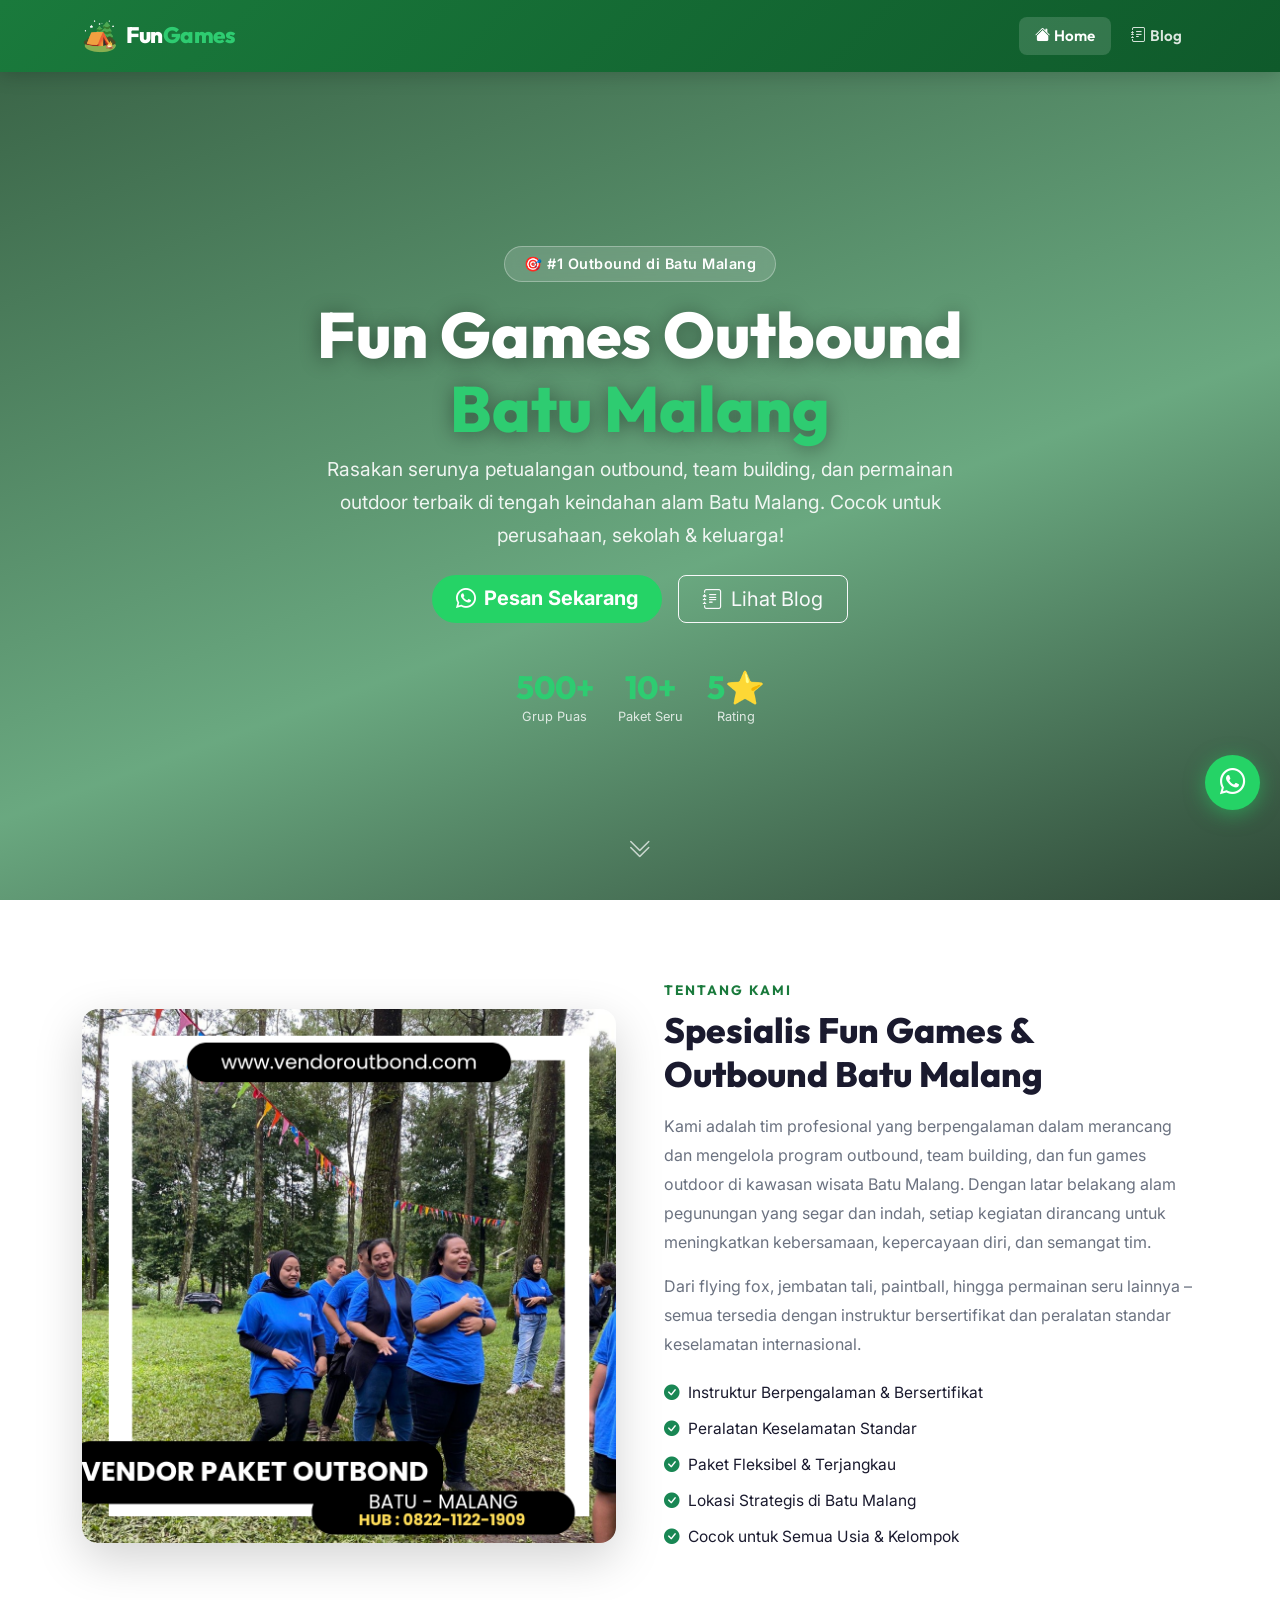
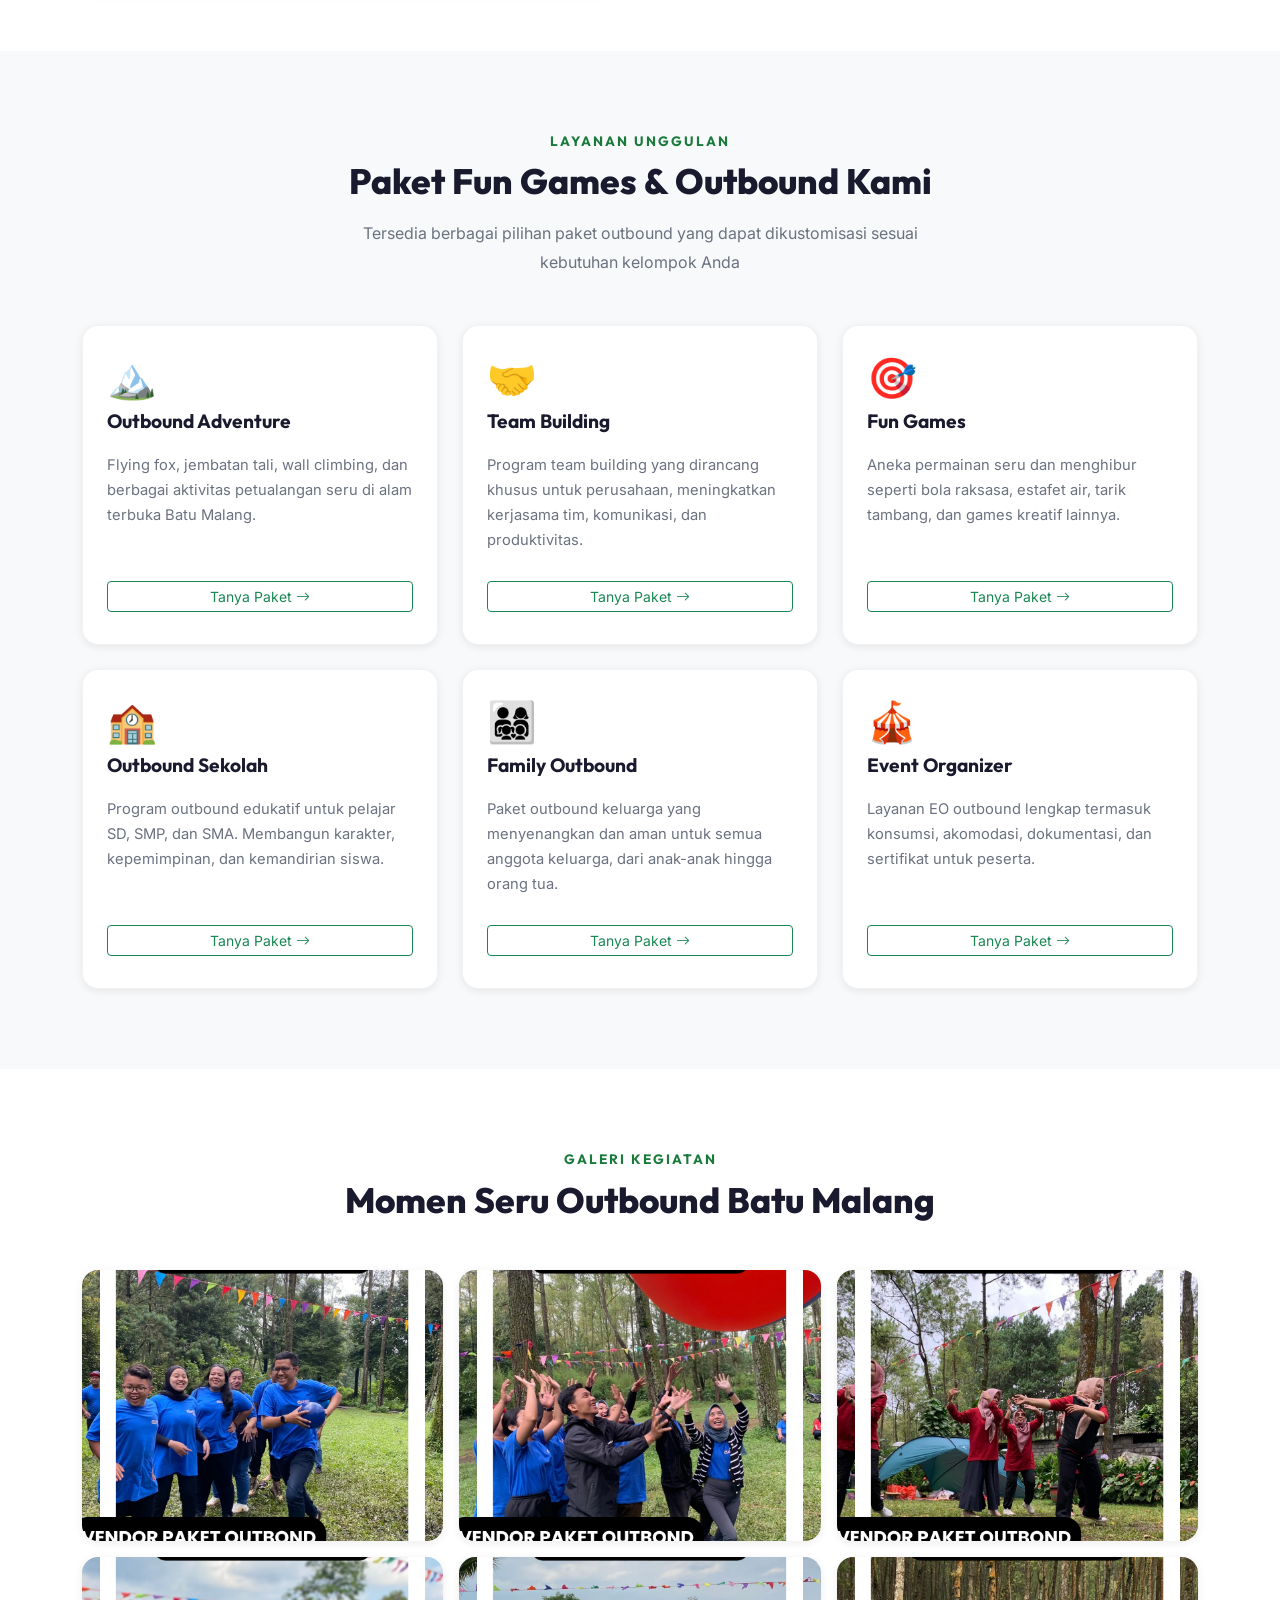
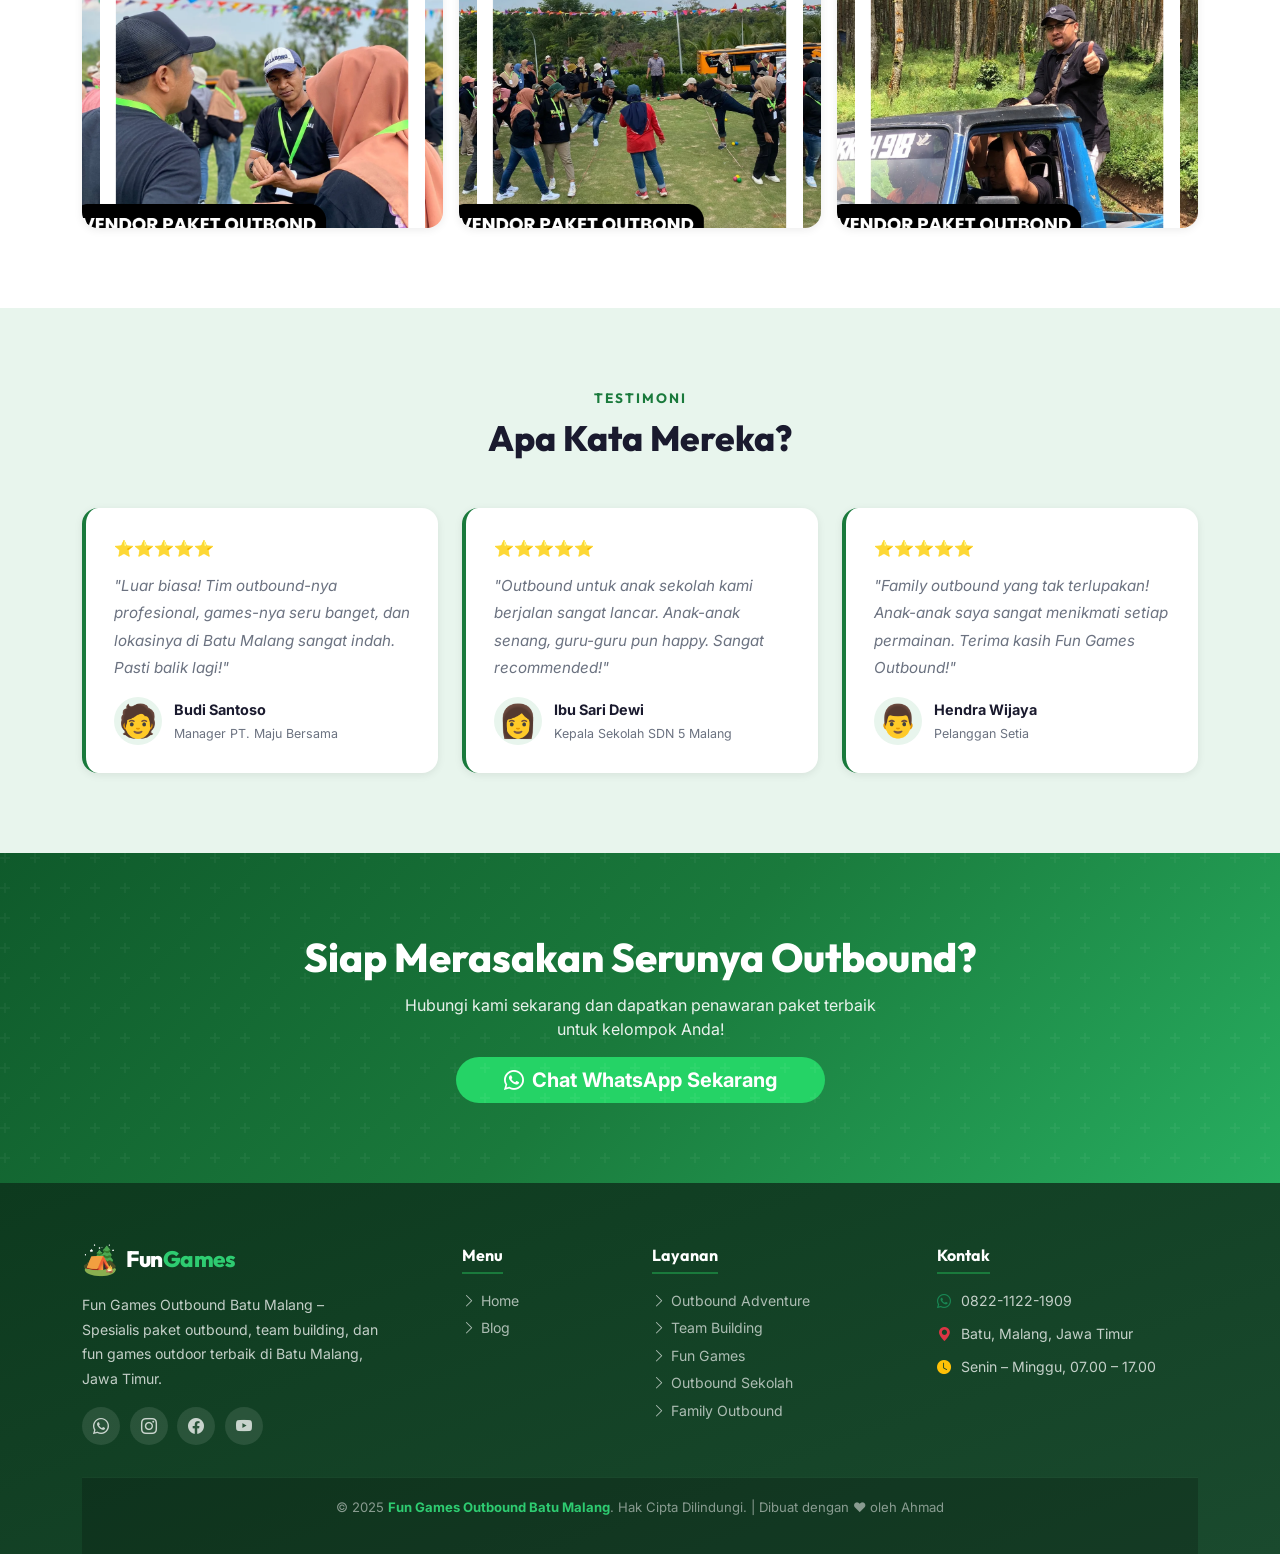
<file: index.html>
<!DOCTYPE html>
<html lang="id" prefix="og: https://ogp.me/ns#">
<head>
  <meta charset="UTF-8" />
  <meta name="viewport" content="width=device-width, initial-scale=1.0, maximum-scale=1.0, user-scalable=no" />

  <!-- ===== PRIMARY SEO ===== -->
  <title>Fun Games Outbound Batu Malang – Seru, Segar & Profesional | 0822-1122-1909</title>
  <meta name="description" content="Fun Games Outbound Batu Malang – Penyedia paket outbound seru, team building, flying fox, dan permainan outdoor terbaik di Batu Malang sejak 2015. Hubungi 0822-1122-1909." />
  <meta name="keywords" content="fun games outbound batu malang, outbound batu malang, team building batu malang, permainan outbound malang, paket outbound malang, outbound murah malang, wisata outbound batu malang, fun games malang, vendor outbound batu malang" />
  <meta name="author" content="Ahmad" />
  <meta name="robots" content="index, follow, max-snippet:-1, max-image-preview:large, max-video-preview:-1" />
  <meta name="googlebot" content="index, follow" />
  <link rel="canonical" href="https://fungames-outbound-batumalang.netlify.app/" />

  <!-- ===== OPEN GRAPH (Facebook/WhatsApp) ===== -->
  <meta property="og:type" content="website" />
  <meta property="og:title" content="Fun Games Outbound Batu Malang – Seru, Segar & Profesional" />
  <meta property="og:description" content="Paket outbound dan team building terbaik di Batu Malang. Temukan pengalaman seru bersama Fun Games Outbound! Hub: 0822-1122-1909." />
  <meta property="og:url" content="https://fungames-outbound-batumalang.netlify.app/" />
  <meta property="og:image" content="https://fungames-outbound-batumalang.netlify.app/assets/img/HUB%20_%200822%20-%201122%20-%201909_20251119_195954_0018.png" />
  <meta property="og:image:width" content="1080" />
  <meta property="og:image:height" content="1080" />
  <meta property="og:image:alt" content="Fun Games Outbound Batu Malang – Tim seru bermain di alam terbuka" />
  <meta property="og:site_name" content="Fun Games Outbound Batu Malang" />
  <meta property="og:locale" content="id_ID" />

  <!-- ===== TWITTER CARD ===== -->
  <meta name="twitter:card" content="summary_large_image" />
  <meta name="twitter:title" content="Fun Games Outbound Batu Malang" />
  <meta name="twitter:description" content="Paket outbound seru di Batu Malang – team building, flying fox, dan permainan outdoor terbaik. Hub: 0822-1122-1909." />
  <meta name="twitter:image" content="https://fungames-outbound-batumalang.netlify.app/assets/img/HUB%20_%200822%20-%201122%20-%201909_20251119_195954_0018.png" />

  <!-- ===== FAVICON (Multi-size) ===== -->
  <link rel="icon" type="image/svg+xml" href="data:image/svg+xml,<svg xmlns='http://www.w3.org/2000/svg' viewBox='0 0 100 100'><text y='.9em' font-size='90'>🏕️</text></svg>" />
  <link rel="apple-touch-icon" href="data:image/svg+xml,<svg xmlns='http://www.w3.org/2000/svg' viewBox='0 0 100 100'><text y='.9em' font-size='90'>🏕️</text></svg>" />
  <meta name="theme-color" content="#1a7a3c" />
  <meta name="msapplication-TileColor" content="#1a7a3c" />

  <!-- ===== PERFORMANCE / PRECONNECT ===== -->
  <link rel="preconnect" href="https://cdn.jsdelivr.net" crossorigin />
  <link rel="preconnect" href="https://fonts.googleapis.com" />
  <link rel="preconnect" href="https://fonts.gstatic.com" crossorigin />
  <link rel="dns-prefetch" href="https://wa.me" />

  <!-- ===== CSS ===== -->
  <link rel="stylesheet" href="https://cdn.jsdelivr.net/npm/bootstrap@5.3.3/dist/css/bootstrap.min.css" />
  <link rel="stylesheet" href="https://cdn.jsdelivr.net/npm/bootstrap-icons@1.11.3/font/bootstrap-icons.min.css" />
  <link href="https://fonts.googleapis.com/css2?family=Outfit:wght@400;600;700;800&family=Inter:wght@400;500;600&display=swap" rel="stylesheet" />
  <link rel="stylesheet" href="assets/css/style.css" />

  <!-- ===== SCHEMA.ORG – LocalBusiness + WebSite ===== -->
  <script type="application/ld+json">
  {
    "@context": "https://schema.org",
    "@graph": [
      {
        "@type": "LocalBusiness",
        "@id": "https://fungames-outbound-batumalang.netlify.app/#business",
        "name": "Fun Games Outbound Batu Malang",
        "alternateName": "Fun Games Outbound Malang",
        "description": "Penyedia paket outbound seru, team building, flying fox, dan permainan outdoor terbaik di Batu Malang, Jawa Timur.",
        "url": "https://fungames-outbound-batumalang.netlify.app/",
        "telephone": "+6282211221909",
        "priceRange": "Rp 75.000 – Rp 500.000",
        "image": "https://fungames-outbound-batumalang.netlify.app/assets/img/HUB%20_%200822%20-%201122%20-%201909_20251119_195954_0018.png",
        "address": {
          "@type": "PostalAddress",
          "addressLocality": "Batu",
          "addressRegion": "Malang",
          "addressCountry": "ID"
        },
        "geo": {
          "@type": "GeoCoordinates",
          "latitude": -7.8742,
          "longitude": 112.5267
        },
        "openingHoursSpecification": {
          "@type": "OpeningHoursSpecification",
          "dayOfWeek": ["Monday","Tuesday","Wednesday","Thursday","Friday","Saturday","Sunday"],
          "opens": "07:00",
          "closes": "17:00"
        },
        "hasMap": "https://maps.google.com/?q=Batu+Malang",
        "sameAs": ["https://wa.me/6282211221909"],
        "keywords": "outbound batu malang, fun games outbound, team building malang, paket outbound malang"
      },
      {
        "@type": "WebSite",
        "@id": "https://fungames-outbound-batumalang.netlify.app/#website",
        "url": "https://fungames-outbound-batumalang.netlify.app/",
        "name": "Fun Games Outbound Batu Malang",
        "publisher": { "@id": "https://fungames-outbound-batumalang.netlify.app/#business" },
        "inLanguage": "id-ID"
      },
      {
        "@type": "FAQPage",
        "mainEntity": [
          {
            "@type": "Question",
            "name": "Apa itu Fun Games Outbound Batu Malang?",
            "acceptedAnswer": {
              "@type": "Answer",
              "text": "Fun Games Outbound Batu Malang adalah penyedia jasa outbound profesional di kawasan wisata Batu Malang yang menawarkan paket team building, flying fox, fun games, dan berbagai aktivitas outdoor untuk perusahaan, sekolah, dan keluarga."
            }
          },
          {
            "@type": "Question",
            "name": "Berapa harga paket outbound di Batu Malang?",
            "acceptedAnswer": {
              "@type": "Answer",
              "text": "Harga paket outbound di Batu Malang mulai dari Rp 75.000 per orang untuk paket half day hingga Rp 500.000 untuk paket menginap all-inclusive. Hubungi 0822-1122-1909 untuk penawaran terbaik."
            }
          },
          {
            "@type": "Question",
            "name": "Bagaimana cara memesan paket outbound Batu Malang?",
            "acceptedAnswer": {
              "@type": "Answer",
              "text": "Pemesanan dapat dilakukan langsung via WhatsApp ke nomor 0822-1122-1909. Tim kami siap membantu konsultasi dan merancang program outbound sesuai kebutuhan Anda."
            }
          }
        ]
      }
    ]
  }
  </script>
</head>
<body>

  <!-- ===== NAVBAR ===== -->
  <nav class="navbar navbar-expand-lg navbar-dark fixed-top" id="mainNavbar" aria-label="Navigasi Utama">
    <div class="container">
      <a class="navbar-brand d-flex align-items-center gap-2" href="index.html" aria-label="Fun Games Outbound Batu Malang – Home">
        <span class="brand-icon" aria-hidden="true">🏕️</span>
        <span class="brand-text">Fun<span class="brand-accent">Games</span></span>
      </a>
      <button class="navbar-toggler border-0" type="button" data-bs-toggle="collapse" data-bs-target="#navMenu" aria-controls="navMenu" aria-expanded="false" aria-label="Toggle navigation">
        <span class="navbar-toggler-icon"></span>
      </button>
      <div class="collapse navbar-collapse" id="navMenu">
        <ul class="navbar-nav ms-auto gap-1">
          <li class="nav-item">
            <a class="nav-link active" href="index.html" aria-current="page"><i class="bi bi-house-fill me-1" aria-hidden="true"></i>Home</a>
          </li>
          <li class="nav-item">
            <a class="nav-link" href="blog.html"><i class="bi bi-journal-text me-1" aria-hidden="true"></i>Blog</a>
          </li>
        </ul>
      </div>
    </div>
  </nav>

  <!-- ===== HERO SECTION ===== -->
  <section class="hero-section" id="hero" aria-label="Hero – Fun Games Outbound Batu Malang">
    <div class="hero-overlay" aria-hidden="true"></div>
    <div class="hero-content container text-center text-white">
      <div class="hero-badge mb-3">🎯 #1 Outbound di Batu Malang</div>
      <h1 class="hero-title">Fun Games Outbound<br><span class="hero-title-accent">Batu Malang</span></h1>
      <p class="hero-subtitle">Rasakan serunya petualangan outbound, team building, dan permainan outdoor terbaik di tengah keindahan alam Batu Malang. Cocok untuk perusahaan, sekolah & keluarga!</p>
      <div class="d-flex flex-wrap gap-3 justify-content-center mt-4">
        <a href="https://wa.me/6282211221909?text=Halo%2C%20saya%20ingin%20info%20paket%20outbound%20Batu%20Malang" target="_blank" rel="noopener" class="btn btn-wa btn-lg px-4">
          <i class="bi bi-whatsapp me-2" aria-hidden="true"></i>Pesan Sekarang
        </a>
        <a href="blog.html" class="btn btn-outline-light btn-lg px-4">
          <i class="bi bi-journal-text me-2" aria-hidden="true"></i>Lihat Blog
        </a>
      </div>
      <div class="hero-stats mt-5 d-flex flex-wrap justify-content-center gap-4">
        <div class="hero-stat">
          <span class="stat-num">500+</span>
          <span class="stat-label">Grup Puas</span>
        </div>
        <div class="hero-stat">
          <span class="stat-num">10+</span>
          <span class="stat-label">Paket Seru</span>
        </div>
        <div class="hero-stat">
          <span class="stat-num">5⭐</span>
          <span class="stat-label">Rating</span>
        </div>
      </div>
    </div>
    <div class="hero-scroll-hint" aria-hidden="true">
      <i class="bi bi-chevron-double-down"></i>
    </div>
  </section>

  <!-- ===== ABOUT SECTION ===== -->
  <section class="section-pad bg-white" id="tentang" aria-label="Tentang Fun Games Outbound">
    <div class="container">
      <div class="row align-items-center g-5">
        <div class="col-lg-6">
          <img src="assets/img/HUB _ 0822 - 1122 - 1909_20251119_195954_0018.png"
               alt="Tim peserta outbound seru berjalan bersama di hutan pinus Batu Malang"
               class="img-fluid rounded-4 shadow-lg"
               width="600" height="600" loading="lazy"
               fetchpriority="low" />
        </div>
        <div class="col-lg-6">
          <div class="section-label">Tentang Kami</div>
          <h2 class="section-title">Spesialis Fun Games & Outbound Batu Malang</h2>
          <p class="section-text">Kami adalah tim profesional yang berpengalaman dalam merancang dan mengelola program outbound, team building, dan fun games outdoor di kawasan wisata Batu Malang. Dengan latar belakang alam pegunungan yang segar dan indah, setiap kegiatan dirancang untuk meningkatkan kebersamaan, kepercayaan diri, dan semangat tim.</p>
          <p class="section-text">Dari flying fox, jembatan tali, paintball, hingga permainan seru lainnya – semua tersedia dengan instruktur bersertifikat dan peralatan standar keselamatan internasional.</p>
          <ul class="feature-list mt-3">
            <li><i class="bi bi-check-circle-fill text-success me-2" aria-hidden="true"></i>Instruktur Berpengalaman & Bersertifikat</li>
            <li><i class="bi bi-check-circle-fill text-success me-2" aria-hidden="true"></i>Peralatan Keselamatan Standar</li>
            <li><i class="bi bi-check-circle-fill text-success me-2" aria-hidden="true"></i>Paket Fleksibel & Terjangkau</li>
            <li><i class="bi bi-check-circle-fill text-success me-2" aria-hidden="true"></i>Lokasi Strategis di Batu Malang</li>
            <li><i class="bi bi-check-circle-fill text-success me-2" aria-hidden="true"></i>Cocok untuk Semua Usia & Kelompok</li>
          </ul>
        </div>
      </div>
    </div>
  </section>

  <!-- ===== LAYANAN SECTION ===== -->
  <section class="section-pad bg-light" id="layanan" aria-label="Layanan Unggulan">
    <div class="container">
      <div class="text-center mb-5">
        <div class="section-label">Layanan Unggulan</div>
        <h2 class="section-title">Paket Fun Games & Outbound Kami</h2>
        <p class="section-text mx-auto" style="max-width:600px">Tersedia berbagai pilihan paket outbound yang dapat dikustomisasi sesuai kebutuhan kelompok Anda</p>
      </div>
      <div class="row g-4">
        <div class="col-md-6 col-lg-4">
          <div class="service-card h-100">
            <div class="service-icon" aria-hidden="true">🏔️</div>
            <h3 class="service-title">Outbound Adventure</h3>
            <p class="service-desc">Flying fox, jembatan tali, wall climbing, dan berbagai aktivitas petualangan seru di alam terbuka Batu Malang.</p>
            <a href="https://wa.me/6282211221909?text=Saya%20ingin%20info%20paket%20Outbound%20Adventure%20Batu%20Malang" target="_blank" rel="noopener" class="btn btn-outline-success btn-sm mt-auto">Tanya Paket <i class="bi bi-arrow-right" aria-hidden="true"></i></a>
          </div>
        </div>
        <div class="col-md-6 col-lg-4">
          <div class="service-card h-100">
            <div class="service-icon" aria-hidden="true">🤝</div>
            <h3 class="service-title">Team Building</h3>
            <p class="service-desc">Program team building yang dirancang khusus untuk perusahaan, meningkatkan kerjasama tim, komunikasi, dan produktivitas.</p>
            <a href="https://wa.me/6282211221909?text=Saya%20ingin%20info%20paket%20Team%20Building%20Batu%20Malang" target="_blank" rel="noopener" class="btn btn-outline-success btn-sm mt-auto">Tanya Paket <i class="bi bi-arrow-right" aria-hidden="true"></i></a>
          </div>
        </div>
        <div class="col-md-6 col-lg-4">
          <div class="service-card h-100">
            <div class="service-icon" aria-hidden="true">🎯</div>
            <h3 class="service-title">Fun Games</h3>
            <p class="service-desc">Aneka permainan seru dan menghibur seperti bola raksasa, estafet air, tarik tambang, dan games kreatif lainnya.</p>
            <a href="https://wa.me/6282211221909?text=Saya%20ingin%20info%20paket%20Fun%20Games%20Batu%20Malang" target="_blank" rel="noopener" class="btn btn-outline-success btn-sm mt-auto">Tanya Paket <i class="bi bi-arrow-right" aria-hidden="true"></i></a>
          </div>
        </div>
        <div class="col-md-6 col-lg-4">
          <div class="service-card h-100">
            <div class="service-icon" aria-hidden="true">🏫</div>
            <h3 class="service-title">Outbound Sekolah</h3>
            <p class="service-desc">Program outbound edukatif untuk pelajar SD, SMP, dan SMA. Membangun karakter, kepemimpinan, dan kemandirian siswa.</p>
            <a href="https://wa.me/6282211221909?text=Saya%20ingin%20info%20paket%20Outbound%20Sekolah%20Batu%20Malang" target="_blank" rel="noopener" class="btn btn-outline-success btn-sm mt-auto">Tanya Paket <i class="bi bi-arrow-right" aria-hidden="true"></i></a>
          </div>
        </div>
        <div class="col-md-6 col-lg-4">
          <div class="service-card h-100">
            <div class="service-icon" aria-hidden="true">👨‍👩‍👧‍👦</div>
            <h3 class="service-title">Family Outbound</h3>
            <p class="service-desc">Paket outbound keluarga yang menyenangkan dan aman untuk semua anggota keluarga, dari anak-anak hingga orang tua.</p>
            <a href="https://wa.me/6282211221909?text=Saya%20ingin%20info%20paket%20Family%20Outbound%20Batu%20Malang" target="_blank" rel="noopener" class="btn btn-outline-success btn-sm mt-auto">Tanya Paket <i class="bi bi-arrow-right" aria-hidden="true"></i></a>
          </div>
        </div>
        <div class="col-md-6 col-lg-4">
          <div class="service-card h-100">
            <div class="service-icon" aria-hidden="true">🎪</div>
            <h3 class="service-title">Event Organizer</h3>
            <p class="service-desc">Layanan EO outbound lengkap termasuk konsumsi, akomodasi, dokumentasi, dan sertifikat untuk peserta.</p>
            <a href="https://wa.me/6282211221909?text=Saya%20ingin%20info%20Event%20Organizer%20Outbound%20Batu%20Malang" target="_blank" rel="noopener" class="btn btn-outline-success btn-sm mt-auto">Tanya Paket <i class="bi bi-arrow-right" aria-hidden="true"></i></a>
          </div>
        </div>
      </div>
    </div>
  </section>

  <!-- ===== GALERI SECTION ===== -->
  <section class="section-pad bg-white" id="galeri" aria-label="Galeri Kegiatan Outbound">
    <div class="container">
      <div class="text-center mb-5">
        <div class="section-label">Galeri Kegiatan</div>
        <h2 class="section-title">Momen Seru Outbound Batu Malang</h2>
      </div>
      <div class="row g-3">
        <div class="col-6 col-md-4">
          <div class="gallery-item">
            <img src="assets/img/HUB _ 0822 - 1122 - 1909_20251119_195954_0019.png"
                 alt="Tim outbound bermain bola bersama di hutan Batu Malang"
                 class="img-fluid rounded-3" width="500" height="500" loading="lazy" />
          </div>
        </div>
        <div class="col-6 col-md-4">
          <div class="gallery-item">
            <img src="assets/img/HUB _ 0822 - 1122 - 1909_20251119_195956_0029.png"
                 alt="Peserta outbound melempar balon raksasa bersama-sama"
                 class="img-fluid rounded-3" width="500" height="500" loading="lazy" />
          </div>
        </div>
        <div class="col-6 col-md-4">
          <div class="gallery-item">
            <img src="assets/img/HUB _ 0822 - 1122 - 1909_20251119_195956_0030.png"
                 alt="Ice breaking seru peserta outbound di alam terbuka Batu Malang"
                 class="img-fluid rounded-3" width="500" height="500" loading="lazy" />
          </div>
        </div>
        <div class="col-6 col-md-4">
          <div class="gallery-item">
            <img src="assets/img/digital marketing_20251122_215850_0018.png"
                 alt="Instruktur outbound memberi arahan kepada tim peserta"
                 class="img-fluid rounded-3" width="500" height="500" loading="lazy" />
          </div>
        </div>
        <div class="col-6 col-md-4">
          <div class="gallery-item">
            <img src="assets/img/digital marketing_20251122_215850_0019.png"
                 alt="Permainan lingkaran kooperatif outbound Batu Malang"
                 class="img-fluid rounded-3" width="500" height="500" loading="lazy" />
          </div>
        </div>
        <div class="col-6 col-md-4">
          <div class="gallery-item">
            <img src="assets/img/digital marketing_20251122_215851_0027.png"
                 alt="Fun games tim outbound dengan bola warna-warni di hutan pinus"
                 class="img-fluid rounded-3" width="500" height="500" loading="lazy" />
          </div>
        </div>
      </div>
    </div>
  </section>

  <!-- ===== TESTIMONIAL SECTION ===== -->
  <section class="section-pad bg-green-light" id="testimoni" aria-label="Testimoni Pelanggan">
    <div class="container">
      <div class="text-center mb-5">
        <div class="section-label">Testimoni</div>
        <h2 class="section-title">Apa Kata Mereka?</h2>
      </div>
      <div class="row g-4">
        <div class="col-md-4">
          <div class="testi-card">
            <div class="testi-stars" aria-label="Rating 5 bintang">⭐⭐⭐⭐⭐</div>
            <p class="testi-text">"Luar biasa! Tim outbound-nya profesional, games-nya seru banget, dan lokasinya di Batu Malang sangat indah. Pasti balik lagi!"</p>
            <div class="testi-author">
              <div class="testi-avatar" aria-hidden="true">🧑</div>
              <div>
                <strong>Budi Santoso</strong>
                <span>Manager PT. Maju Bersama</span>
              </div>
            </div>
          </div>
        </div>
        <div class="col-md-4">
          <div class="testi-card">
            <div class="testi-stars" aria-label="Rating 5 bintang">⭐⭐⭐⭐⭐</div>
            <p class="testi-text">"Outbound untuk anak sekolah kami berjalan sangat lancar. Anak-anak senang, guru-guru pun happy. Sangat recommended!"</p>
            <div class="testi-author">
              <div class="testi-avatar" aria-hidden="true">👩</div>
              <div>
                <strong>Ibu Sari Dewi</strong>
                <span>Kepala Sekolah SDN 5 Malang</span>
              </div>
            </div>
          </div>
        </div>
        <div class="col-md-4">
          <div class="testi-card">
            <div class="testi-stars" aria-label="Rating 5 bintang">⭐⭐⭐⭐⭐</div>
            <p class="testi-text">"Family outbound yang tak terlupakan! Anak-anak saya sangat menikmati setiap permainan. Terima kasih Fun Games Outbound!"</p>
            <div class="testi-author">
              <div class="testi-avatar" aria-hidden="true">👨</div>
              <div>
                <strong>Hendra Wijaya</strong>
                <span>Pelanggan Setia</span>
              </div>
            </div>
          </div>
        </div>
      </div>
    </div>
  </section>

  <!-- ===== CTA SECTION ===== -->
  <section class="cta-section" aria-label="Call to Action Pesan Outbound">
    <div class="container text-center text-white">
      <h2 class="cta-title">Siap Merasakan Serunya Outbound?</h2>
      <p class="cta-text">Hubungi kami sekarang dan dapatkan penawaran paket terbaik untuk kelompok Anda!</p>
      <a href="https://wa.me/6282211221909?text=Halo%2C%20saya%20tertarik%20dengan%20paket%20outbound%20Fun%20Games%20Batu%20Malang" target="_blank" rel="noopener" class="btn btn-wa btn-lg px-5 mt-3">
        <i class="bi bi-whatsapp me-2" aria-hidden="true"></i>Chat WhatsApp Sekarang
      </a>
    </div>
  </section>

  <!-- ===== FOOTER ===== -->
  <footer class="site-footer" aria-label="Footer">
    <div class="container">
      <div class="row g-4">
        <div class="col-lg-4 col-md-6">
          <a class="footer-brand d-flex align-items-center gap-2 mb-3" href="index.html" aria-label="Fun Games Outbound Batu Malang">
            <span class="brand-icon" aria-hidden="true">🏕️</span>
            <span class="brand-text text-white">Fun<span class="brand-accent">Games</span></span>
          </a>
          <p class="footer-desc">Fun Games Outbound Batu Malang – Spesialis paket outbound, team building, dan fun games outdoor terbaik di Batu Malang, Jawa Timur.</p>
          <div class="footer-social mt-3">
            <a href="https://wa.me/6282211221909" target="_blank" rel="noopener" class="social-btn" aria-label="Hubungi via WhatsApp"><i class="bi bi-whatsapp" aria-hidden="true"></i></a>
            <a href="#" class="social-btn" aria-label="Instagram Fun Games Outbound"><i class="bi bi-instagram" aria-hidden="true"></i></a>
            <a href="#" class="social-btn" aria-label="Facebook Fun Games Outbound"><i class="bi bi-facebook" aria-hidden="true"></i></a>
            <a href="#" class="social-btn" aria-label="YouTube Fun Games Outbound"><i class="bi bi-youtube" aria-hidden="true"></i></a>
          </div>
        </div>
        <div class="col-lg-2 col-md-6">
          <h3 class="footer-heading">Menu</h3>
          <ul class="footer-links">
            <li><a href="index.html"><i class="bi bi-chevron-right" aria-hidden="true"></i>Home</a></li>
            <li><a href="blog.html"><i class="bi bi-chevron-right" aria-hidden="true"></i>Blog</a></li>
          </ul>
        </div>
        <div class="col-lg-3 col-md-6">
          <h3 class="footer-heading">Layanan</h3>
          <ul class="footer-links">
            <li><a href="https://wa.me/6282211221909?text=Info%20Outbound%20Adventure" target="_blank" rel="noopener"><i class="bi bi-chevron-right" aria-hidden="true"></i>Outbound Adventure</a></li>
            <li><a href="https://wa.me/6282211221909?text=Info%20Team%20Building" target="_blank" rel="noopener"><i class="bi bi-chevron-right" aria-hidden="true"></i>Team Building</a></li>
            <li><a href="https://wa.me/6282211221909?text=Info%20Fun%20Games" target="_blank" rel="noopener"><i class="bi bi-chevron-right" aria-hidden="true"></i>Fun Games</a></li>
            <li><a href="https://wa.me/6282211221909?text=Info%20Outbound%20Sekolah" target="_blank" rel="noopener"><i class="bi bi-chevron-right" aria-hidden="true"></i>Outbound Sekolah</a></li>
            <li><a href="https://wa.me/6282211221909?text=Info%20Family%20Outbound" target="_blank" rel="noopener"><i class="bi bi-chevron-right" aria-hidden="true"></i>Family Outbound</a></li>
          </ul>
        </div>
        <div class="col-lg-3 col-md-6">
          <h3 class="footer-heading">Kontak</h3>
          <ul class="footer-contact">
            <li><i class="bi bi-whatsapp text-success" aria-hidden="true"></i> <a href="https://wa.me/6282211221909" target="_blank" rel="noopener">0822-1122-1909</a></li>
            <li><i class="bi bi-geo-alt-fill text-danger" aria-hidden="true"></i> Batu, Malang, Jawa Timur</li>
            <li><i class="bi bi-clock-fill text-warning" aria-hidden="true"></i> Senin – Minggu, 07.00 – 17.00</li>
          </ul>
        </div>
      </div>
      <hr class="footer-divider" />
      <div class="footer-bottom text-center">
        <p>© 2025 <strong>Fun Games Outbound Batu Malang</strong>. Hak Cipta Dilindungi. | Dibuat dengan ❤️ oleh Ahmad</p>
      </div>
    </div>
  </footer>

  <!-- ===== WA FLOATING ===== -->
  <a href="https://wa.me/6282211221909?text=Halo%2C%20saya%20ingin%20info%20paket%20outbound%20Fun%20Games%20Batu%20Malang" target="_blank" rel="noopener" class="wa-float" id="waFloat" aria-label="Chat WhatsApp Fun Games Outbound">
    <i class="bi bi-whatsapp" aria-hidden="true"></i>
    <span class="wa-tooltip">Chat Kami!</span>
  </a>

  <!-- ===== SCROLL TO TOP ===== -->
  <button class="scroll-top" id="scrollTop" aria-label="Kembali ke atas halaman">
    <i class="bi bi-chevron-up" aria-hidden="true"></i>
  </button>

  <script src="https://cdn.jsdelivr.net/npm/bootstrap@5.3.3/dist/js/bootstrap.bundle.min.js" defer></script>
  <script src="assets/js/main.js" defer></script>
</body>
</html>
</file>
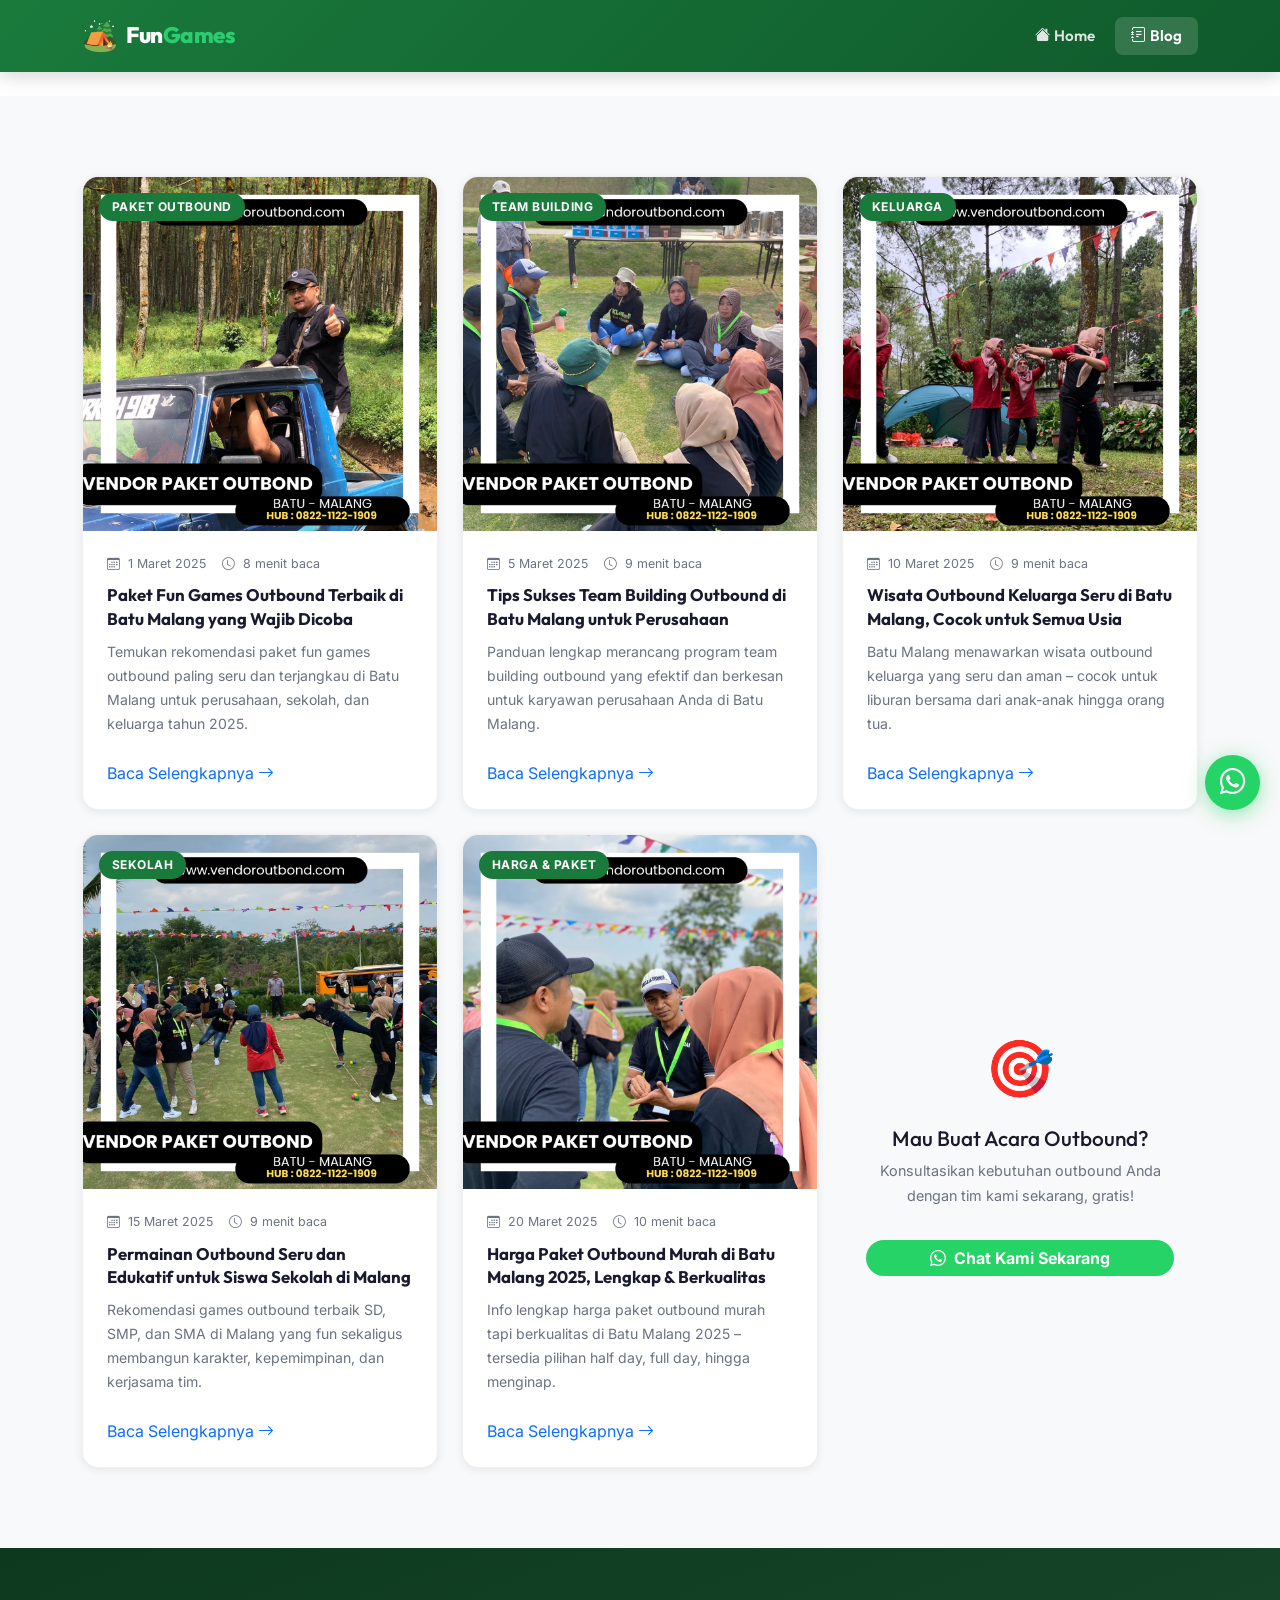
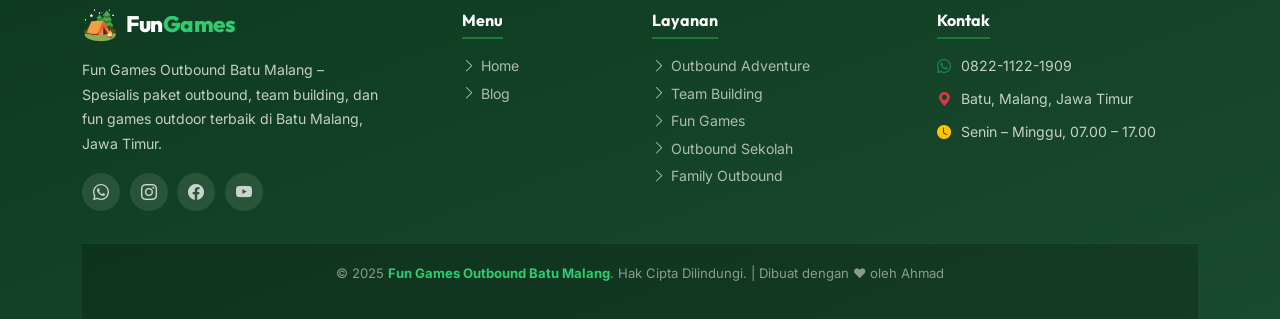
<file: blog.html>
<!DOCTYPE html>
<html lang="id" prefix="og: https://ogp.me/ns#">

<head>
    <meta charset="UTF-8" />
    <meta name="viewport" content="width=device-width, initial-scale=1.0, maximum-scale=1.0, user-scalable=no" />

    <!-- ===== PRIMARY SEO ===== -->
    <title>Blog Outbound Batu Malang – Tips, Paket & Informasi Wisata Outdoor</title>
    <meta name="description"
        content="Kumpulan artikel informatif seputar outbound Batu Malang: tips team building, paket wisata keluarga, harga terjangkau, dan permainan seru untuk siswa." />
    <meta name="keywords"
        content="blog outbound batu malang, artikel outbound malang, tips team building malang, wisata outbound keluarga batu malang, info outbound malang" />
    <meta name="author" content="Ahmad" />
    <meta name="robots" content="index, follow, max-snippet:-1, max-image-preview:large, max-video-preview:-1" />
    <link rel="canonical" href="https://fungames-outbound-batumalang.netlify.app/blog.html" />

    <!-- ===== OPEN GRAPH ===== -->
    <meta property="og:type" content="website" />
    <meta property="og:title" content="Blog Outbound Batu Malang – Tips, Paket & Informasi" />
    <meta property="og:description"
        content="Artikel terlengkap seputar outbound, team building, wisata keluarga, dan permainan seru di Batu Malang. Fun Games Outbound." />
    <meta property="og:url" content="https://fungames-outbound-batumalang.netlify.app/blog.html" />
    <meta property="og:image"
        content="https://fungames-outbound-batumalang.netlify.app/assets/img/HUB%20_%200822%20-%201122%20-%201909_20251119_195954_0019.png" />
    <meta property="og:image:width" content="1080" />
    <meta property="og:image:height" content="1080" />
    <meta property="og:image:alt" content="Blog outbound Batu Malang – Fun Games Outbound" />
    <meta property="og:site_name" content="Fun Games Outbound Batu Malang" />
    <meta property="og:locale" content="id_ID" />

    <!-- ===== TWITTER CARD ===== -->
    <meta name="twitter:card" content="summary_large_image" />
    <meta name="twitter:title" content="Blog Outbound Batu Malang – Fun Games Outbound" />
    <meta name="twitter:description"
        content="Artikel seputar outbound, team building, dan wisata seru di Batu Malang." />
    <meta name="twitter:image"
        content="https://fungames-outbound-batumalang.netlify.app/assets/img/HUB%20_%200822%20-%201122%20-%201909_20251119_195954_0019.png" />

    <!-- ===== FAVICON ===== -->
    <link rel="icon" type="image/svg+xml"
        href="data:image/svg+xml,<svg xmlns='http://www.w3.org/2000/svg' viewBox='0 0 100 100'><text y='.9em' font-size='90'>🏕️</text></svg>" />
    <link rel="apple-touch-icon"
        href="data:image/svg+xml,<svg xmlns='http://www.w3.org/2000/svg' viewBox='0 0 100 100'><text y='.9em' font-size='90'>🏕️</text></svg>" />
    <meta name="theme-color" content="#1a7a3c" />

    <!-- ===== PRECONNECT ===== -->
    <link rel="preconnect" href="https://cdn.jsdelivr.net" crossorigin />
    <link rel="preconnect" href="https://fonts.googleapis.com" />
    <link rel="preconnect" href="https://fonts.gstatic.com" crossorigin />

    <!-- ===== CSS ===== -->
    <link rel="stylesheet" href="https://cdn.jsdelivr.net/npm/bootstrap@5.3.3/dist/css/bootstrap.min.css" />
    <link rel="stylesheet" href="https://cdn.jsdelivr.net/npm/bootstrap-icons@1.11.3/font/bootstrap-icons.min.css" />
    <link
        href="https://fonts.googleapis.com/css2?family=Outfit:wght@400;600;700;800&family=Inter:wght@400;500;600&display=swap"
        rel="stylesheet" />
    <link rel="stylesheet" href="assets/css/style.css" />

    <!-- ===== SCHEMA.ORG – Blog ===== -->
    <script type="application/ld+json">
  {
    "@context": "https://schema.org",
    "@type": "Blog",
    "name": "Blog Fun Games Outbound Batu Malang",
    "url": "https://fungames-outbound-batumalang.netlify.app/blog.html",
    "description": "Artikel informatif seputar outbound, team building, dan wisata outdoor di Batu Malang",
    "publisher": {
      "@type": "Organization",
      "name": "Fun Games Outbound Batu Malang",
      "url": "https://fungames-outbound-batumalang.netlify.app/"
    },
    "inLanguage": "id-ID"
  }
  </script>
</head>

<body>

    <!-- ===== NAVBAR ===== -->
    <nav class="navbar navbar-expand-lg navbar-dark fixed-top" id="mainNavbar" aria-label="Navigasi Utama">
        <div class="container">
            <a class="navbar-brand d-flex align-items-center gap-2" href="index.html"
                aria-label="Fun Games Outbound Batu Malang – Home">
                <span class="brand-icon" aria-hidden="true">🏕️</span>
                <span class="brand-text">Fun<span class="brand-accent">Games</span></span>
            </a>
            <button class="navbar-toggler border-0" type="button" data-bs-toggle="collapse" data-bs-target="#navMenu"
                aria-controls="navMenu" aria-expanded="false" aria-label="Toggle navigation">
                <span class="navbar-toggler-icon"></span>
            </button>
            <div class="collapse navbar-collapse" id="navMenu">
                <ul class="navbar-nav ms-auto gap-1">
                    <li class="nav-item">
                        <a class="nav-link" href="index.html"><i class="bi bi-house-fill me-1"
                                aria-hidden="true"></i>Home</a>
                    </li>
                    <li class="nav-item">
                        <a class="nav-link active" href="blog.html" aria-current="page"><i
                                class="bi bi-journal-text me-1" aria-hidden="true"></i>Blog</a>
                    </li>
                </ul>
            </div>
        </div>
    </nav>

    <!-- ===== PAGE HERO ===== -->
    <section class="page-hero" aria-label="Halaman Blog">
        <div class="container text-center text-white">
            <h1 class="page-hero-title">Blog <span class="brand-accent">Outbound</span> Batu Malang</h1>
            <p class="page-hero-sub">Temukan inspirasi, tips, dan informasi lengkap seputar wisata outbound terbaik di
                Batu Malang</p>
        </div>
    </section>

    <!-- ===== BLOG CARDS ===== -->
    <section class="section-pad bg-light" aria-label="Daftar Artikel Blog">
        <div class="container">
            <div class="row g-4">

                <!-- Artikel 1 -->
                <div class="col-md-6 col-lg-4">
                    <article class="blog-card h-100">
                        <a href="paket-fun-games-outbound-terbaik-batu-malang.html" class="blog-card-img-wrap"
                            aria-label="Baca artikel Paket Fun Games Outbound Terbaik">
                            <img src="assets/img/digital marketing_20251122_215851_0027.png"
                                alt="Paket fun games outbound terbaik di Batu Malang – tim bermain bola bersama"
                                class="blog-card-img" width="600" height="400" loading="lazy" />
                            <span class="blog-card-cat">Paket Outbound</span>
                        </a>
                        <div class="blog-card-body">
                            <div class="blog-card-meta">
                                <span><i class="bi bi-calendar3 me-1" aria-hidden="true"></i>1 Maret 2025</span>
                                <span><i class="bi bi-clock me-1" aria-hidden="true"></i>8 menit baca</span>
                            </div>
                            <h2 class="blog-card-title">
                                <a href="paket-fun-games-outbound-terbaik-batu-malang.html">Paket Fun Games Outbound
                                    Terbaik di Batu Malang yang Wajib Dicoba</a>
                            </h2>
                            <p class="blog-card-desc">Temukan rekomendasi paket fun games outbound paling seru dan
                                terjangkau di Batu Malang untuk perusahaan, sekolah, dan keluarga tahun 2025.</p>
                            <a href="paket-fun-games-outbound-terbaik-batu-malang.html" class="blog-card-link"
                                aria-label="Baca selengkapnya artikel Paket Fun Games Outbound">Baca Selengkapnya <i
                                    class="bi bi-arrow-right" aria-hidden="true"></i></a>
                        </div>
                    </article>
                </div>

                <!-- Artikel 2 -->
                <div class="col-md-6 col-lg-4">
                    <article class="blog-card h-100">
                        <a href="tips-team-building-outbound-batu-malang.html" class="blog-card-img-wrap"
                            aria-label="Baca artikel Tips Team Building Outbound">
                            <img src="assets/img/digital marketing_20251122_215850_0020.png"
                                alt="Tips team building outbound sukses di Batu Malang – peserta berdiskusi bersama"
                                class="blog-card-img" width="600" height="400" loading="lazy" />
                            <span class="blog-card-cat">Team Building</span>
                        </a>
                        <div class="blog-card-body">
                            <div class="blog-card-meta">
                                <span><i class="bi bi-calendar3 me-1" aria-hidden="true"></i>5 Maret 2025</span>
                                <span><i class="bi bi-clock me-1" aria-hidden="true"></i>9 menit baca</span>
                            </div>
                            <h2 class="blog-card-title">
                                <a href="tips-team-building-outbound-batu-malang.html">Tips Sukses Team Building
                                    Outbound di Batu Malang untuk Perusahaan</a>
                            </h2>
                            <p class="blog-card-desc">Panduan lengkap merancang program team building outbound yang
                                efektif dan berkesan untuk karyawan perusahaan Anda di Batu Malang.</p>
                            <a href="tips-team-building-outbound-batu-malang.html" class="blog-card-link"
                                aria-label="Baca selengkapnya artikel Tips Team Building">Baca Selengkapnya <i
                                    class="bi bi-arrow-right" aria-hidden="true"></i></a>
                        </div>
                    </article>
                </div>

                <!-- Artikel 3 -->
                <div class="col-md-6 col-lg-4">
                    <article class="blog-card h-100">
                        <a href="wisata-outbound-keluarga-batu-malang.html" class="blog-card-img-wrap"
                            aria-label="Baca artikel Wisata Outbound Keluarga">
                            <img src="assets/img/HUB _ 0822 - 1122 - 1909_20251119_195956_0030.png"
                                alt="Wisata outbound keluarga seru di Batu Malang cocok semua usia"
                                class="blog-card-img" width="600" height="400" loading="lazy" />
                            <span class="blog-card-cat">Keluarga</span>
                        </a>
                        <div class="blog-card-body">
                            <div class="blog-card-meta">
                                <span><i class="bi bi-calendar3 me-1" aria-hidden="true"></i>10 Maret 2025</span>
                                <span><i class="bi bi-clock me-1" aria-hidden="true"></i>9 menit baca</span>
                            </div>
                            <h2 class="blog-card-title">
                                <a href="wisata-outbound-keluarga-batu-malang.html">Wisata Outbound Keluarga Seru di
                                    Batu Malang, Cocok untuk Semua Usia</a>
                            </h2>
                            <p class="blog-card-desc">Batu Malang menawarkan wisata outbound keluarga yang seru dan aman
                                – cocok untuk liburan bersama dari anak-anak hingga orang tua.</p>
                            <a href="wisata-outbound-keluarga-batu-malang.html" class="blog-card-link"
                                aria-label="Baca selengkapnya artikel Wisata Outbound Keluarga">Baca Selengkapnya <i
                                    class="bi bi-arrow-right" aria-hidden="true"></i></a>
                        </div>
                    </article>
                </div>

                <!-- Artikel 4 -->
                <div class="col-md-6 col-lg-4">
                    <article class="blog-card h-100">
                        <a href="permainan-outbound-seru-untuk-siswa-malang.html" class="blog-card-img-wrap"
                            aria-label="Baca artikel Permainan Outbound untuk Siswa">
                            <img src="assets/img/digital marketing_20251122_215850_0019.png"
                                alt="Permainan outbound seru edukatif untuk siswa sekolah di Malang"
                                class="blog-card-img" width="600" height="400" loading="lazy" />
                            <span class="blog-card-cat">Sekolah</span>
                        </a>
                        <div class="blog-card-body">
                            <div class="blog-card-meta">
                                <span><i class="bi bi-calendar3 me-1" aria-hidden="true"></i>15 Maret 2025</span>
                                <span><i class="bi bi-clock me-1" aria-hidden="true"></i>9 menit baca</span>
                            </div>
                            <h2 class="blog-card-title">
                                <a href="permainan-outbound-seru-untuk-siswa-malang.html">Permainan Outbound Seru dan
                                    Edukatif untuk Siswa Sekolah di Malang</a>
                            </h2>
                            <p class="blog-card-desc">Rekomendasi games outbound terbaik SD, SMP, dan SMA di Malang yang
                                fun sekaligus membangun karakter, kepemimpinan, dan kerjasama tim.</p>
                            <a href="permainan-outbound-seru-untuk-siswa-malang.html" class="blog-card-link"
                                aria-label="Baca selengkapnya artikel Permainan Outbound Siswa">Baca Selengkapnya <i
                                    class="bi bi-arrow-right" aria-hidden="true"></i></a>
                        </div>
                    </article>
                </div>

                <!-- Artikel 5 -->
                <div class="col-md-6 col-lg-4">
                    <article class="blog-card h-100">
                        <a href="harga-paket-outbound-murah-batu-malang.html" class="blog-card-img-wrap"
                            aria-label="Baca artikel Harga Paket Outbound Murah">
                            <img src="assets/img/digital marketing_20251122_215850_0018.png"
                                alt="Harga paket outbound murah berkualitas di Batu Malang 2025" class="blog-card-img"
                                width="600" height="400" loading="lazy" />
                            <span class="blog-card-cat">Harga & Paket</span>
                        </a>
                        <div class="blog-card-body">
                            <div class="blog-card-meta">
                                <span><i class="bi bi-calendar3 me-1" aria-hidden="true"></i>20 Maret 2025</span>
                                <span><i class="bi bi-clock me-1" aria-hidden="true"></i>10 menit baca</span>
                            </div>
                            <h2 class="blog-card-title">
                                <a href="harga-paket-outbound-murah-batu-malang.html">Harga Paket Outbound Murah di Batu
                                    Malang 2025, Lengkap & Berkualitas</a>
                            </h2>
                            <p class="blog-card-desc">Info lengkap harga paket outbound murah tapi berkualitas di Batu
                                Malang 2025 – tersedia pilihan half day, full day, hingga menginap.</p>
                            <a href="harga-paket-outbound-murah-batu-malang.html" class="blog-card-link"
                                aria-label="Baca selengkapnya artikel Harga Paket Outbound">Baca Selengkapnya <i
                                    class="bi bi-arrow-right" aria-hidden="true"></i></a>
                        </div>
                    </article>
                </div>

                <!-- CTA CARD -->
                <div class="col-md-6 col-lg-4">
                    <div
                        class="blog-cta-card h-100 d-flex flex-column justify-content-center align-items-center text-center p-4">
                        <span style="font-size:3.5rem" aria-hidden="true">🎯</span>
                        <h3 class="mt-3 fw-700" style="font-family:'Outfit',sans-serif;font-size:1.3rem;">Mau Buat Acara
                            Outbound?</h3>
                        <p style="font-size:0.9rem;color:#6b7280;line-height:1.7;">Konsultasikan kebutuhan outbound Anda
                            dengan tim kami sekarang, gratis!</p>
                        <a href="https://wa.me/6282211221909?text=Halo%2C%20saya%20ingin%20konsultasi%20paket%20outbound%20Batu%20Malang"
                            target="_blank" rel="noopener" class="btn btn-wa w-100 mt-3">
                            <i class="bi bi-whatsapp me-2" aria-hidden="true"></i>Chat Kami Sekarang
                        </a>
                    </div>
                </div>

            </div>
        </div>
    </section>

    <!-- ===== FOOTER ===== -->
    <footer class="site-footer" aria-label="Footer">
        <div class="container">
            <div class="row g-4">
                <div class="col-lg-4 col-md-6">
                    <a class="footer-brand d-flex align-items-center gap-2 mb-3" href="index.html"
                        aria-label="Fun Games Outbound Batu Malang">
                        <span class="brand-icon" aria-hidden="true">🏕️</span>
                        <span class="brand-text text-white">Fun<span class="brand-accent">Games</span></span>
                    </a>
                    <p class="footer-desc">Fun Games Outbound Batu Malang – Spesialis paket outbound, team building, dan
                        fun games outdoor terbaik di Batu Malang, Jawa Timur.</p>
                    <div class="footer-social mt-3">
                        <a href="https://wa.me/6282211221909" target="_blank" rel="noopener" class="social-btn"
                            aria-label="WhatsApp"><i class="bi bi-whatsapp" aria-hidden="true"></i></a>
                        <a href="#" class="social-btn" aria-label="Instagram"><i class="bi bi-instagram"
                                aria-hidden="true"></i></a>
                        <a href="#" class="social-btn" aria-label="Facebook"><i class="bi bi-facebook"
                                aria-hidden="true"></i></a>
                        <a href="#" class="social-btn" aria-label="YouTube"><i class="bi bi-youtube"
                                aria-hidden="true"></i></a>
                    </div>
                </div>
                <div class="col-lg-2 col-md-6">
                    <h3 class="footer-heading">Menu</h3>
                    <ul class="footer-links">
                        <li><a href="index.html"><i class="bi bi-chevron-right" aria-hidden="true"></i>Home</a></li>
                        <li><a href="blog.html"><i class="bi bi-chevron-right" aria-hidden="true"></i>Blog</a></li>
                    </ul>
                </div>
                <div class="col-lg-3 col-md-6">
                    <h3 class="footer-heading">Layanan</h3>
                    <ul class="footer-links">
                        <li><a href="https://wa.me/6282211221909?text=Info%20Outbound%20Adventure" target="_blank"
                                rel="noopener"><i class="bi bi-chevron-right" aria-hidden="true"></i>Outbound
                                Adventure</a></li>
                        <li><a href="https://wa.me/6282211221909?text=Info%20Team%20Building" target="_blank"
                                rel="noopener"><i class="bi bi-chevron-right" aria-hidden="true"></i>Team Building</a>
                        </li>
                        <li><a href="https://wa.me/6282211221909?text=Info%20Fun%20Games" target="_blank"
                                rel="noopener"><i class="bi bi-chevron-right" aria-hidden="true"></i>Fun Games</a></li>
                        <li><a href="https://wa.me/6282211221909?text=Info%20Outbound%20Sekolah" target="_blank"
                                rel="noopener"><i class="bi bi-chevron-right" aria-hidden="true"></i>Outbound
                                Sekolah</a></li>
                        <li><a href="https://wa.me/6282211221909?text=Info%20Family%20Outbound" target="_blank"
                                rel="noopener"><i class="bi bi-chevron-right" aria-hidden="true"></i>Family Outbound</a>
                        </li>
                    </ul>
                </div>
                <div class="col-lg-3 col-md-6">
                    <h3 class="footer-heading">Kontak</h3>
                    <ul class="footer-contact">
                        <li><i class="bi bi-whatsapp text-success" aria-hidden="true"></i> <a
                                href="https://wa.me/6282211221909" target="_blank" rel="noopener">0822-1122-1909</a>
                        </li>
                        <li><i class="bi bi-geo-alt-fill text-danger" aria-hidden="true"></i> Batu, Malang, Jawa Timur
                        </li>
                        <li><i class="bi bi-clock-fill text-warning" aria-hidden="true"></i> Senin – Minggu, 07.00 –
                            17.00</li>
                    </ul>
                </div>
            </div>
            <hr class="footer-divider" />
            <div class="footer-bottom text-center">
                <p>© 2025 <strong>Fun Games Outbound Batu Malang</strong>. Hak Cipta Dilindungi. | Dibuat dengan ❤️ oleh
                    Ahmad</p>
            </div>
        </div>
    </footer>

    <!-- ===== WA FLOATING ===== -->
    <a href="https://wa.me/6282211221909?text=Halo%2C%20saya%20ingin%20info%20outbound%20Fun%20Games%20Batu%20Malang"
        target="_blank" rel="noopener" class="wa-float" id="waFloat" aria-label="Chat WhatsApp Fun Games Outbound">
        <i class="bi bi-whatsapp" aria-hidden="true"></i>
        <span class="wa-tooltip">Chat Kami!</span>
    </a>

    <!-- ===== SCROLL TO TOP ===== -->
    <button class="scroll-top" id="scrollTop" aria-label="Kembali ke atas halaman">
        <i class="bi bi-chevron-up" aria-hidden="true"></i>
    </button>

    <script src="https://cdn.jsdelivr.net/npm/bootstrap@5.3.3/dist/js/bootstrap.bundle.min.js" defer></script>
    <script src="assets/js/main.js" defer></script>
</body>

</html>
</file>
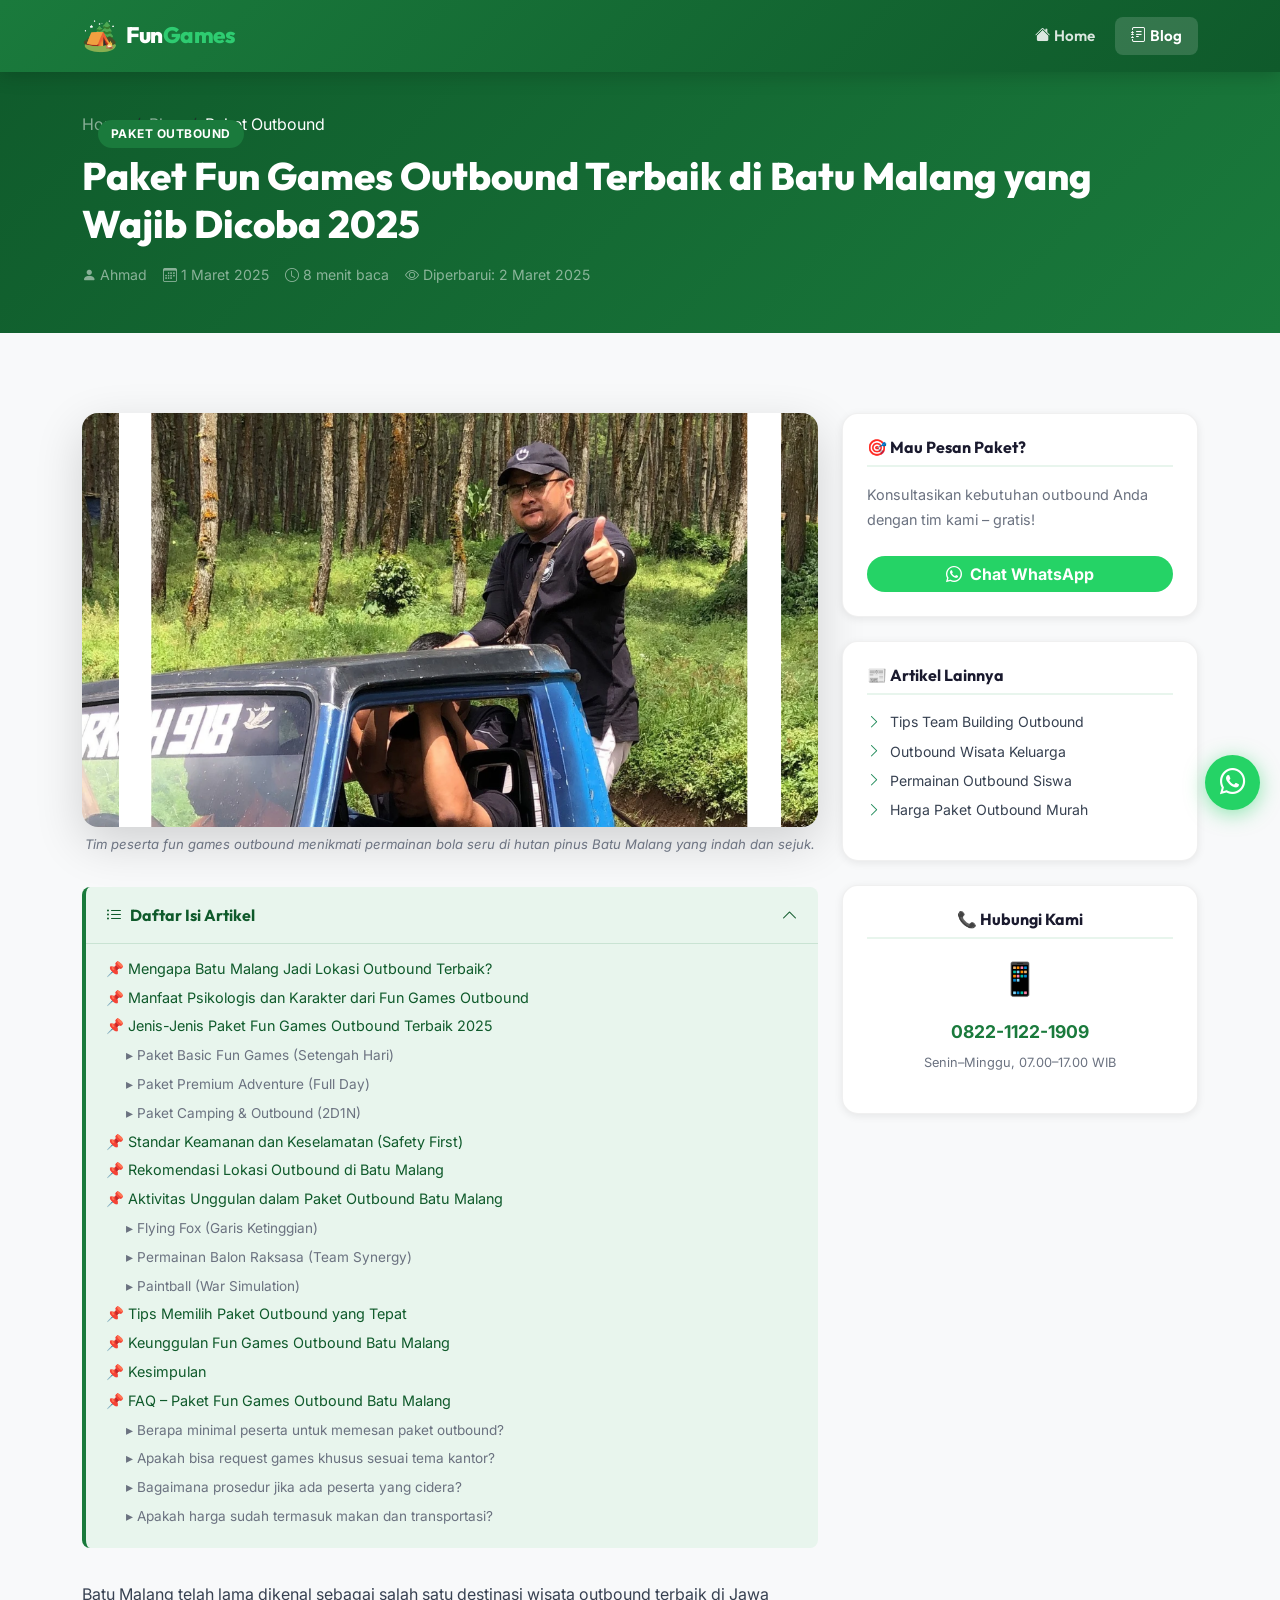
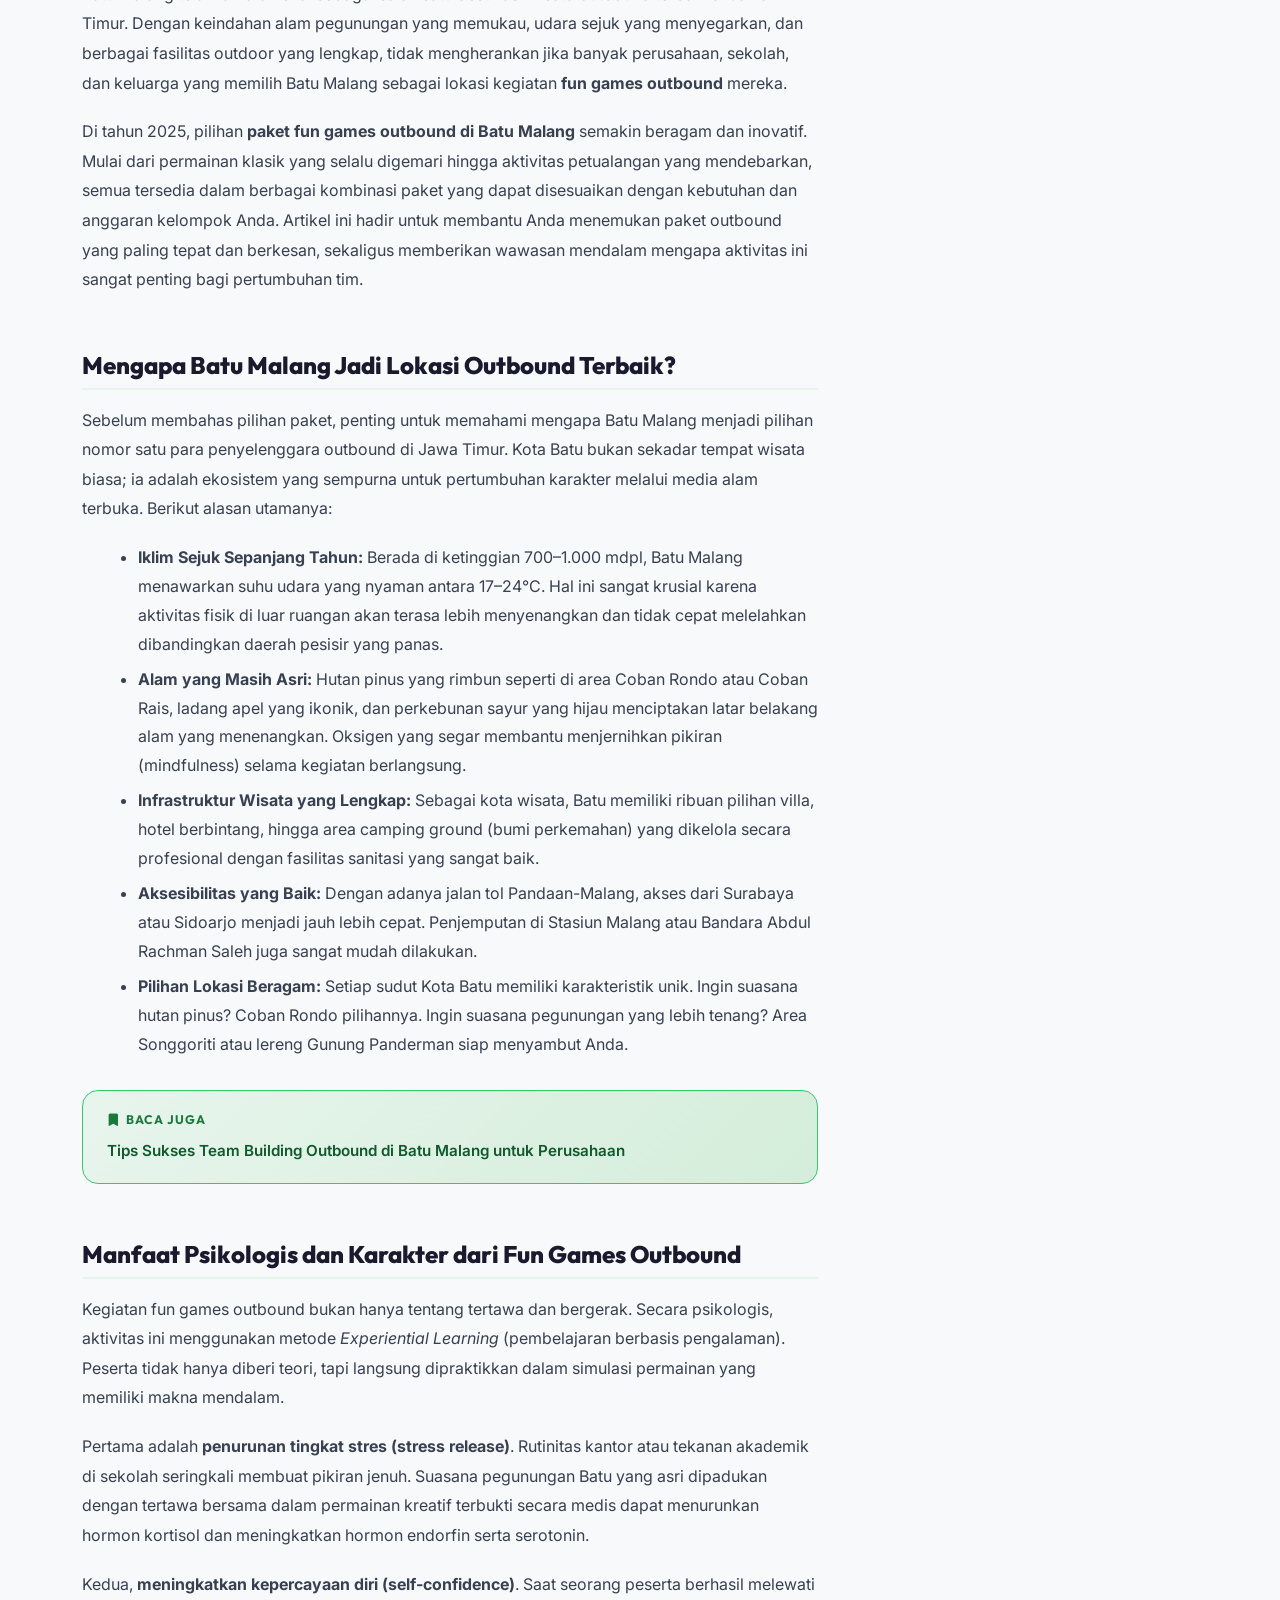
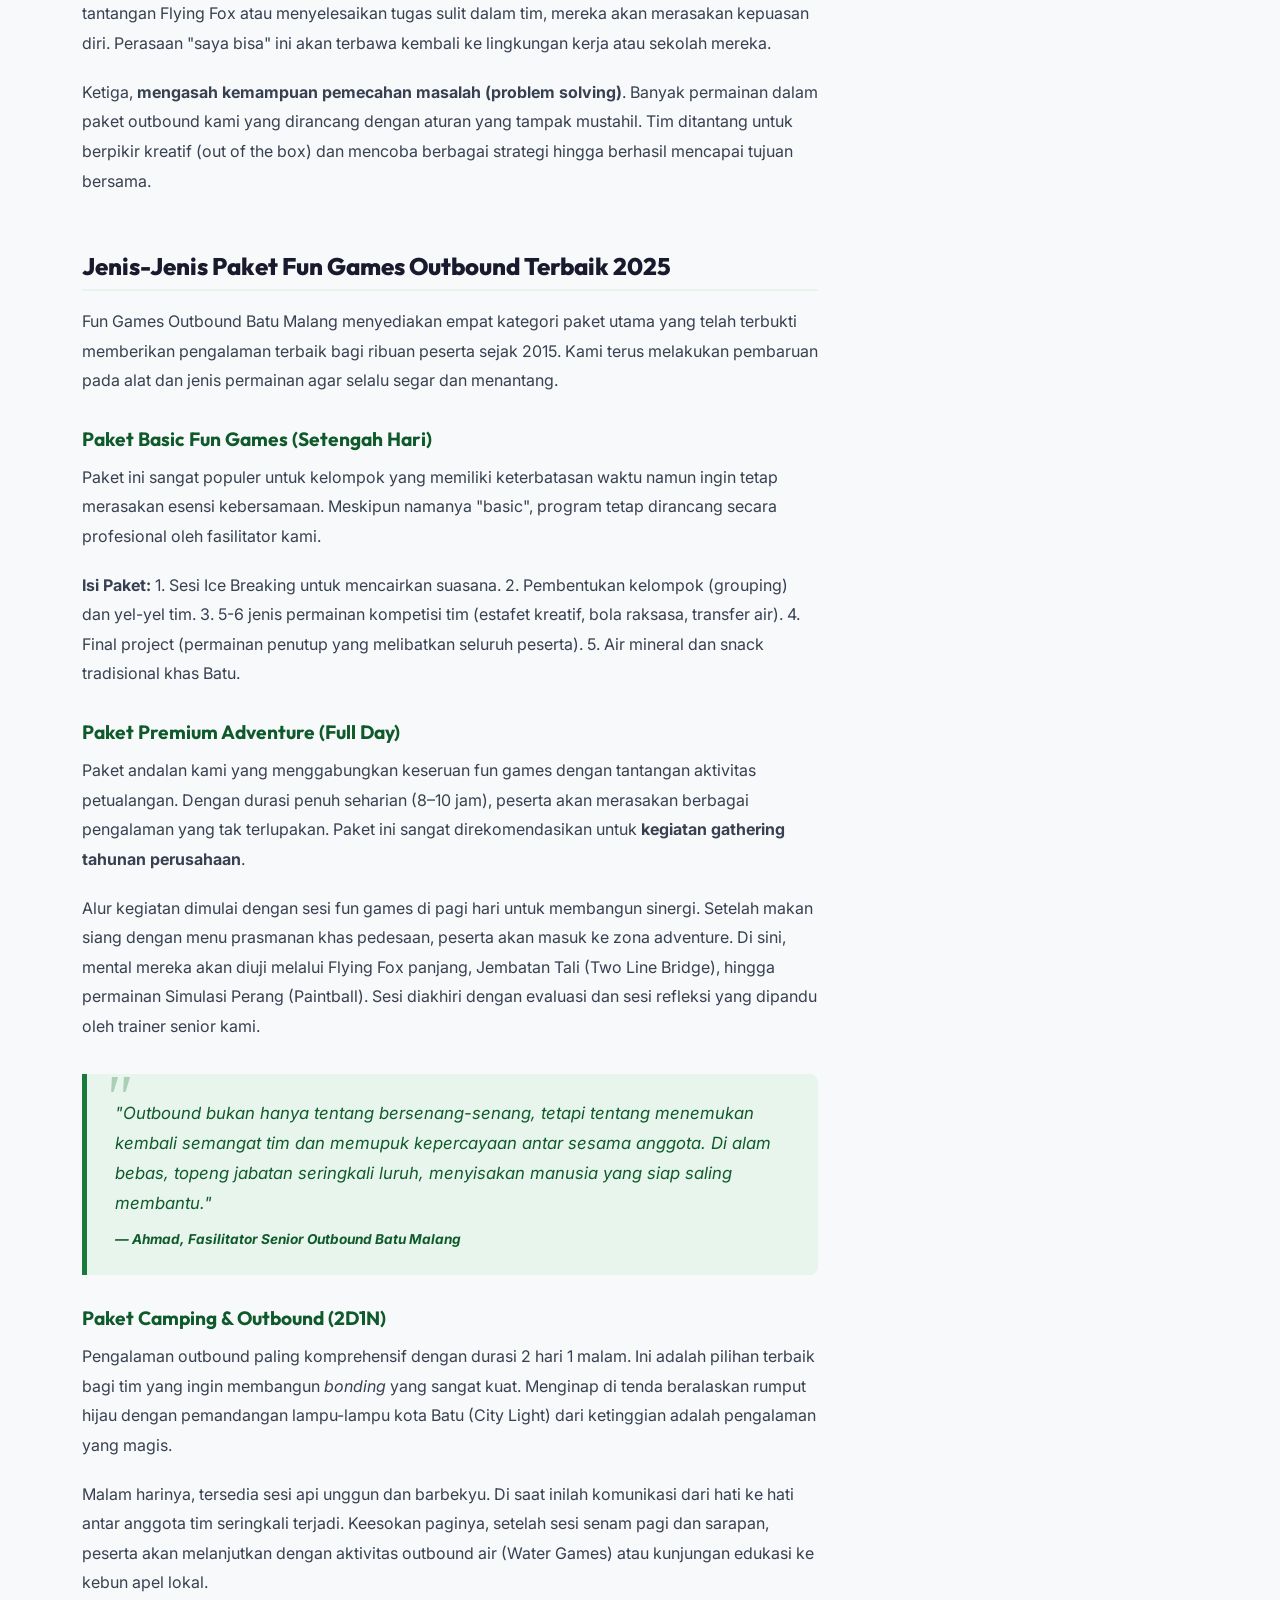
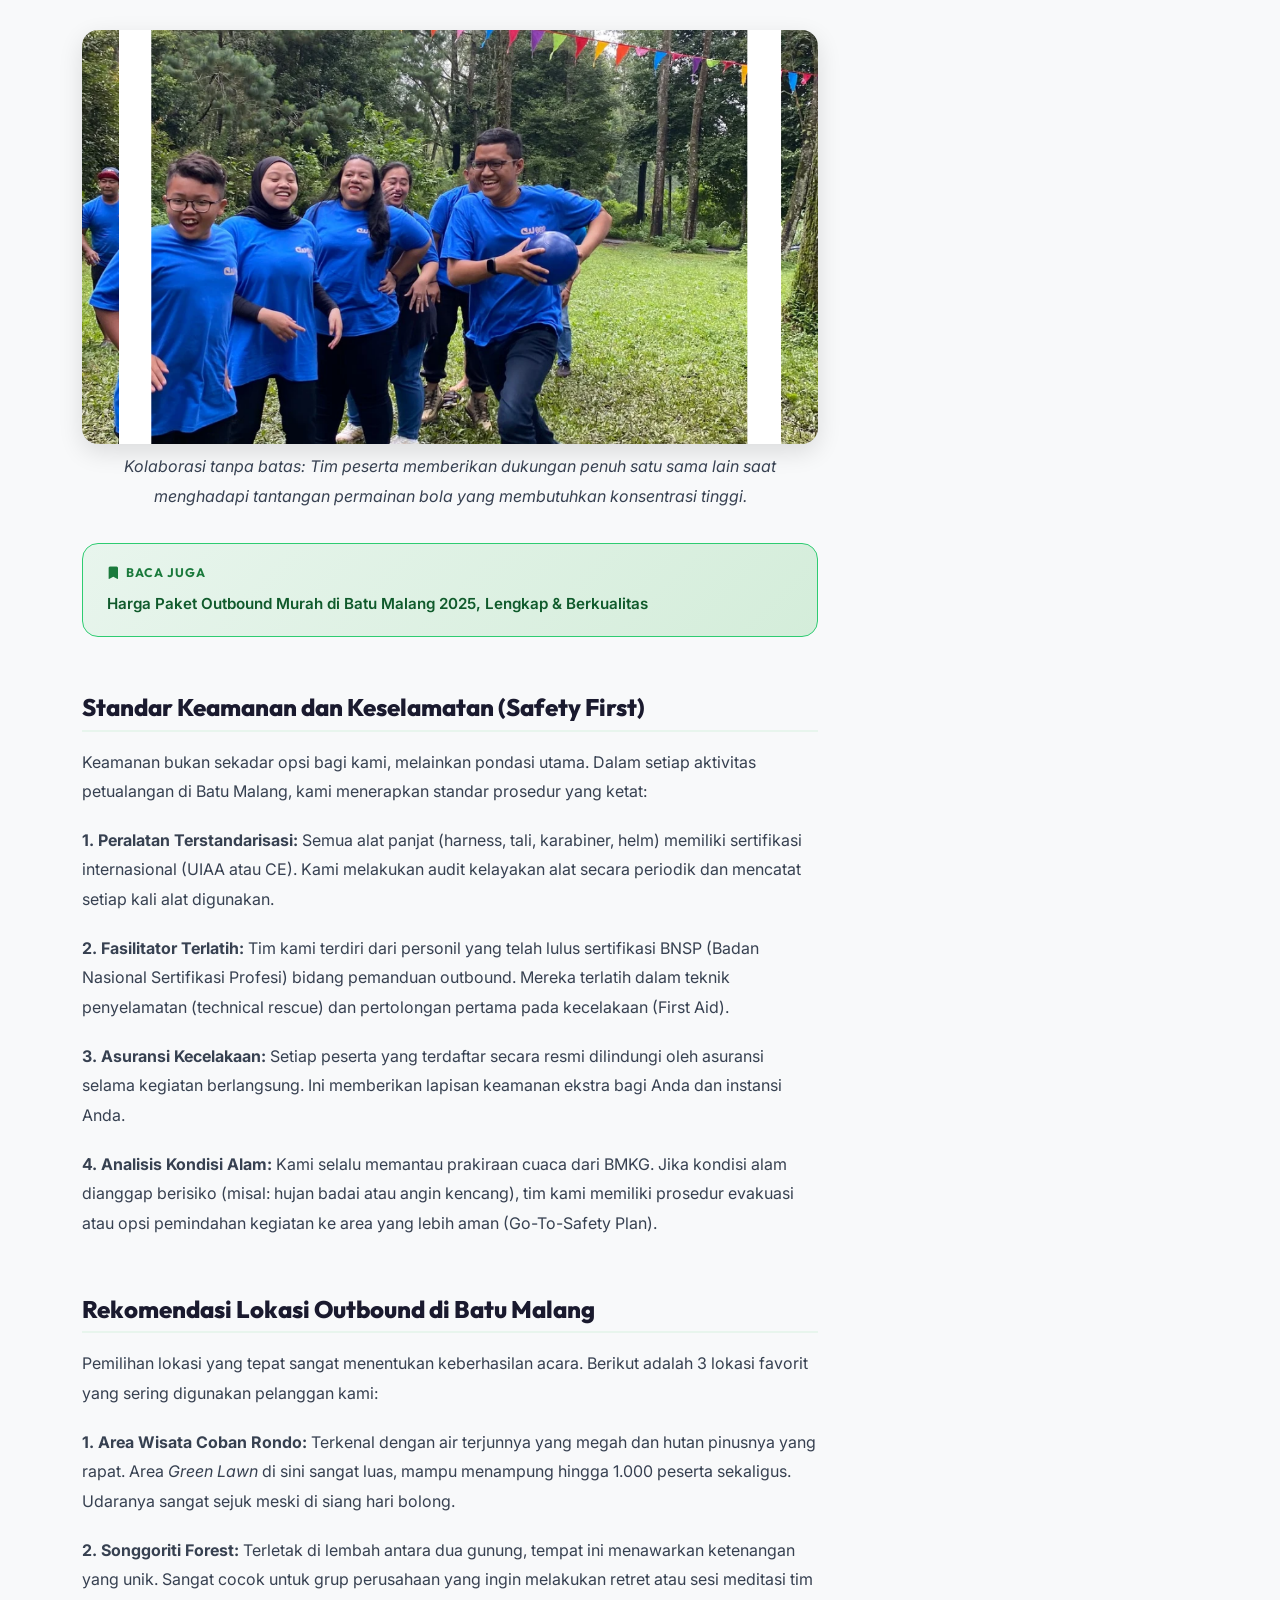
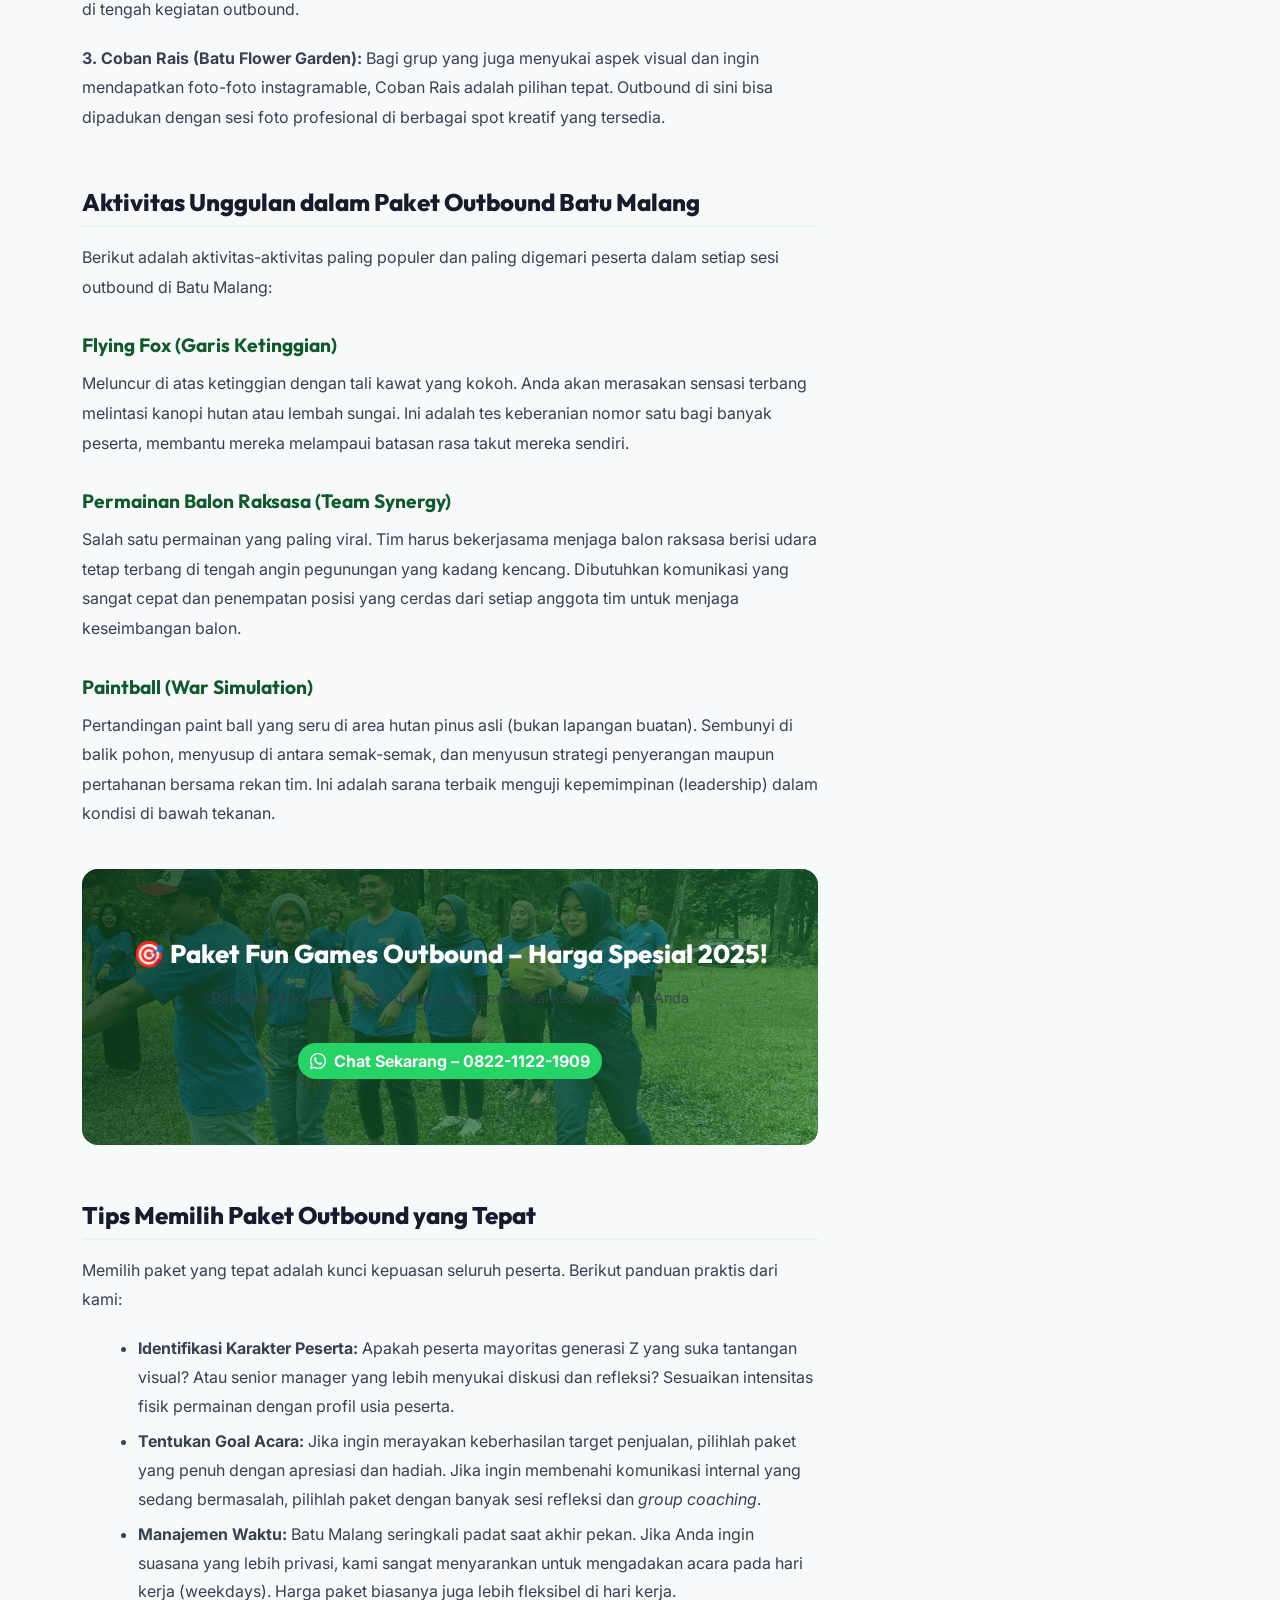
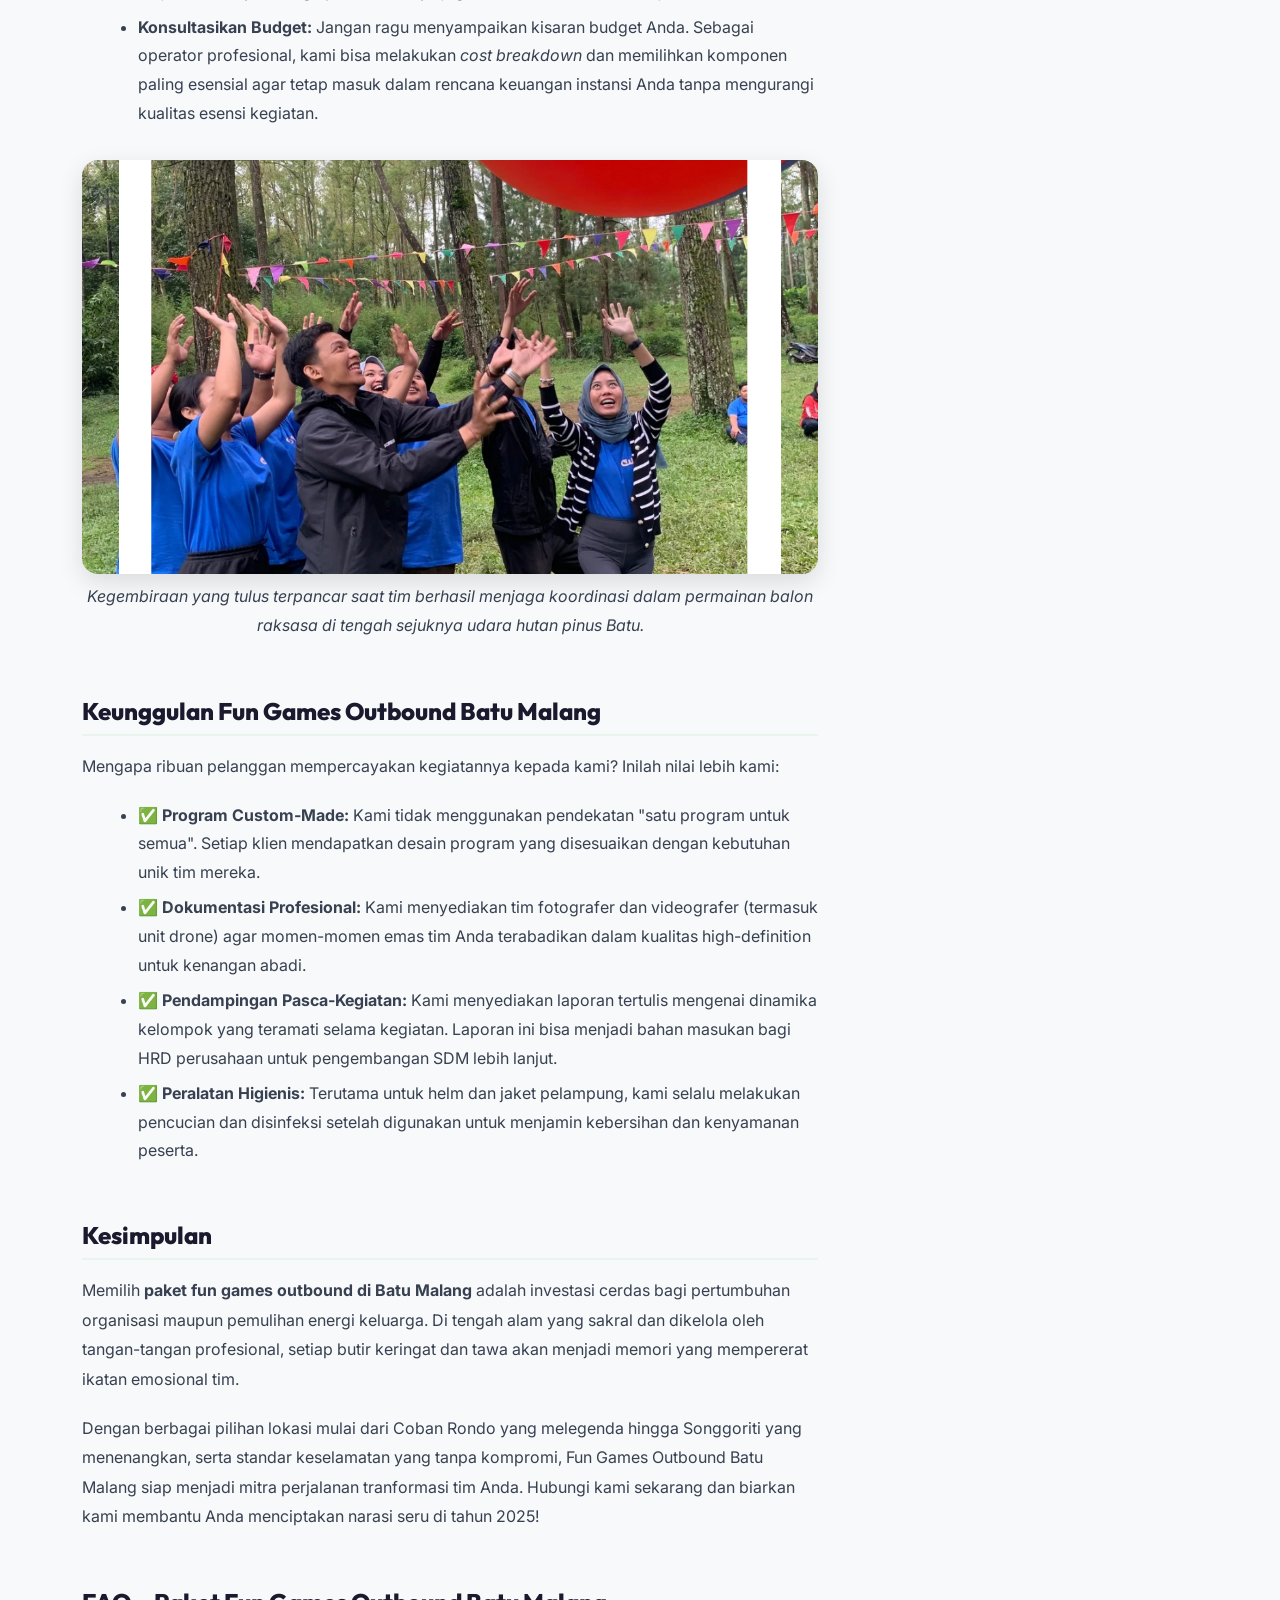
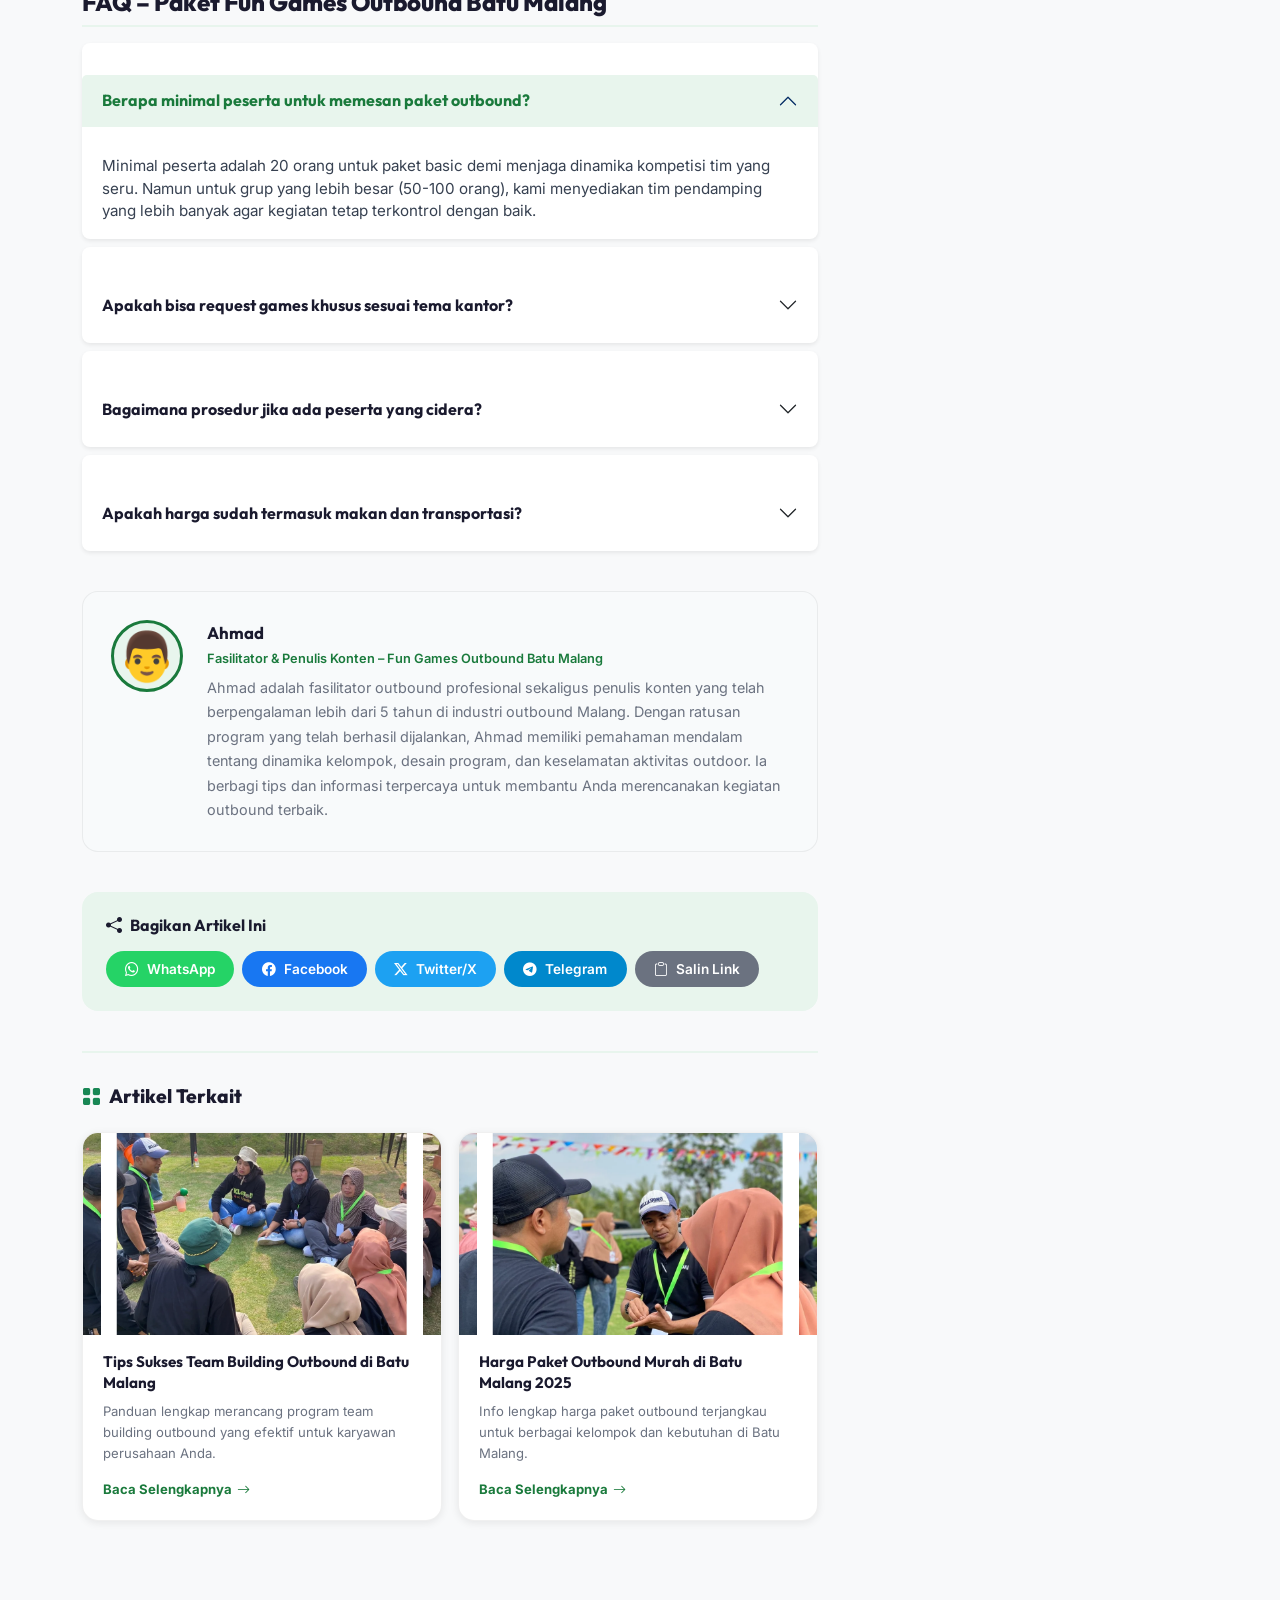
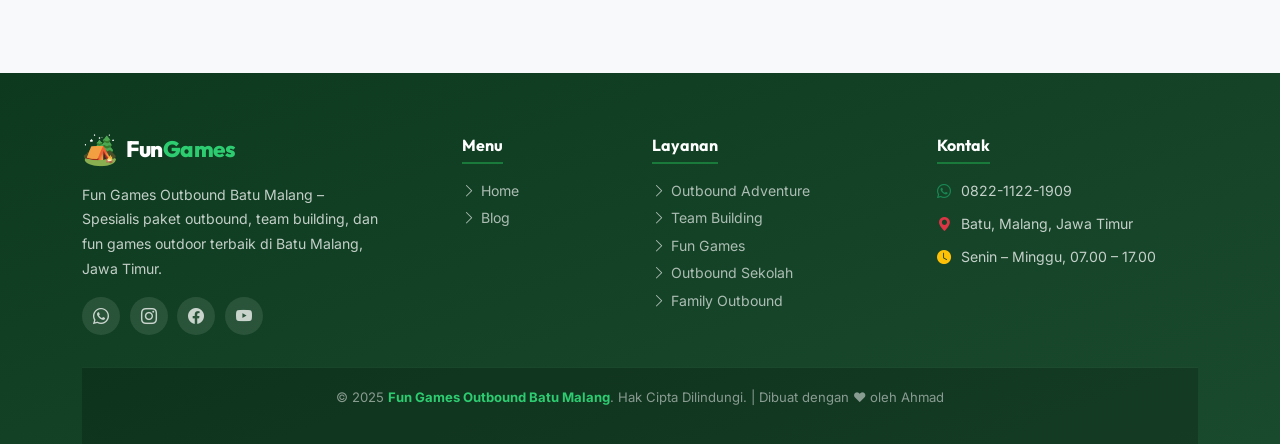
<file: paket-fun-games-outbound-terbaik-batu-malang.html>
<!DOCTYPE html>
<html lang="id" prefix="og: https://ogp.me/ns#">

<head>
    <meta charset="UTF-8" />
    <meta name="viewport" content="width=device-width, initial-scale=1.0, maximum-scale=1.0, user-scalable=no" />

    <title>Paket Fun Games Outbound Terbaik di Batu Malang yang Wajib Dicoba 2025</title>
    <meta name="description"
        content="Rekomendasi paket fun games outbound terbaik di Batu Malang 2025. Cocok untuk perusahaan, sekolah, dan keluarga dengan instruktur profesional. Hub: 0822-1122-1909." />
    <meta name="keywords"
        content="paket fun games outbound batu malang, outbound terbaik batu malang, paket outbound malang, fun games outdoor malang, outbound perusahaan batu malang" />
    <meta name="author" content="Ahmad" />
    <meta name="robots" content="index, follow, max-snippet:-1, max-image-preview:large, max-video-preview:-1" />
    <link rel="canonical"
        href="https://fungames-outbound-batumalang.netlify.app/paket-fun-games-outbound-terbaik-batu-malang.html" />

    <!-- ===== OPEN GRAPH ===== -->
    <meta property="og:type" content="article" />
    <meta property="og:title" content="Paket Fun Games Outbound Terbaik di Batu Malang yang Wajib Dicoba 2025" />
    <meta property="og:description"
        content="Temukan paket fun games outbound terbaik di Batu Malang untuk perusahaan, sekolah, dan keluarga. Profesional, aman, dan berkesan!" />
    <meta property="og:url"
        content="https://fungames-outbound-batumalang.netlify.app/paket-fun-games-outbound-terbaik-batu-malang.html" />
    <meta property="og:image"
        content="https://fungames-outbound-batumalang.netlify.app/assets/img/digital%20marketing_20251122_215851_0027.png" />
    <meta property="og:image:width" content="1080" />
    <meta property="og:image:height" content="1080" />
    <meta property="og:image:alt" content="Paket fun games outbound terbaik di Batu Malang" />
    <meta property="og:site_name" content="Fun Games Outbound Batu Malang" />
    <meta property="og:locale" content="id_ID" />
    <meta property="article:published_time" content="2025-03-01T08:00:00+07:00" />
    <meta property="article:modified_time" content="2025-03-02T08:00:00+07:00" />
    <meta property="article:author" content="Ahmad" />
    <meta property="article:section" content="Paket Outbound" />
    <meta property="article:tag" content="outbound, batu malang, fun games, team building" />

    <!-- ===== TWITTER CARD ===== -->
    <meta name="twitter:card" content="summary_large_image" />
    <meta name="twitter:title" content="Paket Fun Games Outbound Terbaik di Batu Malang 2025" />
    <meta name="twitter:description"
        content="Paket fun games outbound terbaik di Batu Malang untuk perusahaan, sekolah & keluarga." />
    <meta name="twitter:image"
        content="https://fungames-outbound-batumalang.netlify.app/assets/img/digital%20marketing_20251122_215851_0027.png" />

    <!-- ===== FAVICON ===== -->
    <link rel="icon" type="image/svg+xml"
        href="data:image/svg+xml,<svg xmlns='http://www.w3.org/2000/svg' viewBox='0 0 100 100'><text y='.9em' font-size='90'>🏕️</text></svg>" />
    <link rel="apple-touch-icon"
        href="data:image/svg+xml,<svg xmlns='http://www.w3.org/2000/svg' viewBox='0 0 100 100'><text y='.9em' font-size='90'>🏕️</text></svg>" />
    <meta name="theme-color" content="#1a7a3c" />

    <!-- ===== PRECONNECT ===== -->
    <link rel="preconnect" href="https://cdn.jsdelivr.net" crossorigin />
    <link rel="preconnect" href="https://fonts.googleapis.com" />
    <link rel="preconnect" href="https://fonts.gstatic.com" crossorigin />

    <!-- ===== CSS ===== -->
    <link rel="stylesheet" href="https://cdn.jsdelivr.net/npm/bootstrap@5.3.3/dist/css/bootstrap.min.css" />
    <link rel="stylesheet" href="https://cdn.jsdelivr.net/npm/bootstrap-icons@1.11.3/font/bootstrap-icons.min.css" />
    <link
        href="https://fonts.googleapis.com/css2?family=Outfit:wght@400;600;700;800&family=Inter:wght@400;500;600&display=swap"
        rel="stylesheet" />
    <link rel="stylesheet" href="assets/css/style.css" />

    <!-- ===== SCHEMA.ORG – Article ===== -->
    <script type="application/ld+json">
  {
    "@context": "https://schema.org",
    "@type": "Article",
    "headline": "Paket Fun Games Outbound Terbaik di Batu Malang yang Wajib Dicoba 2025",
    "description": "Rekomendasi paket fun games outbound terbaik di Batu Malang 2025 untuk perusahaan, sekolah, dan keluarga.",
    "author": { "@type": "Person", "name": "Ahmad" },
    "publisher": {
      "@type": "Organization",
      "name": "Fun Games Outbound Batu Malang",
      "url": "https://fungames-outbound-batumalang.netlify.app/"
    },
    "datePublished": "2025-03-01",
    "dateModified": "2025-03-02",
    "image": "https://fungames-outbound-batumalang.netlify.app/assets/img/digital%20marketing_20251122_215851_0027.png",
    "url": "https://fungames-outbound-batumalang.netlify.app/paket-fun-games-outbound-terbaik-batu-malang.html",
    "mainEntityOfPage": "https://fungames-outbound-batumalang.netlify.app/paket-fun-games-outbound-terbaik-batu-malang.html",
    "articleSection": "Paket Outbound",
    "inLanguage": "id-ID",
    "keywords": "paket fun games outbound batu malang, outbound terbaik batu malang, paket outbound malang",
    "wordCount": "1400"
  }
  </script>
</head>

<body>

    <!-- ===== NAVBAR ===== -->
    <nav class="navbar navbar-expand-lg navbar-dark fixed-top" id="mainNavbar" aria-label="Navigasi Utama">
        <div class="container">
            <a class="navbar-brand d-flex align-items-center gap-2" href="index.html"
                aria-label="Fun Games Outbound Batu Malang – Home">
                <span class="brand-icon" aria-hidden="true">🏕️</span>
                <span class="brand-text">Fun<span class="brand-accent">Games</span></span>
            </a>
            <button class="navbar-toggler border-0" type="button" data-bs-toggle="collapse" data-bs-target="#navMenu"
                aria-controls="navMenu" aria-expanded="false" aria-label="Toggle navigation">
                <span class="navbar-toggler-icon"></span>
            </button>
            <div class="collapse navbar-collapse" id="navMenu">
                <ul class="navbar-nav ms-auto gap-1">
                    <li class="nav-item"><a class="nav-link" href="index.html"><i class="bi bi-house-fill me-1"
                                aria-hidden="true"></i>Home</a></li>
                    <li class="nav-item"><a class="nav-link active" href="blog.html" aria-current="page"><i
                                class="bi bi-journal-text me-1" aria-hidden="true"></i>Blog</a></li>
                </ul>
            </div>
        </div>
    </nav>

    <!-- ===== ARTICLE HERO ===== -->
    <section class="article-hero" aria-label="Judul Artikel">
        <div class="container">
            <div class="article-hero-inner pt-2">
                <nav aria-label="breadcrumb">
                    <ol class="breadcrumb">
                        <li class="breadcrumb-item"><a href="index.html" class="text-white-50">Home</a></li>
                        <li class="breadcrumb-item"><a href="blog.html" class="text-white-50">Blog</a></li>
                        <li class="breadcrumb-item active text-white" aria-current="page">Paket Outbound</li>
                    </ol>
                </nav>
                <span class="blog-card-cat mb-3 d-inline-block">Paket Outbound</span>
                <h1 class="text-white fw-800 mb-3"
                    style="font-family:'Outfit',sans-serif;font-size:clamp(1.4rem,4vw,2.4rem);font-weight:800;line-height:1.25;">
                    Paket Fun Games Outbound Terbaik di Batu Malang yang Wajib Dicoba 2025</h1>
                <div class="d-flex flex-wrap gap-3 align-items-center text-white-50" style="font-size:0.88rem;">
                    <span><i class="bi bi-person-fill me-1" aria-hidden="true"></i>Ahmad</span>
                    <span><i class="bi bi-calendar3 me-1" aria-hidden="true"></i>1 Maret 2025</span>
                    <span><i class="bi bi-clock me-1" aria-hidden="true"></i>8 menit baca</span>
                    <span><i class="bi bi-eye me-1" aria-hidden="true"></i>Diperbarui: 2 Maret 2025</span>
                </div>
            </div>
        </div>
    </section>

    <!-- ===== MAIN CONTENT ===== -->
    <section class="section-pad bg-light">
        <div class="container">
            <div class="row g-4">
                <!-- ARTIKEL UTAMA -->
                <div class="col-lg-8">

                    <!-- Gambar Utama -->
                    <figure class="mb-4">
                        <img src="assets/img/digital marketing_20251122_215851_0027.png"
                            alt="Tim peserta fun games outbound bermain bersama di alam terbuka Batu Malang"
                            class="article-main-img" width="900" height="506" fetchpriority="high" />
                        <figcaption class="article-img-caption">Tim peserta fun games outbound menikmati permainan bola
                            seru di hutan pinus Batu Malang yang indah dan sejuk.</figcaption>
                    </figure>

                    <!-- TOC -->
                    <div class="toc-wrapper" id="tocWrapper">
                        <button class="toc-header" id="tocToggle" type="button" aria-expanded="true"
                            aria-controls="tocContent">
                            <span><i class="bi bi-list-ul me-2" aria-hidden="true"></i>Daftar Isi Artikel</span>
                            <i class="bi bi-chevron-up" id="tocIcon" aria-hidden="true"></i>
                        </button>
                        <div class="toc-content" id="tocContent" role="navigation" aria-label="Daftar Isi"></div>
                    </div>

                    <!-- KONTEN ARTIKEL -->
                    <article class="article-content">

                        <p>Batu Malang telah lama dikenal sebagai salah satu destinasi wisata outbound terbaik di Jawa
                            Timur. Dengan keindahan alam pegunungan yang memukau, udara sejuk yang menyegarkan, dan
                            berbagai fasilitas outdoor yang lengkap, tidak mengherankan jika banyak perusahaan, sekolah,
                            dan keluarga yang memilih Batu Malang sebagai lokasi kegiatan <strong>fun games
                                outbound</strong> mereka.</p>

                        <p>Di tahun 2025, pilihan <strong>paket fun games outbound di Batu Malang</strong> semakin
                            beragam dan inovatif. Mulai dari permainan klasik yang selalu digemari hingga aktivitas
                            petualangan yang mendebarkan, semua tersedia dalam berbagai kombinasi paket yang dapat
                            disesuaikan dengan kebutuhan dan anggaran kelompok Anda. Artikel ini hadir untuk membantu
                            Anda menemukan paket outbound yang paling tepat dan berkesan, sekaligus memberikan wawasan
                            mendalam mengapa aktivitas ini sangat penting bagi pertumbuhan tim.</p>

                        <h2 id="mengapa-batu-malang">Mengapa Batu Malang Jadi Lokasi Outbound Terbaik?</h2>

                        <p>Sebelum membahas pilihan paket, penting untuk memahami mengapa Batu Malang menjadi pilihan
                            nomor satu para penyelenggara outbound di Jawa Timur. Kota Batu bukan sekadar tempat wisata
                            biasa; ia adalah ekosistem yang sempurna untuk pertumbuhan karakter melalui media alam
                            terbuka. Berikut alasan utamanya:</p>

                        <ul>
                            <li><strong>Iklim Sejuk Sepanjang Tahun:</strong> Berada di ketinggian 700–1.000 mdpl, Batu
                                Malang menawarkan suhu udara yang nyaman antara 17–24°C. Hal ini sangat krusial karena
                                aktivitas fisik di luar ruangan akan terasa lebih menyenangkan dan tidak cepat
                                melelahkan dibandingkan daerah pesisir yang panas.</li>
                            <li><strong>Alam yang Masih Asri:</strong> Hutan pinus yang rimbun seperti di area Coban
                                Rondo atau Coban Rais, ladang apel yang ikonik, dan perkebunan sayur yang hijau
                                menciptakan latar belakang alam yang menenangkan. Oksigen yang segar membantu
                                menjernihkan pikiran (mindfulness) selama kegiatan berlangsung.</li>
                            <li><strong>Infrastruktur Wisata yang Lengkap:</strong> Sebagai kota wisata, Batu memiliki
                                ribuan pilihan villa, hotel berbintang, hingga area camping ground (bumi perkemahan)
                                yang dikelola secara profesional dengan fasilitas sanitasi yang sangat baik.</li>
                            <li><strong>Aksesibilitas yang Baik:</strong> Dengan adanya jalan tol Pandaan-Malang, akses
                                dari Surabaya atau Sidoarjo menjadi jauh lebih cepat. Penjemputan di Stasiun Malang atau
                                Bandara Abdul Rachman Saleh juga sangat mudah dilakukan.</li>
                            <li><strong>Pilihan Lokasi Beragam:</strong> Setiap sudut Kota Batu memiliki karakteristik
                                unik. Ingin suasana hutan pinus? Coban Rondo pilihannya. Ingin suasana pegunungan yang
                                lebih tenang? Area Songgoriti atau lereng Gunung Panderman siap menyambut Anda.</li>
                        </ul>

                        <div class="baca-juga">
                            <div class="baca-juga-label"><i class="bi bi-bookmark-fill" aria-hidden="true"></i> Baca
                                Juga</div>
                            <a href="tips-team-building-outbound-batu-malang.html">Tips Sukses Team Building Outbound di
                                Batu Malang untuk Perusahaan</a>
                        </div>

                        <h2 id="manfaat-psikologis">Manfaat Psikologis dan Karakter dari Fun Games Outbound</h2>

                        <p>Kegiatan fun games outbound bukan hanya tentang tertawa dan bergerak. Secara psikologis,
                            aktivitas ini menggunakan metode <em>Experiential Learning</em> (pembelajaran berbasis
                            pengalaman). Peserta tidak hanya diberi teori, tapi langsung dipraktikkan dalam simulasi
                            permainan yang memiliki makna mendalam.</p>

                        <p>Pertama adalah <strong>penurunan tingkat stres (stress release)</strong>. Rutinitas kantor
                            atau tekanan akademik di sekolah seringkali membuat pikiran jenuh. Suasana pegunungan Batu
                            yang asri dipadukan dengan tertawa bersama dalam permainan kreatif terbukti secara medis
                            dapat menurunkan hormon kortisol dan meningkatkan hormon endorfin serta serotonin.</p>

                        <p>Kedua, <strong>meningkatkan kepercayaan diri (self-confidence)</strong>. Saat seorang peserta
                            berhasil melewati tantangan Flying Fox atau menyelesaikan tugas sulit dalam tim, mereka akan
                            merasakan kepuasan diri. Perasaan "saya bisa" ini akan terbawa kembali ke lingkungan kerja
                            atau sekolah mereka.</p>

                        <p>Ketiga, <strong>mengasah kemampuan pemecahan masalah (problem solving)</strong>. Banyak
                            permainan dalam paket outbound kami yang dirancang dengan aturan yang tampak mustahil. Tim
                            ditantang untuk berpikir kreatif (out of the box) dan mencoba berbagai strategi hingga
                            berhasil mencapai tujuan bersama.</p>

                        <h2 id="jenis-paket">Jenis-Jenis Paket Fun Games Outbound Terbaik 2025</h2>

                        <p>Fun Games Outbound Batu Malang menyediakan empat kategori paket utama yang telah terbukti
                            memberikan pengalaman terbaik bagi ribuan peserta sejak 2015. Kami terus melakukan pembaruan
                            pada alat dan jenis permainan agar selalu segar dan menantang.</p>

                        <h3 id="paket-basic">Paket Basic Fun Games (Setengah Hari)</h3>
                        <p>Paket ini sangat populer untuk kelompok yang memiliki keterbatasan waktu namun ingin tetap
                            merasakan esensi kebersamaan. Meskipun namanya "basic", program tetap dirancang secara
                            profesional oleh fasilitator kami.</p>

                        <p><strong>Isi Paket:</strong>
                            1. Sesi Ice Breaking untuk mencairkan suasana.
                            2. Pembentukan kelompok (grouping) dan yel-yel tim.
                            3. 5-6 jenis permainan kompetisi tim (estafet kreatif, bola raksasa, transfer air).
                            4. Final project (permainan penutup yang melibatkan seluruh peserta).
                            5. Air mineral dan snack tradisional khas Batu.</p>

                        <h3 id="paket-premium">Paket Premium Adventure (Full Day)</h3>
                        <p>Paket andalan kami yang menggabungkan keseruan fun games dengan tantangan aktivitas
                            petualangan. Dengan durasi penuh seharian (8–10 jam), peserta akan merasakan berbagai
                            pengalaman yang tak terlupakan. Paket ini sangat direkomendasikan untuk <strong>kegiatan
                                gathering tahunan perusahaan</strong>.</p>

                        <p>Alur kegiatan dimulai dengan sesi fun games di pagi hari untuk membangun sinergi. Setelah
                            makan siang dengan menu prasmanan khas pedesaan, peserta akan masuk ke zona adventure. Di
                            sini, mental mereka akan diuji melalui Flying Fox panjang, Jembatan Tali (Two Line Bridge),
                            hingga permainan Simulasi Perang (Paintball). Sesi diakhiri dengan evaluasi dan sesi
                            refleksi yang dipandu oleh trainer senior kami.</p>

                        <blockquote class="article-blockquote">
                            "Outbound bukan hanya tentang bersenang-senang, tetapi tentang menemukan kembali semangat
                            tim dan memupuk kepercayaan antar sesama anggota. Di alam bebas, topeng jabatan seringkali
                            luruh, menyisakan manusia yang siap saling membantu."
                            <footer class="mt-2 fw-bold" style="font-size:0.85rem;">— Ahmad, Fasilitator Senior Outbound
                                Batu Malang</footer>
                        </blockquote>

                        <h3 id="paket-camping">Paket Camping & Outbound (2D1N)</h3>
                        <p>Pengalaman outbound paling komprehensif dengan durasi 2 hari 1 malam. Ini adalah pilihan
                            terbaik bagi tim yang ingin membangun <em>bonding</em> yang sangat kuat. Menginap di tenda
                            beralaskan rumput hijau dengan pemandangan lampu-lampu kota Batu (City Light) dari
                            ketinggian adalah pengalaman yang magis.</p>

                        <p>Malam harinya, tersedia sesi api unggun dan barbekyu. Di saat inilah komunikasi dari hati ke
                            hati antar anggota tim seringkali terjadi. Keesokan paginya, setelah sesi senam pagi dan
                            sarapan, peserta akan melanjutkan dengan aktivitas outbound air (Water Games) atau kunjungan
                            edukasi ke kebun apel lokal.</p>

                        <div class="support-img-wrap">
                            <img src="assets/img/HUB _ 0822 - 1122 - 1909_20251119_195954_0019.png"
                                alt="Tim peserta fun games outbound bermain bola bersama dengan penuh semangat di Batu Malang"
                                width="800" height="600" loading="lazy" />
                            <p class="article-img-caption">Kolaborasi tanpa batas: Tim peserta memberikan dukungan penuh
                                satu sama lain saat menghadapi tantangan permainan bola yang membutuhkan konsentrasi
                                tinggi.</p>
                        </div>

                        <div class="baca-juga">
                            <div class="baca-juga-label"><i class="bi bi-bookmark-fill" aria-hidden="true"></i> Baca
                                Juga</div>
                            <a href="harga-paket-outbound-murah-batu-malang.html">Harga Paket Outbound Murah di Batu
                                Malang 2025, Lengkap & Berkualitas</a>
                        </div>

                        <h2 id="safety-protocol">Standar Keamanan dan Keselamatan (Safety First)</h2>

                        <p>Keamanan bukan sekadar opsi bagi kami, melainkan pondasi utama. Dalam setiap aktivitas
                            petualangan di Batu Malang, kami menerapkan standar prosedur yang ketat:</p>

                        <p><strong>1. Peralatan Terstandarisasi:</strong> Semua alat panjat (harness, tali, karabiner,
                            helm) memiliki sertifikasi internasional (UIAA atau CE). Kami melakukan audit kelayakan alat
                            secara periodik dan mencatat setiap kali alat digunakan.</p>
                        <p><strong>2. Fasilitator Terlatih:</strong> Tim kami terdiri dari personil yang telah lulus
                            sertifikasi BNSP (Badan Nasional Sertifikasi Profesi) bidang pemanduan outbound. Mereka
                            terlatih dalam teknik penyelamatan (technical rescue) dan pertolongan pertama pada
                            kecelakaan (First Aid).</p>
                        <p><strong>3. Asuransi Kecelakaan:</strong> Setiap peserta yang terdaftar secara resmi
                            dilindungi oleh asuransi selama kegiatan berlangsung. Ini memberikan lapisan keamanan ekstra
                            bagi Anda dan instansi Anda.</p>
                        <p><strong>4. Analisis Kondisi Alam:</strong> Kami selalu memantau prakiraan cuaca dari BMKG.
                            Jika kondisi alam dianggap berisiko (misal: hujan badai atau angin kencang), tim kami
                            memiliki prosedur evakuasi atau opsi pemindahan kegiatan ke area yang lebih aman
                            (Go-To-Safety Plan).</p>

                        <h2 id="lokasi-favorit">Rekomendasi Lokasi Outbound di Batu Malang</h2>

                        <p>Pemilihan lokasi yang tepat sangat menentukan keberhasilan acara. Berikut adalah 3 lokasi
                            favorit yang sering digunakan pelanggan kami:</p>

                        <p><strong>1. Area Wisata Coban Rondo:</strong> Terkenal dengan air terjunnya yang megah dan
                            hutan pinusnya yang rapat. Area <em>Green Lawn</em> di sini sangat luas, mampu menampung
                            hingga 1.000 peserta sekaligus. Udaranya sangat sejuk meski di siang hari bolong.</p>
                        <p><strong>2. Songgoriti Forest:</strong> Terletak di lembah antara dua gunung, tempat ini
                            menawarkan ketenangan yang unik. Sangat cocok untuk grup perusahaan yang ingin melakukan
                            retret atau sesi meditasi tim di tengah kegiatan outbound.</p>
                        <p><strong>3. Coban Rais (Batu Flower Garden):</strong> Bagi grup yang juga menyukai aspek
                            visual dan ingin mendapatkan foto-foto instagramable, Coban Rais adalah pilihan tepat.
                            Outbound di sini bisa dipadukan dengan sesi foto profesional di berbagai spot kreatif yang
                            tersedia.</p>

                        <h2 id="aktivitas-unggulan">Aktivitas Unggulan dalam Paket Outbound Batu Malang</h2>

                        <p>Berikut adalah aktivitas-aktivitas paling populer dan paling digemari peserta dalam setiap
                            sesi outbound di Batu Malang:</p>

                        <h3 id="flying-fox">Flying Fox (Garis Ketinggian)</h3>
                        <p>Meluncur di atas ketinggian dengan tali kawat yang kokoh. Anda akan merasakan sensasi terbang
                            melintasi kanopi hutan atau lembah sungai. Ini adalah tes keberanian nomor satu bagi banyak
                            peserta, membantu mereka melampaui batasan rasa takut mereka sendiri.</p>

                        <h3 id="games-balon-raksasa">Permainan Balon Raksasa (Team Synergy)</h3>
                        <p>Salah satu permainan yang paling viral. Tim harus bekerjasama menjaga balon raksasa berisi
                            udara tetap terbang di tengah angin pegunungan yang kadang kencang. Dibutuhkan komunikasi
                            yang sangat cepat dan penempatan posisi yang cerdas dari setiap anggota tim untuk menjaga
                            keseimbangan balon.</p>

                        <h3 id="paintball">Paintball (War Simulation)</h3>
                        <p>Pertandingan paint ball yang seru di area hutan pinus asli (bukan lapangan buatan). Sembunyi
                            di balik pohon, menyusup di antara semak-semak, dan menyusun strategi penyerangan maupun
                            pertahanan bersama rekan tim. Ini adalah sarana terbaik menguji kepemimpinan (leadership)
                            dalam kondisi di bawah tekanan.</p>

                        <!-- PROMO BANNER -->
                        <a href="https://wa.me/6282211221909?text=Halo%2C%20saya%20tertarik%20dengan%20paket%20fun%20games%20outbound%20Batu%20Malang"
                            target="_blank" rel="noopener" class="promo-banner d-block text-decoration-none"
                            aria-label="Pesan paket fun games outbound sekarang">
                            <img src="assets/img/Salinan dari Putih dan Kuning Modern Simpel Promosi Kedai Makanan Cerita In_20251117_181134_0000.png"
                                alt="Promo paket fun games outbound Batu Malang – hubungi 0822-1122-1909" width="900"
                                height="900" loading="lazy" />
                            <div class="promo-banner-overlay">
                                <div class="promo-banner-title">🎯 Paket Fun Games Outbound – Harga Spesial 2025!</div>
                                <p style="font-size:0.9rem;opacity:0.9;">Dapatkan konsultasi gratis desain program
                                    sesuai kebutuhan tim Anda</p>
                                <span class="btn btn-wa"><i class="bi bi-whatsapp me-2" aria-hidden="true"></i>Chat
                                    Sekarang – 0822-1122-1909</span>
                            </div>
                        </a>

                        <h2 id="tips-memilih-paket">Tips Memilih Paket Outbound yang Tepat</h2>

                        <p>Memilih paket yang tepat adalah kunci kepuasan seluruh peserta. Berikut panduan praktis dari
                            kami:</p>

                        <ul>
                            <li><strong>Identifikasi Karakter Peserta:</strong> Apakah peserta mayoritas generasi Z yang
                                suka tantangan visual? Atau senior manager yang lebih menyukai diskusi dan refleksi?
                                Sesuaikan intensitas fisik permainan dengan profil usia peserta.</li>
                            <li><strong>Tentukan Goal Acara:</strong> Jika ingin merayakan keberhasilan target
                                penjualan, pilihlah paket yang penuh dengan apresiasi dan hadiah. Jika ingin membenahi
                                komunikasi internal yang sedang bermasalah, pilihlah paket dengan banyak sesi refleksi
                                dan <em>group coaching</em>.</li>
                            <li><strong>Manajemen Waktu:</strong> Batu Malang seringkali padat saat akhir pekan. Jika
                                Anda ingin suasana yang lebih privasi, kami sangat menyarankan untuk mengadakan acara
                                pada hari kerja (weekdays). Harga paket biasanya juga lebih fleksibel di hari kerja.
                            </li>
                            <li><strong>Konsultasikan Budget:</strong> Jangan ragu menyampaikan kisaran budget Anda.
                                Sebagai operator profesional, kami bisa melakukan <em>cost breakdown</em> dan memilihkan
                                komponen paling esensial agar tetap masuk dalam rencana keuangan instansi Anda tanpa
                                mengurangi kualitas esensi kegiatan.</li>
                        </ul>

                        <div class="support-img-wrap">
                            <img src="assets/img/HUB _ 0822 - 1122 - 1909_20251119_195956_0029.png"
                                alt="Peserta outbound melempar balon raksasa bersama – permainan seru untuk team building"
                                width="800" height="600" loading="lazy" />
                            <p class="article-img-caption">Kegembiraan yang tulus terpancar saat tim berhasil menjaga
                                koordinasi dalam permainan balon raksasa di tengah sejuknya udara hutan pinus Batu.</p>
                        </div>

                        <h2 id="keunggulan-kami">Keunggulan Fun Games Outbound Batu Malang</h2>

                        <p>Mengapa ribuan pelanggan mempercayakan kegiatannya kepada kami? Inilah nilai lebih kami:</p>

                        <ul>
                            <li>✅ <strong>Program Custom-Made:</strong> Kami tidak menggunakan pendekatan "satu program
                                untuk semua". Setiap klien mendapatkan desain program yang disesuaikan dengan kebutuhan
                                unik tim mereka.</li>
                            <li>✅ <strong>Dokumentasi Profesional:</strong> Kami menyediakan tim fotografer dan
                                videografer (termasuk unit drone) agar momen-momen emas tim Anda terabadikan dalam
                                kualitas high-definition untuk kenangan abadi.</li>
                            <li>✅ <strong>Pendampingan Pasca-Kegiatan:</strong> Kami menyediakan laporan tertulis
                                mengenai dinamika kelompok yang teramati selama kegiatan. Laporan ini bisa menjadi bahan
                                masukan bagi HRD perusahaan untuk pengembangan SDM lebih lanjut.</li>
                            <li>✅ <strong>Peralatan Higienis:</strong> Terutama untuk helm dan jaket pelampung, kami
                                selalu melakukan pencucian dan disinfeksi setelah digunakan untuk menjamin kebersihan
                                dan kenyamanan peserta.</li>
                        </ul>

                        <h2 id="kesimpulan">Kesimpulan</h2>
                        <p>Memilih <strong>paket fun games outbound di Batu Malang</strong> adalah investasi cerdas bagi
                            pertumbuhan organisasi maupun pemulihan energi keluarga. Di tengah alam yang sakral dan
                            dikelola oleh tangan-tangan profesional, setiap butir keringat dan tawa akan menjadi memori
                            yang mempererat ikatan emosional tim.</p>

                        <p>Dengan berbagai pilihan lokasi mulai dari Coban Rondo yang melegenda hingga Songgoriti yang
                            menenangkan, serta standar keselamatan yang tanpa kompromi, Fun Games Outbound Batu Malang
                            siap menjadi mitra perjalanan tranformasi tim Anda. Hubungi kami sekarang dan biarkan kami
                            membantu Anda menciptakan narasi seru di tahun 2025!</p>

                        <h2 id="faq">FAQ – Paket Fun Games Outbound Batu Malang</h2>
                        <div class="faq-section">
                            <div class="accordion" id="faqAccordion">
                                <div class="accordion-item border-0 mb-2 rounded-3 overflow-hidden shadow-sm">
                                    <h3 class="accordion-header">
                                        <button class="accordion-button" type="button" data-bs-toggle="collapse"
                                            data-bs-target="#faq1" aria-expanded="true">Berapa minimal peserta untuk
                                            memesan paket outbound?</button>
                                    </h3>
                                    <div id="faq1" class="accordion-collapse collapse show"
                                        data-bs-parent="#faqAccordion">
                                        <div class="accordion-body" style="font-size:0.95rem;color:#374151;">Minimal
                                            peserta adalah 20 orang untuk paket basic demi menjaga dinamika kompetisi
                                            tim yang seru. Namun untuk grup yang lebih besar (50-100 orang), kami
                                            menyediakan tim pendamping yang lebih banyak agar kegiatan tetap terkontrol
                                            dengan baik.</div>
                                    </div>
                                </div>
                                <div class="accordion-item border-0 mb-2 rounded-3 overflow-hidden shadow-sm">
                                    <h3 class="accordion-header">
                                        <button class="accordion-button collapsed" type="button"
                                            data-bs-toggle="collapse" data-bs-target="#faq2"
                                            aria-expanded="false">Apakah bisa request games khusus sesuai tema
                                            kantor?</button>
                                    </h3>
                                    <div id="faq2" class="accordion-collapse collapse" data-bs-parent="#faqAccordion">
                                        <div class="accordion-body" style="font-size:0.95rem;color:#374151;">Sangat
                                            bisa! Kami berpengalaman merancang games yang disesuaikan dengan nilai-nilai
                                            inti (core values) perusahaan, seperti Integritas, Agilitas, atau
                                            Kolaborasi. Sampaikan tema Anda saat konsultasi awal.</div>
                                    </div>
                                </div>
                                <div class="accordion-item border-0 mb-2 rounded-3 overflow-hidden shadow-sm">
                                    <h3 class="accordion-header">
                                        <button class="accordion-button collapsed" type="button"
                                            data-bs-toggle="collapse" data-bs-target="#faq3"
                                            aria-expanded="false">Bagaimana prosedur jika ada peserta yang
                                            cidera?</button>
                                    </h3>
                                    <div id="faq3" class="accordion-collapse collapse" data-bs-parent="#faqAccordion">
                                        <div class="accordion-body" style="font-size:0.95rem;color:#374151;">Setiap
                                            kegiatan kami sertai dengan kotak P3K standar dan mobil operasional yang
                                            siap siaga (standby) di lokasi untuk evakuasi cepat ke puskesmas atau rumah
                                            sakit terdekat jika diperlukan. Keamanan peserta adalah prioritas nol kami.
                                        </div>
                                    </div>
                                </div>
                                <div class="accordion-item border-0 mb-2 rounded-3 overflow-hidden shadow-sm">
                                    <h3 class="accordion-header">
                                        <button class="accordion-button collapsed" type="button"
                                            data-bs-toggle="collapse" data-bs-target="#faq4"
                                            aria-expanded="false">Apakah harga sudah termasuk makan dan
                                            transportasi?</button>
                                    </h3>
                                    <div id="faq4" class="accordion-collapse collapse" data-bs-parent="#faqAccordion">
                                        <div class="accordion-body" style="font-size:0.95rem;color:#374151;">Tergantung
                                            pilihan paketnya. Untuk paket Premium dan Camping, makan siang prasmanan
                                            atau makan malam barbekyu sudah termasuk. Untuk transportasi dari kota asal,
                                            kami bisa membantu menyediakan armada bus pariwisata sebagai layanan
                                            tambahan (add-on).</div>
                                    </div>
                                </div>
                            </div>
                        </div>

                    </article>

                    <!-- AUTHOR BIO -->
                    <div class="author-bio" aria-label="Informasi Penulis">
                        <div class="author-bio-avatar" aria-hidden="true">👨</div>
                        <div>
                            <div class="author-bio-name">Ahmad</div>
                            <div class="author-bio-role">Fasilitator & Penulis Konten – Fun Games Outbound Batu Malang
                            </div>
                            <p class="author-bio-desc">Ahmad adalah fasilitator outbound profesional sekaligus penulis
                                konten yang telah berpengalaman lebih dari 5 tahun di industri outbound Malang. Dengan
                                ratusan program yang telah berhasil dijalankan, Ahmad memiliki pemahaman mendalam
                                tentang dinamika kelompok, desain program, dan keselamatan aktivitas outdoor. Ia berbagi
                                tips dan informasi terpercaya untuk membantu Anda merencanakan kegiatan outbound
                                terbaik.</p>
                        </div>
                    </div>

                    <!-- SHARE SECTION -->
                    <div class="share-section" aria-label="Bagikan Artikel">
                        <h5><i class="bi bi-share-fill me-2" aria-hidden="true"></i>Bagikan Artikel Ini</h5>
                        <div class="d-flex flex-wrap gap-2">
                            <a href="#" id="shareWa" target="_blank" rel="noopener" class="share-btn share-wa"
                                aria-label="Bagikan ke WhatsApp"><i class="bi bi-whatsapp" aria-hidden="true"></i>
                                WhatsApp</a>
                            <a href="#" id="shareFb" target="_blank" rel="noopener" class="share-btn share-fb"
                                aria-label="Bagikan ke Facebook"><i class="bi bi-facebook" aria-hidden="true"></i>
                                Facebook</a>
                            <a href="#" id="shareTw" target="_blank" rel="noopener" class="share-btn share-tw"
                                aria-label="Bagikan ke Twitter/X"><i class="bi bi-twitter-x" aria-hidden="true"></i>
                                Twitter/X</a>
                            <a href="#" id="shareTg" target="_blank" rel="noopener" class="share-btn share-tg"
                                aria-label="Bagikan ke Telegram"><i class="bi bi-telegram" aria-hidden="true"></i>
                                Telegram</a>
                            <button id="shareCopy" class="share-btn share-copy" aria-label="Salin tautan artikel"><i
                                    class="bi bi-clipboard" aria-hidden="true"></i> Salin Link</button>
                        </div>
                    </div>

                    <!-- RELATED ARTICLES -->
                    <div class="related-articles" aria-label="Artikel Terkait">
                        <h4><i class="bi bi-grid-fill me-2 text-success" aria-hidden="true"></i>Artikel Terkait</h4>
                        <div class="row g-3">
                            <div class="col-sm-6">
                                <article class="related-card">
                                    <img src="assets/img/digital marketing_20251122_215850_0020.png"
                                        alt="Tips team building outbound sukses di Batu Malang" class="related-card-img"
                                        width="500" height="281" loading="lazy" />
                                    <div class="related-card-body">
                                        <div class="related-card-title">Tips Sukses Team Building Outbound di Batu
                                            Malang</div>
                                        <p class="related-card-desc">Panduan lengkap merancang program team building
                                            outbound yang efektif untuk karyawan perusahaan Anda.</p>
                                        <a href="tips-team-building-outbound-batu-malang.html" class="related-card-link"
                                            aria-label="Baca artikel Tips Team Building">Baca Selengkapnya <i
                                                class="bi bi-arrow-right" aria-hidden="true"></i></a>
                                    </div>
                                </article>
                            </div>
                            <div class="col-sm-6">
                                <article class="related-card">
                                    <img src="assets/img/digital marketing_20251122_215850_0018.png"
                                        alt="Harga paket outbound murah Batu Malang 2025" class="related-card-img"
                                        width="500" height="281" loading="lazy" />
                                    <div class="related-card-body">
                                        <div class="related-card-title">Harga Paket Outbound Murah di Batu Malang 2025
                                        </div>
                                        <p class="related-card-desc">Info lengkap harga paket outbound terjangkau untuk
                                            berbagai kelompok dan kebutuhan di Batu Malang.</p>
                                        <a href="harga-paket-outbound-murah-batu-malang.html" class="related-card-link"
                                            aria-label="Baca artikel Harga Paket Outbound">Baca Selengkapnya <i
                                                class="bi bi-arrow-right" aria-hidden="true"></i></a>
                                    </div>
                                </article>
                            </div>
                        </div>
                    </div>

                </div><!-- /col-lg-8 -->

                <!-- SIDEBAR -->
                <aside class="col-lg-4" aria-label="Sidebar">
                    <div class="sidebar-card">
                        <h4>🎯 Mau Pesan Paket?</h4>
                        <p style="font-size:0.9rem;color:#6b7280;line-height:1.7;">Konsultasikan kebutuhan outbound Anda
                            dengan tim kami – gratis!</p>
                        <a href="https://wa.me/6282211221909?text=Halo%2C%20saya%20ingin%20info%20paket%20fun%20games%20outbound%20Batu%20Malang%202025"
                            target="_blank" rel="noopener" class="btn btn-wa w-100 mt-2"><i class="bi bi-whatsapp me-2"
                                aria-hidden="true"></i>Chat WhatsApp</a>
                    </div>
                    <div class="sidebar-card">
                        <h4>📰 Artikel Lainnya</h4>
                        <ul class="footer-links" style="color:inherit;">
                            <li class="mb-2"><a href="tips-team-building-outbound-batu-malang.html"
                                    style="color:#374151;font-size:0.88rem;"><i
                                        class="bi bi-chevron-right text-success me-1" aria-hidden="true"></i>Tips Team
                                    Building Outbound</a></li>
                            <li class="mb-2"><a href="wisata-outbound-keluarga-batu-malang.html"
                                    style="color:#374151;font-size:0.88rem;"><i
                                        class="bi bi-chevron-right text-success me-1" aria-hidden="true"></i>Outbound
                                    Wisata Keluarga</a></li>
                            <li class="mb-2"><a href="permainan-outbound-seru-untuk-siswa-malang.html"
                                    style="color:#374151;font-size:0.88rem;"><i
                                        class="bi bi-chevron-right text-success me-1" aria-hidden="true"></i>Permainan
                                    Outbound Siswa</a></li>
                            <li class="mb-2"><a href="harga-paket-outbound-murah-batu-malang.html"
                                    style="color:#374151;font-size:0.88rem;"><i
                                        class="bi bi-chevron-right text-success me-1" aria-hidden="true"></i>Harga Paket
                                    Outbound Murah</a></li>
                        </ul>
                    </div>
                    <div class="sidebar-card text-center">
                        <h4>📞 Hubungi Kami</h4>
                        <p style="font-size:2rem;" aria-hidden="true">📱</p>
                        <a href="https://wa.me/6282211221909" target="_blank" rel="noopener"
                            style="font-size:1.1rem;font-weight:700;color:#1a7a3c;"
                            aria-label="Hubungi via WhatsApp 0822-1122-1909">0822-1122-1909</a>
                        <p class="mt-2" style="font-size:0.8rem;color:#6b7280;">Senin–Minggu, 07.00–17.00 WIB</p>
                    </div>
                </aside>

            </div>
        </div>
    </section>

    <!-- ===== FOOTER ===== -->
    <footer class="site-footer" aria-label="Footer">
        <div class="container">
            <div class="row g-4">
                <div class="col-lg-4 col-md-6">
                    <a class="footer-brand d-flex align-items-center gap-2 mb-3" href="index.html"
                        aria-label="Fun Games Outbound Batu Malang">
                        <span class="brand-icon" aria-hidden="true">🏕️</span>
                        <span class="brand-text text-white">Fun<span class="brand-accent">Games</span></span>
                    </a>
                    <p class="footer-desc">Fun Games Outbound Batu Malang – Spesialis paket outbound, team building, dan
                        fun games outdoor terbaik di Batu Malang, Jawa Timur.</p>
                    <div class="footer-social mt-3">
                        <a href="https://wa.me/6282211221909" target="_blank" rel="noopener" class="social-btn"
                            aria-label="WhatsApp"><i class="bi bi-whatsapp" aria-hidden="true"></i></a>
                        <a href="#" class="social-btn" aria-label="Instagram"><i class="bi bi-instagram"
                                aria-hidden="true"></i></a>
                        <a href="#" class="social-btn" aria-label="Facebook"><i class="bi bi-facebook"
                                aria-hidden="true"></i></a>
                        <a href="#" class="social-btn" aria-label="YouTube"><i class="bi bi-youtube"
                                aria-hidden="true"></i></a>
                    </div>
                </div>
                <div class="col-lg-2 col-md-6">
                    <h3 class="footer-heading">Menu</h3>
                    <ul class="footer-links">
                        <li><a href="index.html"><i class="bi bi-chevron-right" aria-hidden="true"></i>Home</a></li>
                        <li><a href="blog.html"><i class="bi bi-chevron-right" aria-hidden="true"></i>Blog</a></li>
                    </ul>
                </div>
                <div class="col-lg-3 col-md-6">
                    <h3 class="footer-heading">Layanan</h3>
                    <ul class="footer-links">
                        <li><a href="https://wa.me/6282211221909?text=Info%20Outbound%20Adventure" target="_blank"
                                rel="noopener"><i class="bi bi-chevron-right" aria-hidden="true"></i>Outbound
                                Adventure</a></li>
                        <li><a href="https://wa.me/6282211221909?text=Info%20Team%20Building" target="_blank"
                                rel="noopener"><i class="bi bi-chevron-right" aria-hidden="true"></i>Team Building</a>
                        </li>
                        <li><a href="https://wa.me/6282211221909?text=Info%20Fun%20Games" target="_blank"
                                rel="noopener"><i class="bi bi-chevron-right" aria-hidden="true"></i>Fun Games</a></li>
                        <li><a href="https://wa.me/6282211221909?text=Info%20Outbound%20Sekolah" target="_blank"
                                rel="noopener"><i class="bi bi-chevron-right" aria-hidden="true"></i>Outbound
                                Sekolah</a></li>
                        <li><a href="https://wa.me/6282211221909?text=Info%20Family%20Outbound" target="_blank"
                                rel="noopener"><i class="bi bi-chevron-right" aria-hidden="true"></i>Family Outbound</a>
                        </li>
                    </ul>
                </div>
                <div class="col-lg-3 col-md-6">
                    <h3 class="footer-heading">Kontak</h3>
                    <ul class="footer-contact">
                        <li><i class="bi bi-whatsapp text-success" aria-hidden="true"></i> <a
                                href="https://wa.me/6282211221909" target="_blank" rel="noopener">0822-1122-1909</a>
                        </li>
                        <li><i class="bi bi-geo-alt-fill text-danger" aria-hidden="true"></i> Batu, Malang, Jawa Timur
                        </li>
                        <li><i class="bi bi-clock-fill text-warning" aria-hidden="true"></i> Senin – Minggu, 07.00 –
                            17.00</li>
                    </ul>
                </div>
            </div>
            <hr class="footer-divider" />
            <div class="footer-bottom text-center">
                <p>© 2025 <strong>Fun Games Outbound Batu Malang</strong>. Hak Cipta Dilindungi. | Dibuat dengan ❤️ oleh
                    Ahmad</p>
            </div>
        </div>
    </footer>

    <!-- ===== WA FLOATING ===== -->
    <a href="https://wa.me/6282211221909?text=Halo%2C%20saya%20tertarik%20paket%20fun%20games%20outbound%20Batu%20Malang"
        target="_blank" rel="noopener" class="wa-float" id="waFloat" aria-label="Chat WhatsApp Fun Games Outbound">
        <i class="bi bi-whatsapp" aria-hidden="true"></i>
        <span class="wa-tooltip">Chat Kami!</span>
    </a>

    <!-- ===== SCROLL TO TOP ===== -->
    <button class="scroll-top" id="scrollTop" aria-label="Kembali ke atas halaman">
        <i class="bi bi-chevron-up" aria-hidden="true"></i>
    </button>

    <script src="https://cdn.jsdelivr.net/npm/bootstrap@5.3.3/dist/js/bootstrap.bundle.min.js" defer></script>
    <script src="assets/js/main.js" defer></script>
</body>

</html>
</file>
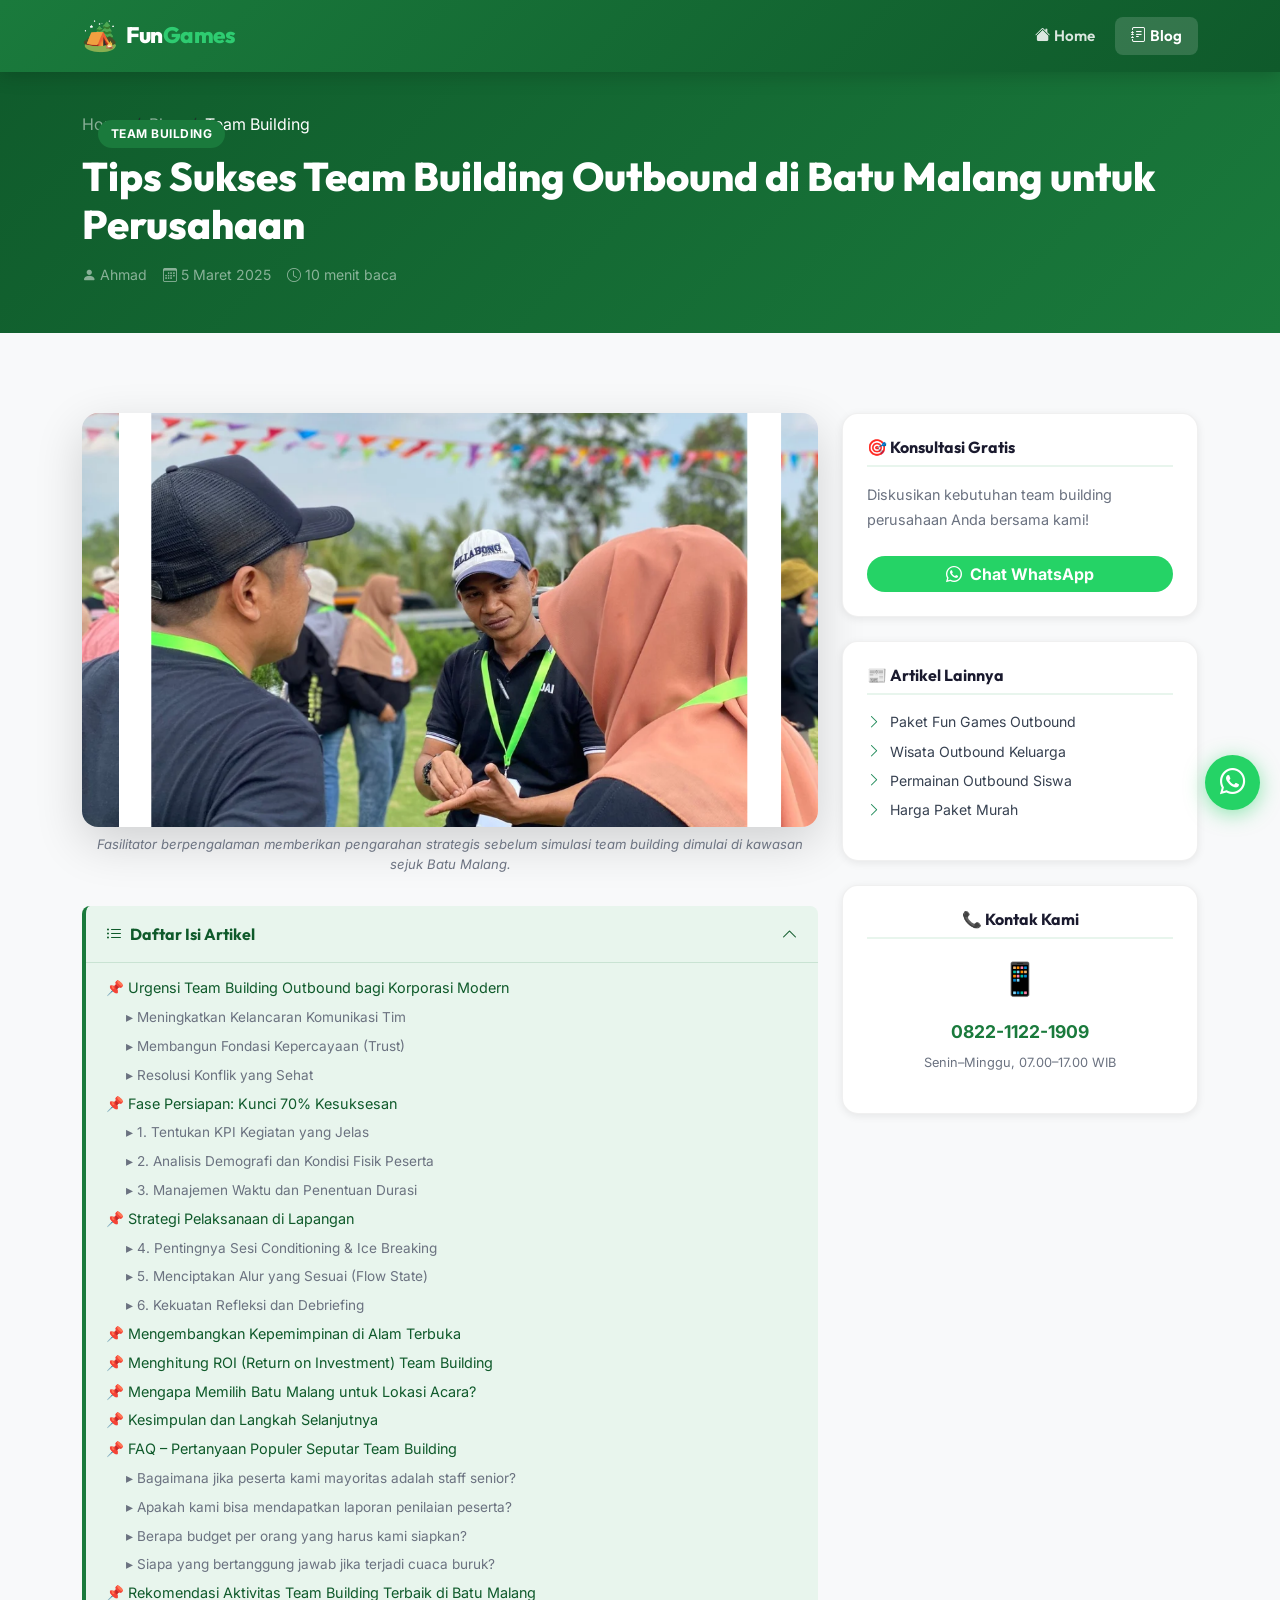
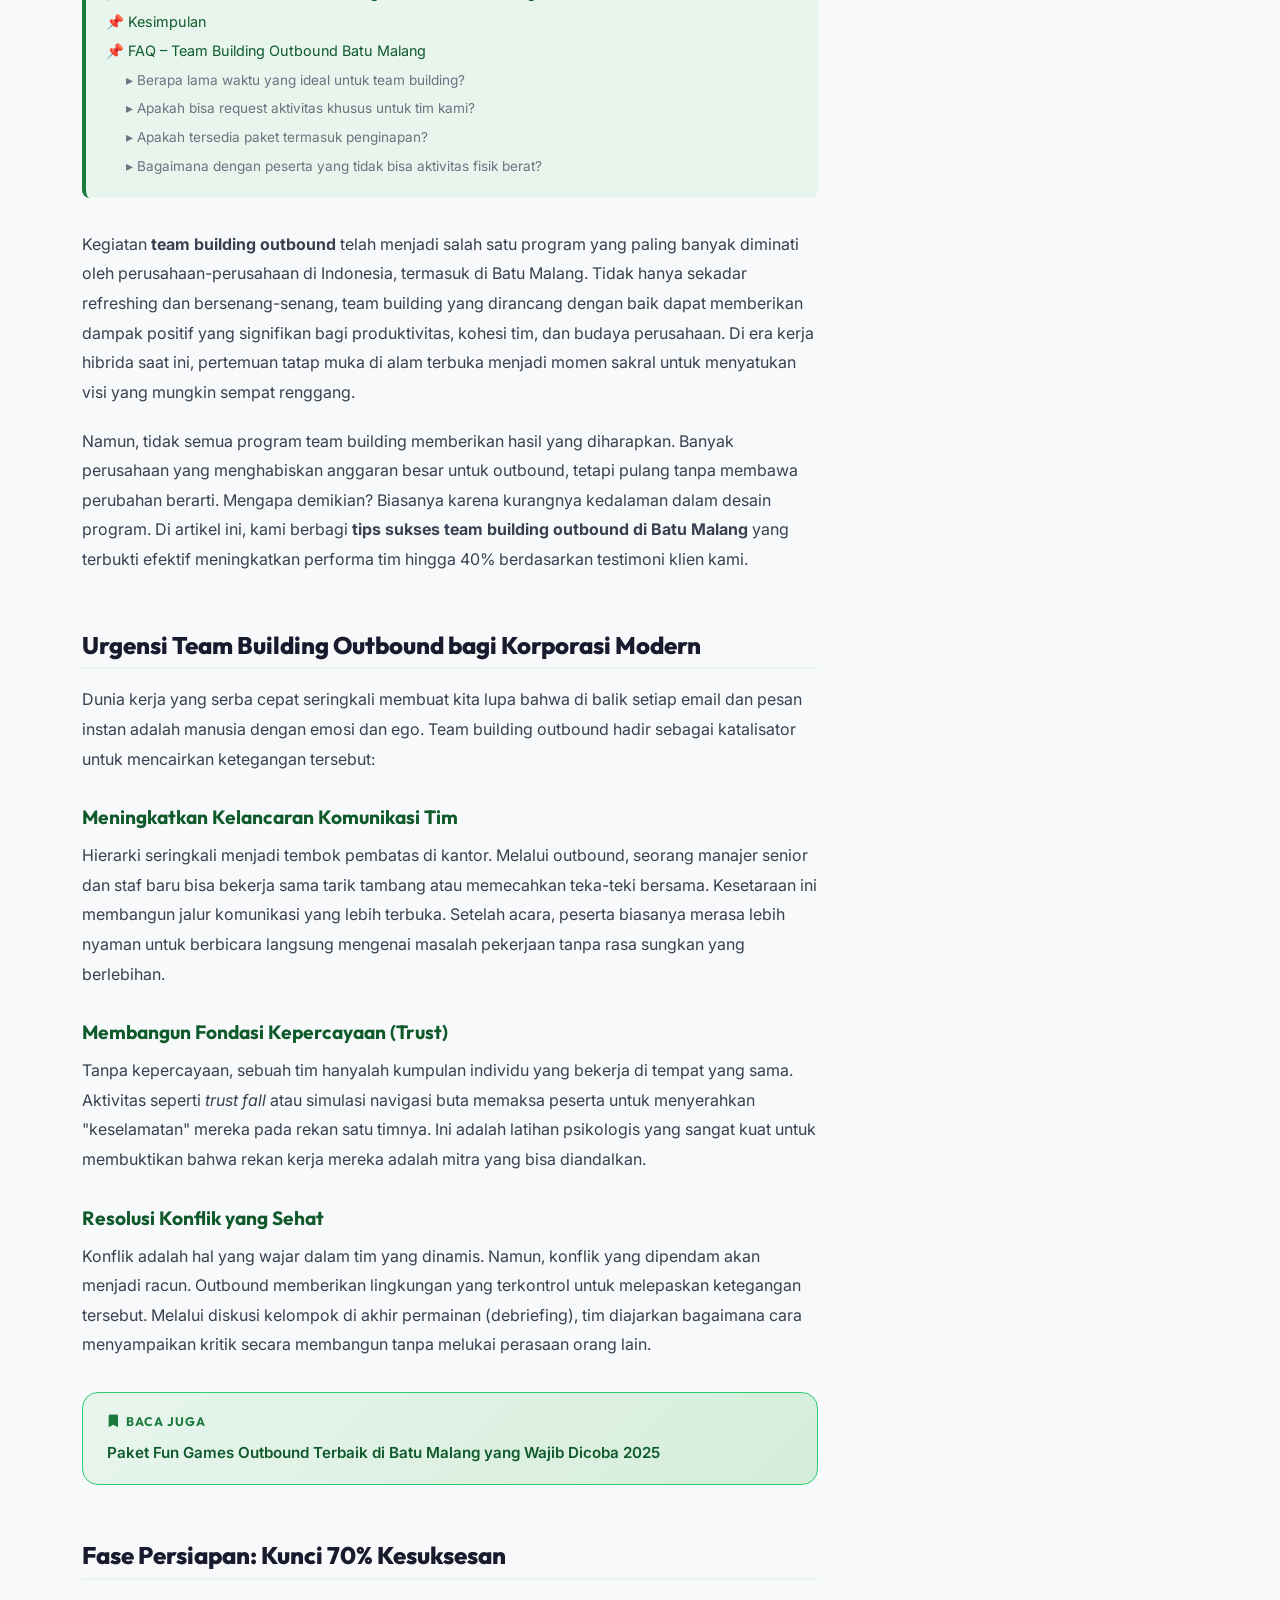
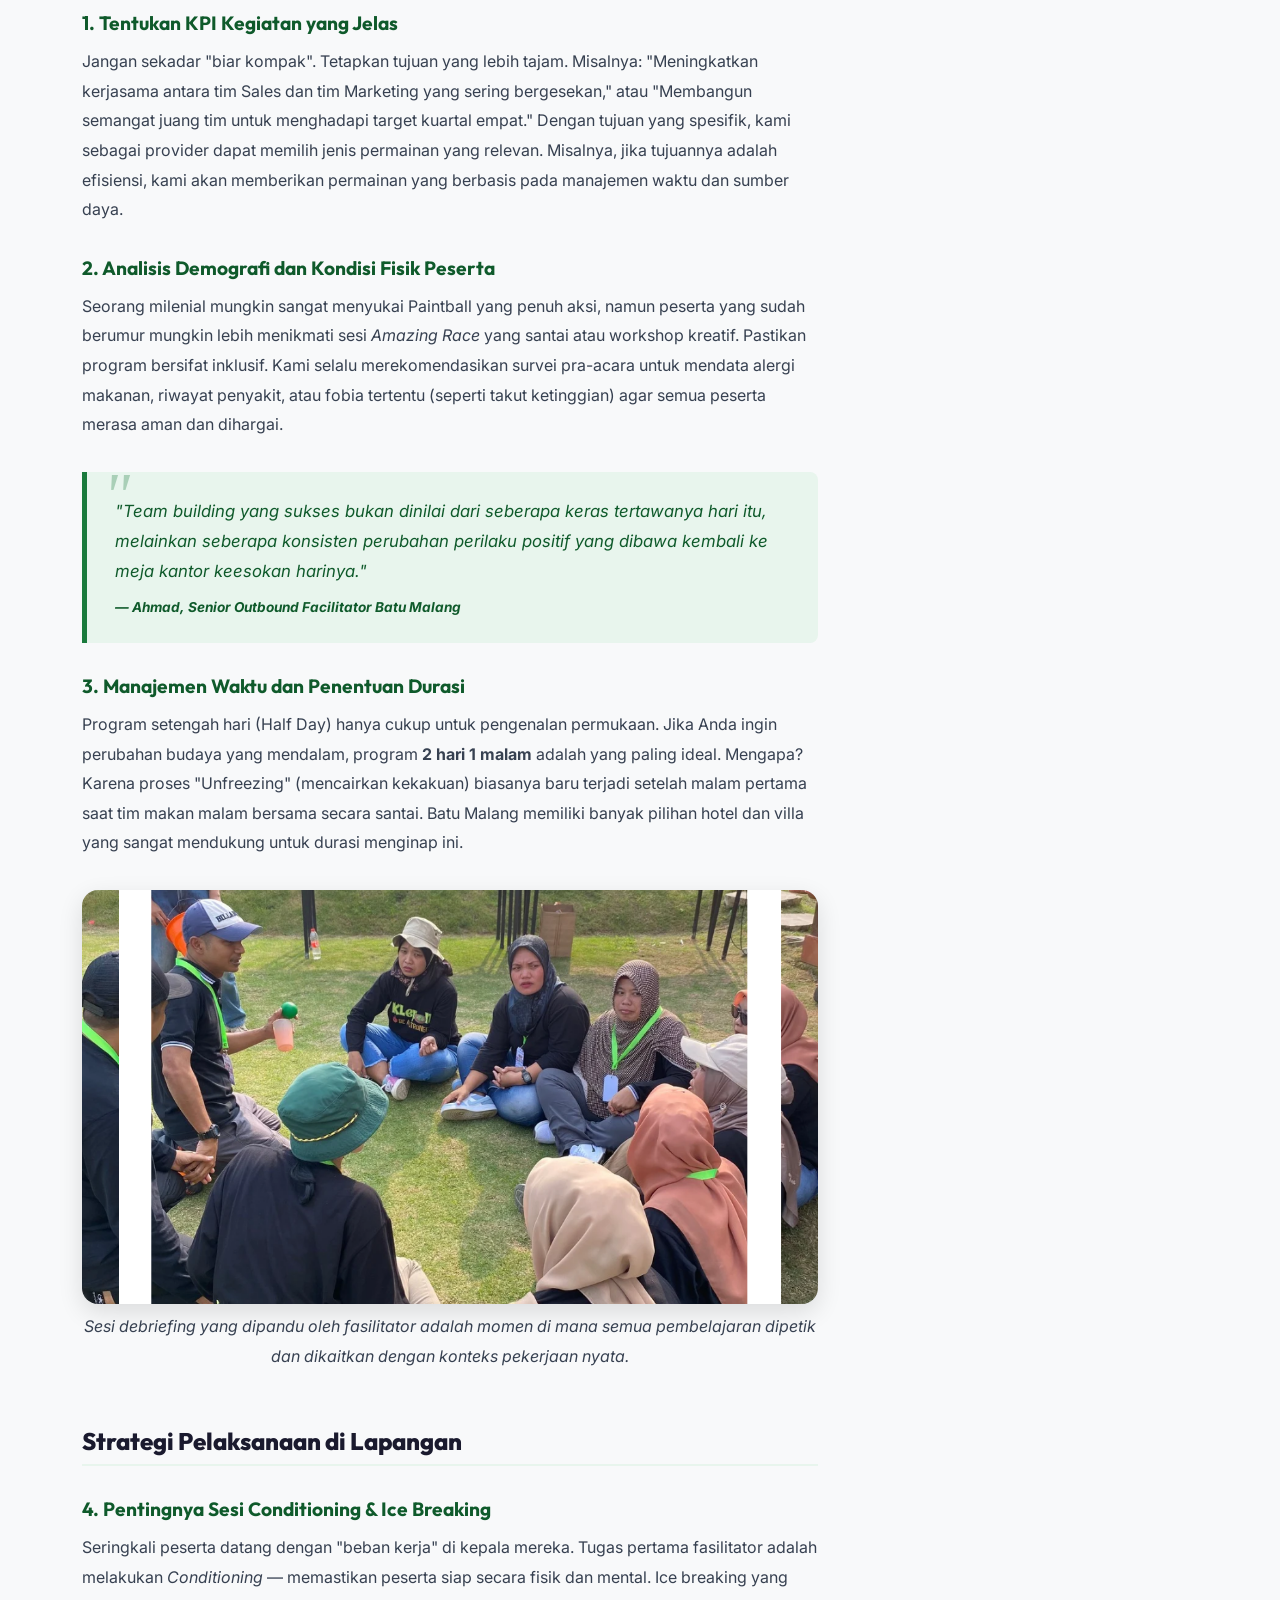
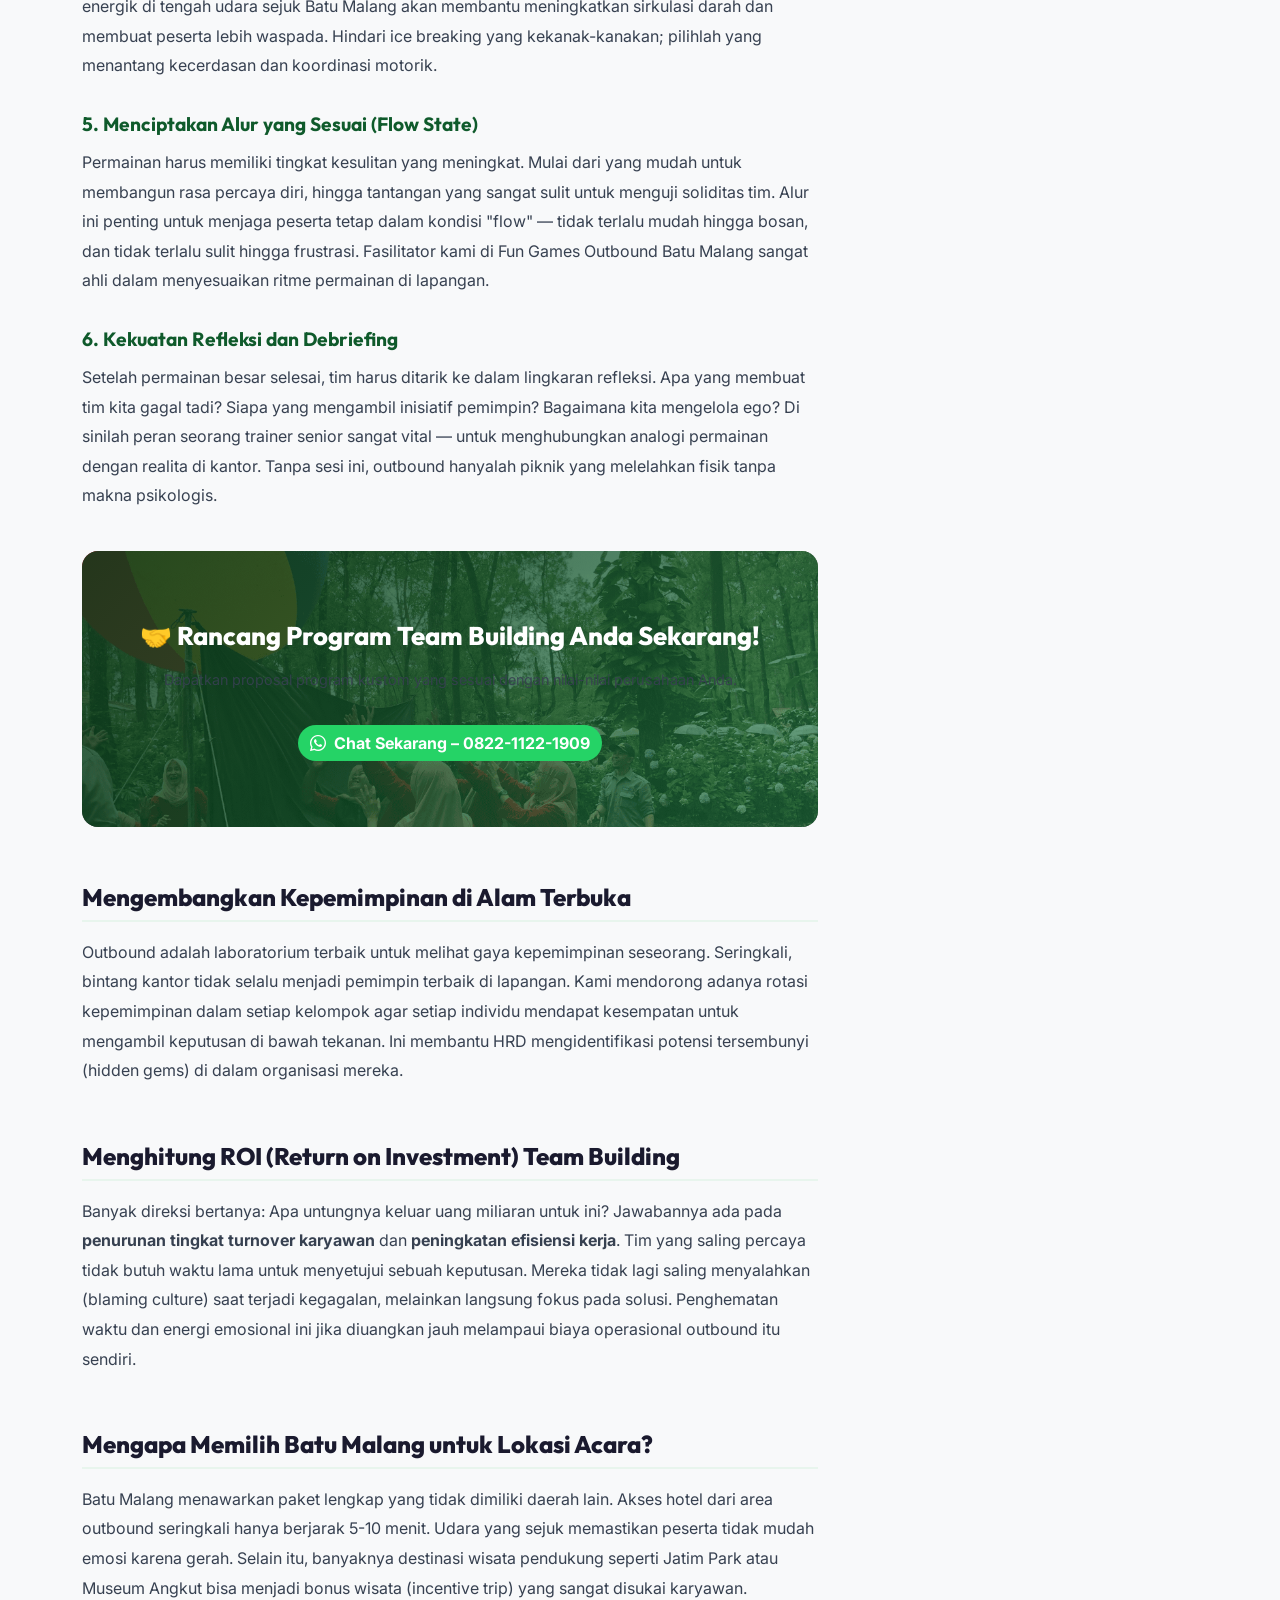
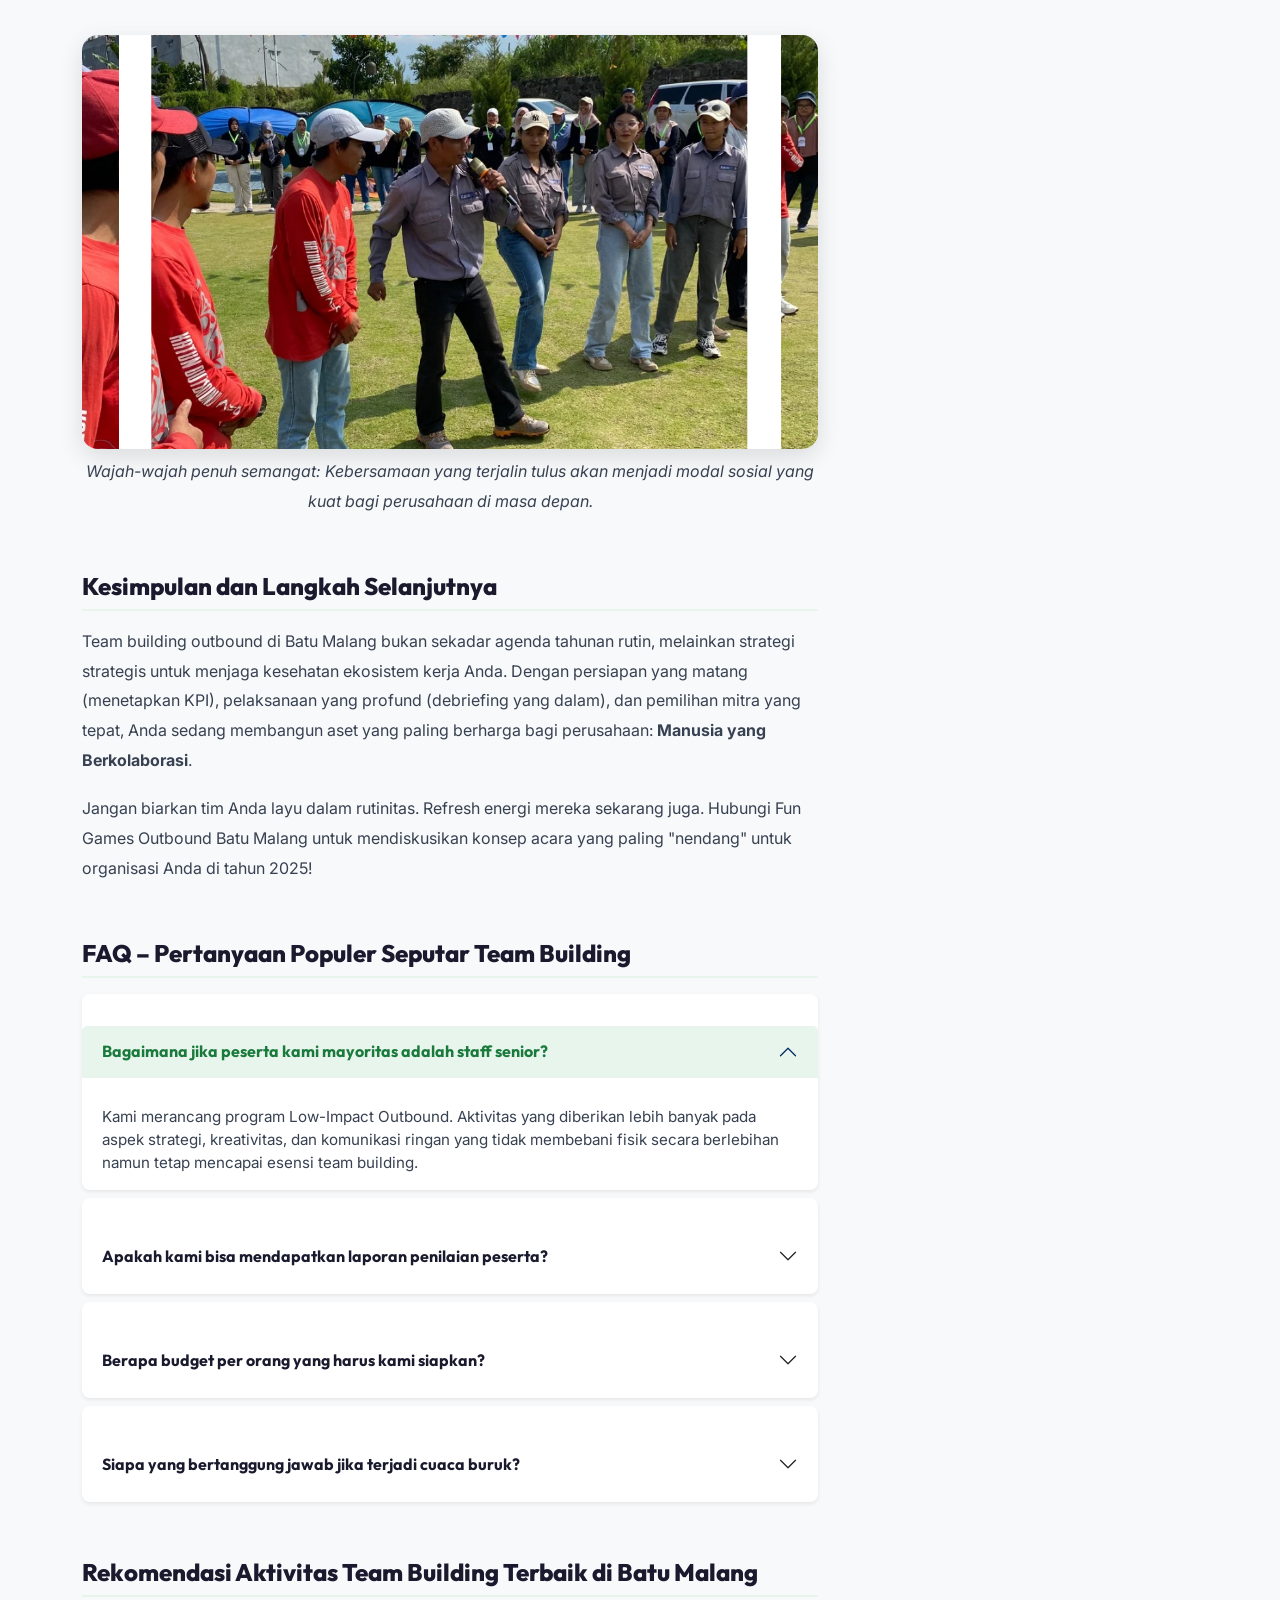
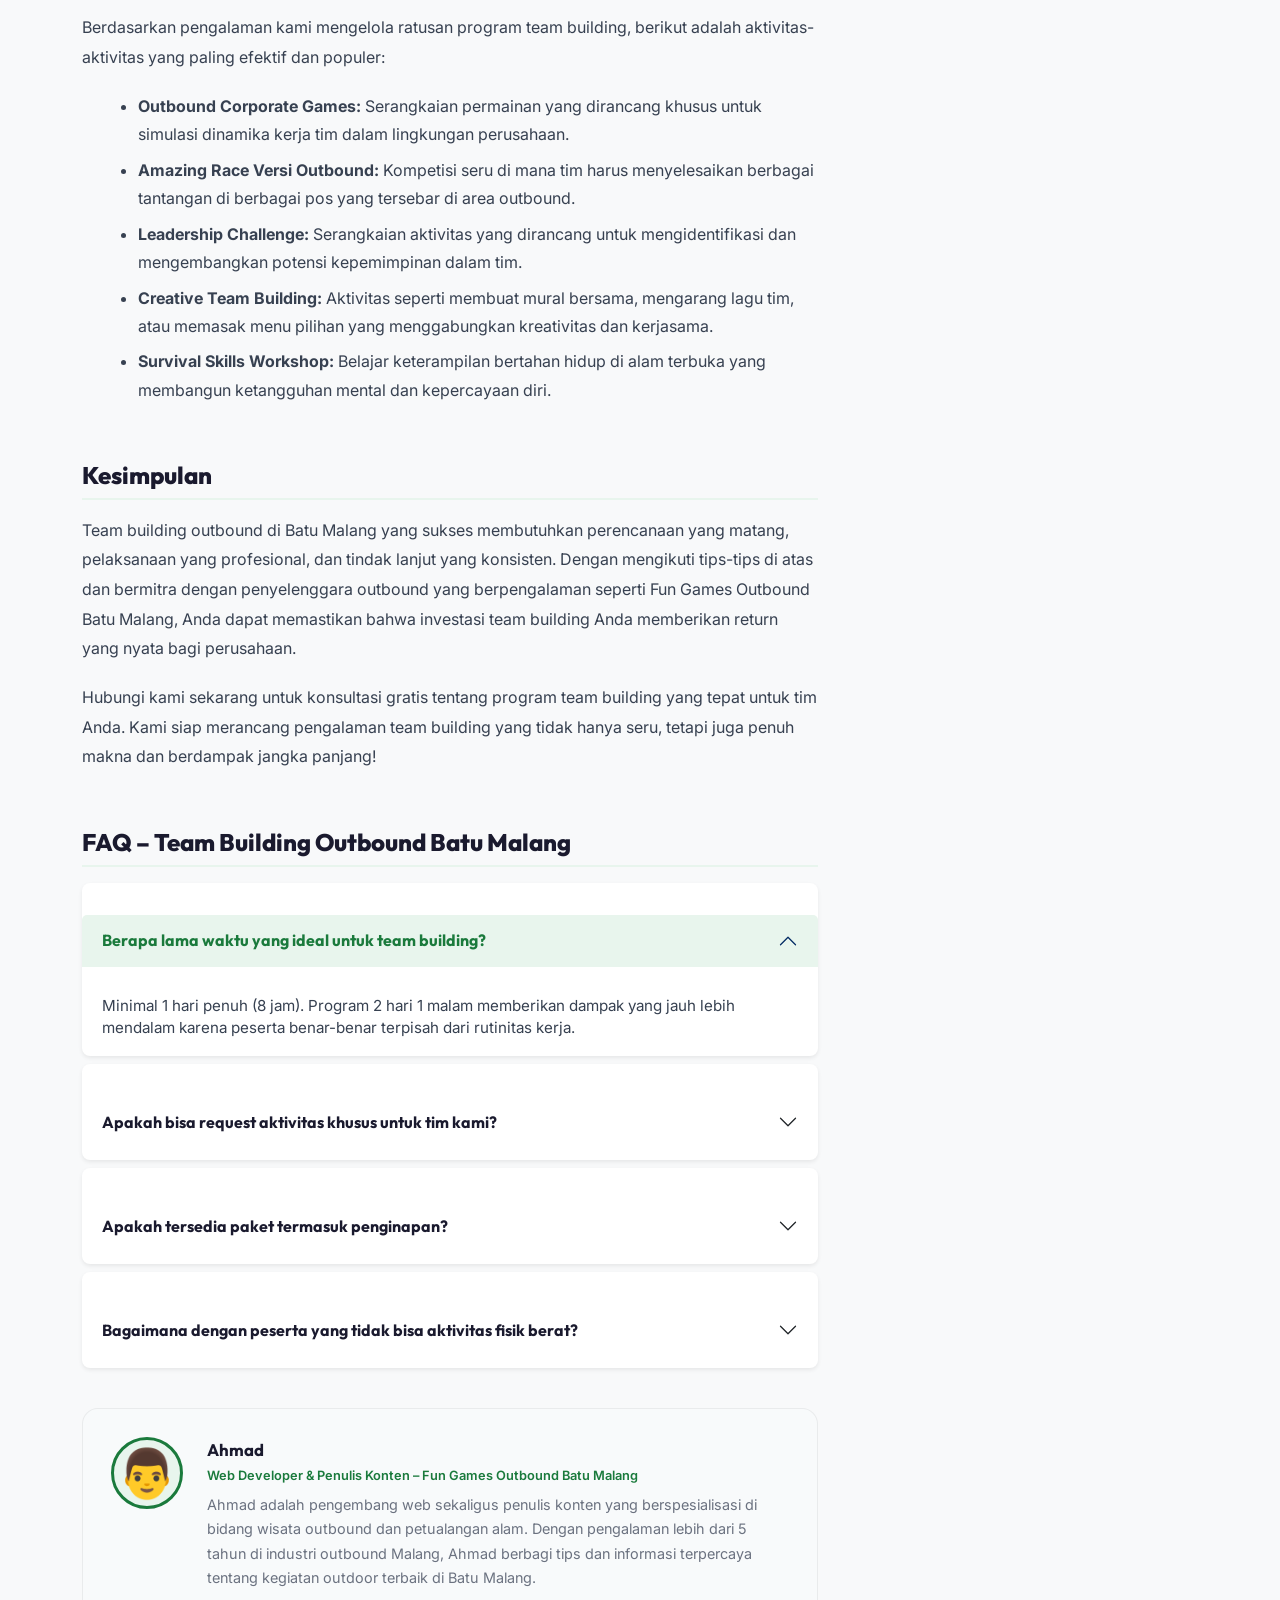
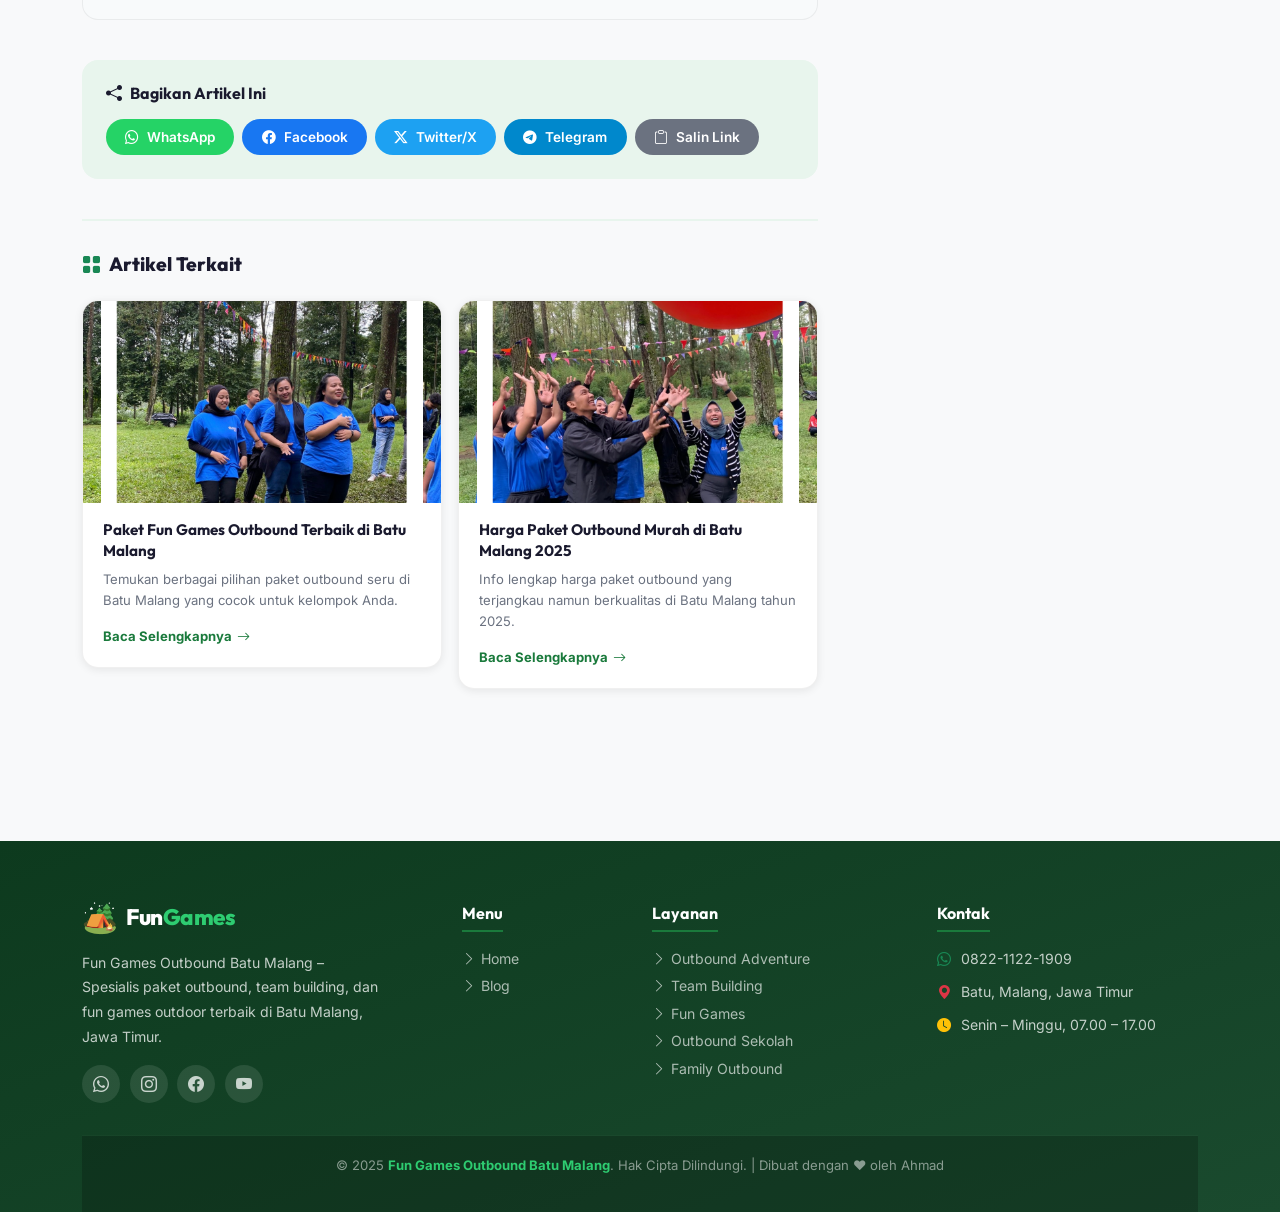
<file: tips-team-building-outbound-batu-malang.html>
<!DOCTYPE html>
<html lang="id">

<head>
    <meta charset="UTF-8" />
    <meta name="viewport" content="width=device-width, initial-scale=1.0, maximum-scale=1.0, user-scalable=no" />
    <meta name="description"
        content="Panduan lengkap tips sukses team building outbound perusahaan di Batu Malang. Tingkatkan kerjasama, komunikasi, dan produktivitas tim Anda." />
    <meta name="keywords"
        content="tips team building outbound batu malang, team building perusahaan malang, outbound korporasi malang, program team building batu malang" />
    <meta name="author" content="Ahmad" />
    <meta name="robots" content="index, follow" />
    <meta property="og:title" content="Tips Sukses Team Building Outbound di Batu Malang untuk Perusahaan" />
    <meta property="og:description"
        content="Panduan lengkap tips agar kegiatan team building outbound perusahaan Anda di Batu Malang berjalan sukses dan efektif." />
    <meta property="og:type" content="article" />
    <meta property="og:url"
        content="https://fungames-outbound-batumalang.netlify.app/tips-team-building-outbound-batu-malang.html" />
    <meta property="og:image" content="assets/img/digital marketing_20251122_215850_0018.png" />
    <meta name="twitter:card" content="summary_large_image" />
    <title>Tips Sukses Team Building Outbound di Batu Malang untuk Perusahaan</title>
    <link rel="canonical"
        href="https://fungames-outbound-batumalang.netlify.app/tips-team-building-outbound-batu-malang.html" />
    <link rel="icon" type="image/svg+xml"
        href="data:image/svg+xml,<svg xmlns='http://www.w3.org/2000/svg' viewBox='0 0 100 100'><text y='.9em' font-size='90'>🏕️</text></svg>" />
    <link rel="stylesheet" href="https://cdn.jsdelivr.net/npm/bootstrap@5.3.3/dist/css/bootstrap.min.css" />
    <link rel="stylesheet" href="https://cdn.jsdelivr.net/npm/bootstrap-icons@1.11.3/font/bootstrap-icons.min.css" />
    <link rel="preconnect" href="https://fonts.googleapis.com" />
    <link rel="preconnect" href="https://fonts.gstatic.com" crossorigin />
    <link
        href="https://fonts.googleapis.com/css2?family=Outfit:wght@400;600;700;800&family=Inter:wght@400;500;600&display=swap"
        rel="stylesheet" />
    <link rel="stylesheet" href="assets/css/style.css" />
    <script type="application/ld+json">
  {
    "@context": "https://schema.org",
    "@type": "Article",
    "headline": "Tips Sukses Team Building Outbound di Batu Malang untuk Perusahaan",
    "author": { "@type": "Person", "name": "Ahmad" },
    "publisher": { "@type": "Organization", "name": "Fun Games Outbound Batu Malang" },
    "datePublished": "2025-03-05",
    "image": "assets/img/digital marketing_20251122_215850_0018.png",
    "url": "https://fungames-outbound-batumalang.netlify.app/tips-team-building-outbound-batu-malang.html"
  }
  </script>
</head>

<body>

    <!-- ===== NAVBAR ===== -->
    <nav class="navbar navbar-expand-lg navbar-dark fixed-top" id="mainNavbar">
        <div class="container">
            <a class="navbar-brand d-flex align-items-center gap-2" href="index.html">
                <span class="brand-icon">🏕️</span>
                <span class="brand-text">Fun<span class="brand-accent">Games</span></span>
            </a>
            <button class="navbar-toggler border-0" type="button" data-bs-toggle="collapse" data-bs-target="#navMenu"
                aria-controls="navMenu" aria-expanded="false" aria-label="Toggle navigation">
                <span class="navbar-toggler-icon"></span>
            </button>
            <div class="collapse navbar-collapse" id="navMenu">
                <ul class="navbar-nav ms-auto gap-1">
                    <li class="nav-item"><a class="nav-link" href="index.html"><i
                                class="bi bi-house-fill me-1"></i>Home</a></li>
                    <li class="nav-item"><a class="nav-link active" href="blog.html"><i
                                class="bi bi-journal-text me-1"></i>Blog</a></li>
                </ul>
            </div>
        </div>
    </nav>

    <!-- ===== ARTICLE HERO ===== -->
    <section class="article-hero">
        <div class="container">
            <div class="article-hero-inner pt-2">
                <nav aria-label="breadcrumb">
                    <ol class="breadcrumb">
                        <li class="breadcrumb-item"><a href="index.html" class="text-white-50">Home</a></li>
                        <li class="breadcrumb-item"><a href="blog.html" class="text-white-50">Blog</a></li>
                        <li class="breadcrumb-item active text-white" aria-current="page">Team Building</li>
                    </ol>
                </nav>
                <span class="blog-card-cat mb-3 d-inline-block">Team Building</span>
                <h1 class="text-white fw-800 mb-3"
                    style="font-family:'Outfit',sans-serif;font-size:clamp(1.5rem,4vw,2.5rem);font-weight:800;line-height:1.2;">
                    Tips Sukses Team Building Outbound di Batu Malang untuk Perusahaan</h1>
                <div class="d-flex flex-wrap gap-3 align-items-center text-white-50" style="font-size:0.88rem;">
                    <span><i class="bi bi-person-fill me-1"></i>Ahmad</span>
                    <span><i class="bi bi-calendar3 me-1"></i>5 Maret 2025</span>
                    <span><i class="bi bi-clock me-1"></i>10 menit baca</span>
                </div>
            </div>
        </div>
    </section>

    <!-- ===== MAIN CONTENT ===== -->
    <section class="section-pad bg-light">
        <div class="container">
            <div class="row g-4">
                <div class="col-lg-8">

                    <figure class="mb-4">
                        <figure class="mb-4">
                            <img src="assets/img/digital marketing_20251122_215850_0018.png"
                                alt="Instruktur outbound profesional sedang memberikan arahan team building di Batu Malang"
                                class="article-main-img" width="900" height="506" fetchpriority="high" />
                            <figcaption class="article-img-caption">Fasilitator berpengalaman memberikan pengarahan
                                strategis sebelum simulasi team building dimulai di kawasan sejuk Batu Malang.
                            </figcaption>
                        </figure>

                        <!-- TOC -->
                        <div class="toc-wrapper" id="tocWrapper">
                            <button class="toc-header" id="tocToggle" type="button" aria-expanded="true"
                                aria-controls="tocContent">
                                <span><i class="bi bi-list-ul me-2"></i>Daftar Isi Artikel</span>
                                <i class="bi bi-chevron-up" id="tocIcon"></i>
                            </button>
                            <div class="toc-content" id="tocContent"></div>
                        </div>

                        <div class="article-content">

                            <p>Kegiatan <strong>team building outbound</strong> telah menjadi salah satu program yang
                                paling
                                banyak diminati oleh perusahaan-perusahaan di Indonesia, termasuk di Batu Malang. Tidak
                                hanya sekadar refreshing dan bersenang-senang, team building yang dirancang dengan baik
                                dapat memberikan dampak positif yang signifikan bagi produktivitas, kohesi tim, dan
                                budaya
                                perusahaan. Di era kerja hibrida saat ini, pertemuan tatap muka di alam terbuka menjadi
                                momen sakral untuk menyatukan visi yang mungkin sempat renggang.</p>

                            <p>Namun, tidak semua program team building memberikan hasil yang diharapkan. Banyak
                                perusahaan
                                yang menghabiskan anggaran besar untuk outbound, tetapi pulang tanpa membawa perubahan
                                berarti. Mengapa demikian? Biasanya karena kurangnya kedalaman dalam desain program. Di
                                artikel ini, kami berbagi <strong>tips sukses team building outbound di Batu
                                    Malang</strong> yang terbukti efektif meningkatkan performa tim hingga 40%
                                berdasarkan testimoni klien kami.</p>

                            <h2 id="mengapa-team-building">Urgensi Team Building Outbound bagi Korporasi Modern</h2>

                            <p>Dunia kerja yang serba cepat seringkali membuat kita lupa bahwa di balik setiap email dan
                                pesan instan adalah manusia dengan emosi dan ego. Team building outbound hadir sebagai
                                katalisator untuk mencairkan ketegangan tersebut:</p>

                            <h3 id="manfaat-komunikasi">Meningkatkan Kelancaran Komunikasi Tim</h3>
                            <p>Hierarki seringkali menjadi tembok pembatas di kantor. Melalui outbound, seorang manajer
                                senior dan staf baru bisa bekerja sama tarik tambang atau memecahkan teka-teki bersama.
                                Kesetaraan ini membangun jalur komunikasi yang lebih terbuka. Setelah acara, peserta
                                biasanya merasa lebih nyaman untuk berbicara langsung mengenai masalah pekerjaan tanpa
                                rasa sungkan yang berlebihan.</p>

                            <h3 id="manfaat-kepercayaan">Membangun Fondasi Kepercayaan (Trust)</h3>
                            <p>Tanpa kepercayaan, sebuah tim hanyalah kumpulan individu yang bekerja di tempat yang
                                sama. Aktivitas seperti <em>trust fall</em> atau simulasi navigasi buta memaksa peserta
                                untuk menyerahkan "keselamatan" mereka pada rekan satu timnya. Ini adalah latihan
                                psikologis yang sangat kuat untuk membuktikan bahwa rekan kerja mereka adalah mitra yang
                                bisa diandalkan.</p>

                            <h3 id="manfaat-konflik">Resolusi Konflik yang Sehat</h3>
                            <p>Konflik adalah hal yang wajar dalam tim yang dinamis. Namun, konflik yang dipendam akan
                                menjadi racun. Outbound memberikan lingkungan yang terkontrol untuk melepaskan
                                ketegangan tersebut. Melalui diskusi kelompok di akhir permainan (debriefing), tim
                                diajarkan bagaimana cara menyampaikan kritik secara membangun tanpa melukai perasaan
                                orang lain.</p>

                            <!-- Baca Juga 1 -->
                            <div class="baca-juga">
                                <div class="baca-juga-label"><i class="bi bi-bookmark-fill"></i> Baca Juga</div>
                                <a href="paket-fun-games-outbound-terbaik-batu-malang.html">Paket Fun Games Outbound
                                    Terbaik
                                    di Batu Malang yang Wajib Dicoba 2025</a>
                            </div>

                            <h2 id="tips-persiapan">Fase Persiapan: Kunci 70% Kesuksesan</h2>

                            <h3 id="tip-tujuan">1. Tentukan KPI Kegiatan yang Jelas</h3>
                            <p>Jangan sekadar "biar kompak". Tetapkan tujuan yang lebih tajam. Misalnya: "Meningkatkan
                                kerjasama antara tim Sales dan tim Marketing yang sering bergesekan," atau "Membangun
                                semangat juang tim untuk menghadapi target kuartal empat." Dengan tujuan yang spesifik,
                                kami sebagai provider dapat memilih jenis permainan yang relevan. Misalnya, jika
                                tujuannya adalah efisiensi, kami akan memberikan permainan yang berbasis pada manajemen
                                waktu dan sumber daya.</p>

                            <h3 id="tip-peserta">2. Analisis Demografi dan Kondisi Fisik Peserta</h3>
                            <p>Seorang milenial mungkin sangat menyukai Paintball yang penuh aksi, namun peserta yang
                                sudah berumur mungkin lebih menikmati sesi <em>Amazing Race</em> yang santai atau
                                workshop kreatif. Pastikan program bersifat inklusif. Kami selalu merekomendasikan
                                survei pra-acara untuk mendata alergi makanan, riwayat penyakit, atau fobia tertentu
                                (seperti takut ketinggian) agar semua peserta merasa aman dan dihargai.</p>

                            <blockquote class="article-blockquote">
                                "Team building yang sukses bukan dinilai dari seberapa keras tertawanya hari itu,
                                melainkan seberapa konsisten perubahan perilaku positif yang dibawa kembali ke meja
                                kantor keesokan harinya."
                                <footer class="mt-2 fw-bold" style="font-size:0.85rem;">— Ahmad, Senior Outbound
                                    Facilitator Batu Malang</footer>
                            </blockquote>

                            <h3 id="tip-waktu">3. Manajemen Waktu dan Penentuan Durasi</h3>
                            <p>Program setengah hari (Half Day) hanya cukup untuk pengenalan permukaan. Jika Anda ingin
                                perubahan budaya yang mendalam, program <strong>2 hari 1 malam</strong> adalah yang
                                paling ideal. Mengapa? Karena proses "Unfreezing" (mencairkan kekakuan) biasanya baru
                                terjadi setelah malam pertama saat tim makan malam bersama secara santai. Batu Malang
                                memiliki banyak pilihan hotel dan villa yang sangat mendukung untuk durasi menginap ini.
                            </p>

                            <div class="support-img-wrap">
                                <img src="assets/img/digital marketing_20251122_215850_0020.png"
                                    alt="Sesi diskusi kelompok atau debriefing setelah simulasi outbound" width="800"
                                    height="450" loading="lazy" />
                                <p class="article-img-caption">Sesi debriefing yang dipandu oleh fasilitator adalah
                                    momen di mana semua pembelajaran dipetik dan dikaitkan dengan konteks pekerjaan
                                    nyata.</p>
                            </div>

                            <h2 id="tips-pelaksanaan">Strategi Pelaksanaan di Lapangan</h2>

                            <h3 id="tip-pembukaan">4. Pentingnya Sesi Conditioning & Ice Breaking</h3>
                            <p>Seringkali peserta datang dengan "beban kerja" di kepala mereka. Tugas pertama
                                fasilitator adalah melakukan <em>Conditioning</em> — memastikan peserta siap secara
                                fisik dan mental. Ice breaking yang energik di tengah udara sejuk Batu Malang akan
                                membantu meningkatkan sirkulasi darah dan membuat peserta lebih waspada. Hindari ice
                                breaking yang kekanak-kanakan; pilihlah yang menantang kecerdasan dan koordinasi
                                motorik.</p>

                            <h3 id="tip-variasi">5. Menciptakan Alur yang Sesuai (Flow State)</h3>
                            <p>Permainan harus memiliki tingkat kesulitan yang meningkat. Mulai dari yang mudah untuk
                                membangun rasa percaya diri, hingga tantangan yang sangat sulit untuk menguji soliditas
                                tim. Alur ini penting untuk menjaga peserta tetap dalam kondisi "flow" — tidak terlalu
                                mudah hingga bosan, dan tidak terlalu sulit hingga frustrasi. Fasilitator kami di Fun
                                Games Outbound Batu Malang sangat ahli dalam menyesuaikan ritme permainan di lapangan.
                            </p>

                            <h3 id="tip-debriefing">6. Kekuatan Refleksi dan Debriefing</h3>
                            <p>Setelah permainan besar selesai, tim harus ditarik ke dalam lingkaran refleksi. Apa yang
                                membuat tim kita gagal tadi? Siapa yang mengambil inisiatif pemimpin? Bagaimana kita
                                mengelola ego? Di sinilah peran seorang trainer senior sangat vital — untuk
                                menghubungkan analogi permainan dengan realita di kantor. Tanpa sesi ini, outbound
                                hanyalah piknik yang melelahkan fisik tanpa makna psikologis.</p>

                            <!-- Promo Banner -->
                            <a href="https://wa.me/6282211221909?text=Halo%2C%20saya%20ingin%20konsultasi%20program%20team%20building%20untuk%20perusahaan%20saya"
                                target="_blank" class="promo-banner d-block text-decoration-none"
                                aria-label="Konsultasi program team building via WhatsApp">
                                <img src="assets/img/Salinan dari Putih dan Kuning Modern Simpel Promosi Kedai Makanan Cerita In_20251117_181300_0000.png"
                                    alt="Konsultasi program team building perusahaan – hubungi 0822-1122-1909"
                                    width="900" height="900" loading="lazy" />
                                <div class="promo-banner-overlay">
                                    <div class="promo-banner-title">🤝 Rancang Program Team Building Anda Sekarang!
                                    </div>
                                    <p style="font-size:0.9rem;opacity:0.9;">Dapatkan proposal program kustom yang
                                        sesuai dengan nilai-nilai perusahaan Anda.</p>
                                    <span class="btn btn-wa"><i class="bi bi-whatsapp me-2"></i>Chat Sekarang –
                                        0822-1122-1909</span>
                                </div>
                            </a>

                            <h2 id="leadership">Mengembangkan Kepemimpinan di Alam Terbuka</h2>
                            <p>Outbound adalah laboratorium terbaik untuk melihat gaya kepemimpinan seseorang.
                                Seringkali, bintang kantor tidak selalu menjadi pemimpin terbaik di lapangan. Kami
                                mendorong adanya rotasi kepemimpinan dalam setiap kelompok agar setiap individu mendapat
                                kesempatan untuk mengambil keputusan di bawah tekanan. Ini membantu HRD mengidentifikasi
                                potensi tersembunyi (hidden gems) di dalam organisasi mereka.</p>

                            <h2 id="roi">Menghitung ROI (Return on Investment) Team Building</h2>
                            <p>Banyak direksi bertanya: Apa untungnya keluar uang miliaran untuk ini? Jawabannya ada
                                pada <strong>penurunan tingkat turnover karyawan</strong> dan <strong>peningkatan
                                    efisiensi kerja</strong>. Tim yang saling percaya tidak butuh waktu lama untuk
                                menyetujui sebuah keputusan. Mereka tidak lagi saling menyalahkan (blaming culture) saat
                                terjadi kegagalan, melainkan langsung fokus pada solusi. Penghematan waktu dan energi
                                emosional ini jika diuangkan jauh melampaui biaya operasional outbound itu sendiri.</p>

                            <h2 id="lokasi-batu">Mengapa Memilih Batu Malang untuk Lokasi Acara?</h2>
                            <p>Batu Malang menawarkan paket lengkap yang tidak dimiliki daerah lain. Akses hotel dari
                                area outbound seringkali hanya berjarak 5-10 menit. Udara yang sejuk memastikan peserta
                                tidak mudah emosi karena gerah. Selain itu, banyaknya destinasi wisata pendukung seperti
                                Jatim Park atau Museum Angkut bisa menjadi bonus wisata (incentive trip) yang sangat
                                disukai karyawan.</p>

                            <div class="support-img-wrap">
                                <img src="assets/img/digital marketing_20251122_215851_0026.png"
                                    alt="Dokumentasi keceriaan peserta team building outbound di hutan pinus Batu Malang"
                                    width="800" height="450" loading="lazy" />
                                <p class="article-img-caption">Wajah-wajah penuh semangat: Kebersamaan yang terjalin
                                    tulus akan menjadi modal sosial yang kuat bagi perusahaan di masa depan.</p>
                            </div>

                            <h2 id="kesimpulan">Kesimpulan dan Langkah Selanjutnya</h2>
                            <p>Team building outbound di Batu Malang bukan sekadar agenda tahunan rutin, melainkan
                                strategi strategis untuk menjaga kesehatan ekosistem kerja Anda. Dengan persiapan yang
                                matang (menetapkan KPI), pelaksanaan yang profund (debriefing yang dalam), dan pemilihan
                                mitra yang tepat, Anda sedang membangun aset yang paling berharga bagi perusahaan:
                                <strong>Manusia yang Berkolaborasi</strong>.</p>

                            <p>Jangan biarkan tim Anda layu dalam rutinitas. Refresh energi mereka sekarang juga.
                                Hubungi Fun Games Outbound Batu Malang untuk mendiskusikan konsep acara yang paling
                                "nendang" untuk organisasi Anda di tahun 2025!</p>

                            <h2 id="faq">FAQ – Pertanyaan Populer Seputar Team Building</h2>
                            <div class="faq-section">
                                <div class="accordion" id="faqAccordion">
                                    <div class="accordion-item border-0 mb-2 rounded-3 overflow-hidden shadow-sm">
                                        <h3 class="accordion-header">
                                            <button class="accordion-button" type="button" data-bs-toggle="collapse"
                                                data-bs-target="#faq1">Bagaimana jika peserta kami mayoritas adalah
                                                staff senior?</button>
                                        </h3>
                                        <div id="faq1" class="accordion-collapse collapse show"
                                            data-bs-parent="#faqAccordion">
                                            <div class="accordion-body" style="font-size:0.95rem;color:#374151;">Kami
                                                merancang program Low-Impact Outbound. Aktivitas yang diberikan lebih
                                                banyak pada aspek strategi, kreativitas, dan komunikasi ringan yang
                                                tidak membebani fisik secara berlebihan namun tetap mencapai esensi team
                                                building.</div>
                                        </div>
                                    </div>
                                    <div class="accordion-item border-0 mb-2 rounded-3 overflow-hidden shadow-sm">
                                        <h3 class="accordion-header">
                                            <button class="accordion-button collapsed" type="button"
                                                data-bs-toggle="collapse" data-bs-target="#faq2">Apakah kami bisa
                                                mendapatkan laporan penilaian peserta?</button>
                                        </h3>
                                        <div id="faq2" class="accordion-collapse collapse"
                                            data-bs-parent="#faqAccordion">
                                            <div class="accordion-body" style="font-size:0.95rem;color:#374151;">Bisa.
                                                Kami menyediakan layanan <em>Behavioral Observation Report</em> sebagai
                                                add-on. Trainer kami akan mencatat dinamika kelompok dan perilaku
                                                individu yang menonjol untuk membantu departemen HRD dalam pemetaan
                                                kompetensi.</div>
                                        </div>
                                    </div>
                                    <div class="accordion-item border-0 mb-2 rounded-3 overflow-hidden shadow-sm">
                                        <h3 class="accordion-header">
                                            <button class="accordion-button collapsed" type="button"
                                                data-bs-toggle="collapse" data-bs-target="#faq3">Berapa budget per orang
                                                yang harus kami siapkan?</button>
                                        </h3>
                                        <div id="faq3" class="accordion-collapse collapse"
                                            data-bs-parent="#faqAccordion">
                                            <div class="accordion-body" style="font-size:0.95rem;color:#374151;">Budget
                                                sangat variatif mulai dari Rp 100.000 hingga Rp 500.000+ per orang
                                                tergantung fasilitas (makan, kaos, penginapan). Kami berkomitmen
                                                memberikan nilai (value) terbaik yang masuk dalam plafon anggaran
                                                perusahaan Anda.</div>
                                        </div>
                                    </div>
                                    <div class="accordion-item border-0 mb-2 rounded-3 overflow-hidden shadow-sm">
                                        <h3 class="accordion-header">
                                            <button class="accordion-button collapsed" type="button"
                                                data-bs-toggle="collapse" data-bs-target="#faq4">Siapa yang bertanggung
                                                jawab jika terjadi cuaca buruk?</button>
                                        </h3>
                                        <div id="faq4" class="accordion-collapse collapse"
                                            data-bs-parent="#faqAccordion">
                                            <div class="accordion-body" style="font-size:0.95rem;color:#374151;">Kami
                                                memiliki SOP Contingency Plan. Jika hujan lebat terjadi di lokasi
                                                outdoor, kami akan memindahkan kegiatan ke area semi-indoor yang telah
                                                disediakan sebelumnya. Keamanan dan kenyamanan peserta adalah prioritas
                                                kami.</div>
                                        </div>
                                    </div>
                                </div>
                            </div>

                            <h2 id="aktivitas-team-building-terbaik">Rekomendasi Aktivitas Team Building Terbaik di Batu
                                Malang</h2>

                            <p>Berdasarkan pengalaman kami mengelola ratusan program team building, berikut adalah
                                aktivitas-aktivitas yang paling efektif dan populer:</p>

                            <ul>
                                <li><strong>Outbound Corporate Games:</strong> Serangkaian permainan yang dirancang
                                    khusus
                                    untuk simulasi dinamika kerja tim dalam lingkungan perusahaan.</li>
                                <li><strong>Amazing Race Versi Outbound:</strong> Kompetisi seru di mana tim harus
                                    menyelesaikan berbagai tantangan di berbagai pos yang tersebar di area outbound.
                                </li>
                                <li><strong>Leadership Challenge:</strong> Serangkaian aktivitas yang dirancang untuk
                                    mengidentifikasi dan mengembangkan potensi kepemimpinan dalam tim.</li>
                                <li><strong>Creative Team Building:</strong> Aktivitas seperti membuat mural bersama,
                                    mengarang lagu tim, atau memasak menu pilihan yang menggabungkan kreativitas dan
                                    kerjasama.</li>
                                <li><strong>Survival Skills Workshop:</strong> Belajar keterampilan bertahan hidup di
                                    alam
                                    terbuka yang membangun ketangguhan mental dan kepercayaan diri.</li>
                            </ul>

                            <h2 id="kesimpulan">Kesimpulan</h2>
                            <p>Team building outbound di Batu Malang yang sukses membutuhkan perencanaan yang matang,
                                pelaksanaan yang profesional, dan tindak lanjut yang konsisten. Dengan mengikuti
                                tips-tips
                                di atas dan bermitra dengan penyelenggara outbound yang berpengalaman seperti Fun Games
                                Outbound Batu Malang, Anda dapat memastikan bahwa investasi team building Anda
                                memberikan
                                return yang nyata bagi perusahaan.</p>

                            <p>Hubungi kami sekarang untuk konsultasi gratis tentang program team building yang tepat
                                untuk
                                tim Anda. Kami siap merancang pengalaman team building yang tidak hanya seru, tetapi
                                juga
                                penuh makna dan berdampak jangka panjang!</p>

                            <h2 id="faq">FAQ – Team Building Outbound Batu Malang</h2>
                            <div class="faq-section">
                                <div class="accordion" id="faqAccordion">
                                    <div class="accordion-item border-0 mb-2 rounded-3 overflow-hidden shadow-sm">
                                        <h3 class="accordion-header">
                                            <button class="accordion-button" type="button" data-bs-toggle="collapse"
                                                data-bs-target="#faq1">Berapa lama waktu yang ideal untuk team
                                                building?</button>
                                        </h3>
                                        <div id="faq1" class="accordion-collapse collapse show"
                                            data-bs-parent="#faqAccordion">
                                            <div class="accordion-body" style="font-size:0.95rem;color:#374151;">Minimal
                                                1
                                                hari penuh (8 jam). Program 2 hari 1 malam memberikan dampak yang jauh
                                                lebih
                                                mendalam karena peserta benar-benar terpisah dari rutinitas kerja.</div>
                                        </div>
                                    </div>
                                    <div class="accordion-item border-0 mb-2 rounded-3 overflow-hidden shadow-sm">
                                        <h3 class="accordion-header">
                                            <button class="accordion-button collapsed" type="button"
                                                data-bs-toggle="collapse" data-bs-target="#faq2">Apakah bisa request
                                                aktivitas khusus untuk tim kami?</button>
                                        </h3>
                                        <div id="faq2" class="accordion-collapse collapse"
                                            data-bs-parent="#faqAccordion">
                                            <div class="accordion-body" style="font-size:0.95rem;color:#374151;">Tentu
                                                saja!
                                                Kami sangat fleksibel dalam merancang program sesuai kebutuhan spesifik
                                                perusahaan Anda. Konsultasikan kebutuhan Anda dengan tim kami lewat
                                                WhatsApp.</div>
                                        </div>
                                    </div>
                                    <div class="accordion-item border-0 mb-2 rounded-3 overflow-hidden shadow-sm">
                                        <h3 class="accordion-header">
                                            <button class="accordion-button collapsed" type="button"
                                                data-bs-toggle="collapse" data-bs-target="#faq3">Apakah tersedia paket
                                                termasuk penginapan?</button>
                                        </h3>
                                        <div id="faq3" class="accordion-collapse collapse"
                                            data-bs-parent="#faqAccordion">
                                            <div class="accordion-body" style="font-size:0.95rem;color:#374151;">Ya!
                                                Kami
                                                memiliki paket all-inclusive yang mencakup penginapan, konsumsi,
                                                transportasi, kegiatan outbound, dan dokumentasi. Hubungi kami untuk
                                                detail
                                                paket.</div>
                                        </div>
                                    </div>
                                    <div class="accordion-item border-0 mb-2 rounded-3 overflow-hidden shadow-sm">
                                        <h3 class="accordion-header">
                                            <button class="accordion-button collapsed" type="button"
                                                data-bs-toggle="collapse" data-bs-target="#faq4">Bagaimana dengan
                                                peserta
                                                yang tidak bisa aktivitas fisik berat?</button>
                                        </h3>
                                        <div id="faq4" class="accordion-collapse collapse"
                                            data-bs-parent="#faqAccordion">
                                            <div class="accordion-body" style="font-size:0.95rem;color:#374151;">Kami
                                                selalu
                                                ada alternatif aktivitas bagi peserta dengan kondisi fisik tertentu.
                                                Tidak
                                                ada yang akan tertinggal. Semua orang punya peran penting dalam setiap
                                                permainan!</div>
                                        </div>
                                    </div>
                                </div>
                            </div>

                        </div>

                        <div class="author-bio">
                            <div class="author-bio-avatar">👨</div>
                            <div>
                                <div class="author-bio-name">Ahmad</div>
                                <div class="author-bio-role">Web Developer & Penulis Konten – Fun Games Outbound Batu
                                    Malang
                                </div>
                                <p class="author-bio-desc">Ahmad adalah pengembang web sekaligus penulis konten yang
                                    berspesialisasi di bidang wisata outbound dan petualangan alam. Dengan pengalaman
                                    lebih
                                    dari 5 tahun di industri outbound Malang, Ahmad berbagi tips dan informasi
                                    terpercaya
                                    tentang kegiatan outdoor terbaik di Batu Malang.</p>
                            </div>
                        </div>

                        <div class="share-section">
                            <h5><i class="bi bi-share-fill me-2"></i>Bagikan Artikel Ini</h5>
                            <div class="d-flex flex-wrap gap-2">
                                <a href="#" id="shareWa" target="_blank" class="share-btn share-wa"><i
                                        class="bi bi-whatsapp"></i> WhatsApp</a>
                                <a href="#" id="shareFb" target="_blank" class="share-btn share-fb"><i
                                        class="bi bi-facebook"></i> Facebook</a>
                                <a href="#" id="shareTw" target="_blank" class="share-btn share-tw"><i
                                        class="bi bi-twitter-x"></i> Twitter/X</a>
                                <a href="#" id="shareTg" target="_blank" class="share-btn share-tg"><i
                                        class="bi bi-telegram"></i> Telegram</a>
                                <button id="shareCopy" class="share-btn share-copy"><i class="bi bi-clipboard"></i>
                                    Salin
                                    Link</button>
                            </div>
                        </div>

                        <div class="related-articles">
                            <h4><i class="bi bi-grid-fill me-2 text-success"></i>Artikel Terkait</h4>
                            <div class="row g-3">
                                <div class="col-sm-6">
                                    <div class="related-card">
                                        <img src="assets/img/HUB _ 0822 - 1122 - 1909_20251119_195954_0018.png"
                                            alt="Paket fun games outbound terbaik Batu Malang" class="related-card-img"
                                            width="500" height="281" loading="lazy" />
                                        <div class="related-card-body">
                                            <div class="related-card-title">Paket Fun Games Outbound Terbaik di Batu
                                                Malang
                                            </div>
                                            <p class="related-card-desc">Temukan berbagai pilihan paket outbound seru di
                                                Batu Malang yang cocok untuk kelompok Anda.</p>
                                            <a href="paket-fun-games-outbound-terbaik-batu-malang.html"
                                                class="related-card-link">Baca Selengkapnya <i
                                                    class="bi bi-arrow-right"></i></a>
                                        </div>
                                    </div>
                                </div>
                                <div class="col-sm-6">
                                    <div class="related-card">
                                        <img src="assets/img/HUB _ 0822 - 1122 - 1909_20251119_195956_0029.png"
                                            alt="Harga paket outbound murah Batu Malang" class="related-card-img"
                                            width="500" height="281" loading="lazy" />
                                        <div class="related-card-body">
                                            <div class="related-card-title">Harga Paket Outbound Murah di Batu Malang
                                                2025
                                            </div>
                                            <p class="related-card-desc">Info lengkap harga paket outbound yang
                                                terjangkau
                                                namun berkualitas di Batu Malang tahun 2025.</p>
                                            <a href="harga-paket-outbound-murah-batu-malang.html"
                                                class="related-card-link">Baca Selengkapnya <i
                                                    class="bi bi-arrow-right"></i></a>
                                        </div>
                                    </div>
                                </div>
                            </div>
                        </div>

                </div>

                <!-- Sidebar -->
                <div class="col-lg-4">
                    <div class="sidebar-card">
                        <h4>🎯 Konsultasi Gratis</h4>
                        <p style="font-size:0.9rem;color:#6b7280;line-height:1.7;">Diskusikan kebutuhan team building
                            perusahaan Anda bersama kami!</p>
                        <a href="https://wa.me/6282211221909?text=Halo%2C%20saya%20ingin%20konsultasi%20program%20team%20building"
                            target="_blank" class="btn btn-wa w-100 mt-2"><i class="bi bi-whatsapp me-2"></i>Chat
                            WhatsApp</a>
                    </div>
                    <div class="sidebar-card">
                        <h4>📰 Artikel Lainnya</h4>
                        <ul class="footer-links" style="color:inherit;">
                            <li class="mb-2"><a href="paket-fun-games-outbound-terbaik-batu-malang.html"
                                    style="color:#374151;font-size:0.88rem;"><i
                                        class="bi bi-chevron-right text-success me-1"></i>Paket Fun Games Outbound</a>
                            </li>
                            <li class="mb-2"><a href="wisata-outbound-keluarga-batu-malang.html"
                                    style="color:#374151;font-size:0.88rem;"><i
                                        class="bi bi-chevron-right text-success me-1"></i>Wisata Outbound Keluarga</a>
                            </li>
                            <li class="mb-2"><a href="permainan-outbound-seru-untuk-siswa-malang.html"
                                    style="color:#374151;font-size:0.88rem;"><i
                                        class="bi bi-chevron-right text-success me-1"></i>Permainan Outbound Siswa</a>
                            </li>
                            <li class="mb-2"><a href="harga-paket-outbound-murah-batu-malang.html"
                                    style="color:#374151;font-size:0.88rem;"><i
                                        class="bi bi-chevron-right text-success me-1"></i>Harga Paket Murah</a></li>
                        </ul>
                    </div>
                    <div class="sidebar-card text-center">
                        <h4>📞 Kontak Kami</h4>
                        <p style="font-size:2rem;">📱</p>
                        <a href="https://wa.me/6282211221909" target="_blank"
                            style="font-size:1.1rem;font-weight:700;color:#1a7a3c;">0822-1122-1909</a>
                        <p class="mt-2" style="font-size:0.8rem;color:#6b7280;">Senin–Minggu, 07.00–17.00 WIB</p>
                    </div>
                </div>
            </div>
        </div>
    </section>

    <!-- ===== FOOTER ===== -->
    <footer class="site-footer">
        <div class="container">
            <div class="row g-4">
                <div class="col-lg-4 col-md-6">
                    <a class="footer-brand d-flex align-items-center gap-2 mb-3" href="index.html">
                        <span class="brand-icon">🏕️</span>
                        <span class="brand-text text-white">Fun<span class="brand-accent">Games</span></span>
                    </a>
                    <p class="footer-desc">Fun Games Outbound Batu Malang – Spesialis paket outbound, team building, dan
                        fun games outdoor terbaik di Batu Malang, Jawa Timur.</p>
                    <div class="footer-social mt-3">
                        <a href="https://wa.me/6282211221909" target="_blank" class="social-btn"
                            aria-label="WhatsApp"><i class="bi bi-whatsapp"></i></a>
                        <a href="#" class="social-btn" aria-label="Instagram"><i class="bi bi-instagram"></i></a>
                        <a href="#" class="social-btn" aria-label="Facebook"><i class="bi bi-facebook"></i></a>
                        <a href="#" class="social-btn" aria-label="YouTube"><i class="bi bi-youtube"></i></a>
                    </div>
                </div>
                <div class="col-lg-2 col-md-6">
                    <h4 class="footer-heading">Menu</h4>
                    <ul class="footer-links">
                        <li><a href="index.html"><i class="bi bi-chevron-right"></i>Home</a></li>
                        <li><a href="blog.html"><i class="bi bi-chevron-right"></i>Blog</a></li>
                    </ul>
                </div>
                <div class="col-lg-3 col-md-6">
                    <h4 class="footer-heading">Layanan</h4>
                    <ul class="footer-links">
                        <li><a href="https://wa.me/6282211221909?text=Info%20Outbound%20Adventure"><i
                                    class="bi bi-chevron-right"></i>Outbound Adventure</a></li>
                        <li><a href="https://wa.me/6282211221909?text=Info%20Team%20Building"><i
                                    class="bi bi-chevron-right"></i>Team Building</a></li>
                        <li><a href="https://wa.me/6282211221909?text=Info%20Fun%20Games"><i
                                    class="bi bi-chevron-right"></i>Fun Games</a></li>
                        <li><a href="https://wa.me/6282211221909?text=Info%20Outbound%20Sekolah"><i
                                    class="bi bi-chevron-right"></i>Outbound Sekolah</a></li>
                        <li><a href="https://wa.me/6282211221909?text=Info%20Family%20Outbound"><i
                                    class="bi bi-chevron-right"></i>Family Outbound</a></li>
                    </ul>
                </div>
                <div class="col-lg-3 col-md-6">
                    <h4 class="footer-heading">Kontak</h4>
                    <ul class="footer-contact">
                        <li><i class="bi bi-whatsapp text-success"></i> <a href="https://wa.me/6282211221909"
                                target="_blank">0822-1122-1909</a></li>
                        <li><i class="bi bi-geo-alt-fill text-danger"></i> Batu, Malang, Jawa Timur</li>
                        <li><i class="bi bi-clock-fill text-warning"></i> Senin – Minggu, 07.00 – 17.00</li>
                    </ul>
                </div>
            </div>
            <hr class="footer-divider" />
            <div class="footer-bottom text-center">
                <p>© 2025 <strong>Fun Games Outbound Batu Malang</strong>. Hak Cipta Dilindungi. | Dibuat dengan ❤️ oleh
                    Ahmad</p>
            </div>
        </div>
    </footer>

    <a href="https://wa.me/6282211221909?text=Halo%2C%20saya%20ingin%20info%20team%20building%20Fun%20Games%20Batu%20Malang"
        target="_blank" class="wa-float" id="waFloat" aria-label="Chat WhatsApp">
        <i class="bi bi-whatsapp"></i>
        <span class="wa-tooltip">Chat Kami!</span>
    </a>
    <button class="scroll-top" id="scrollTop" aria-label="Scroll ke atas"><i class="bi bi-chevron-up"></i></button>

    <script src="https://cdn.jsdelivr.net/npm/bootstrap@5.3.3/dist/js/bootstrap.bundle.min.js"></script>
    <script src="assets/js/main.js"></script>
</body>

</html>
</file>
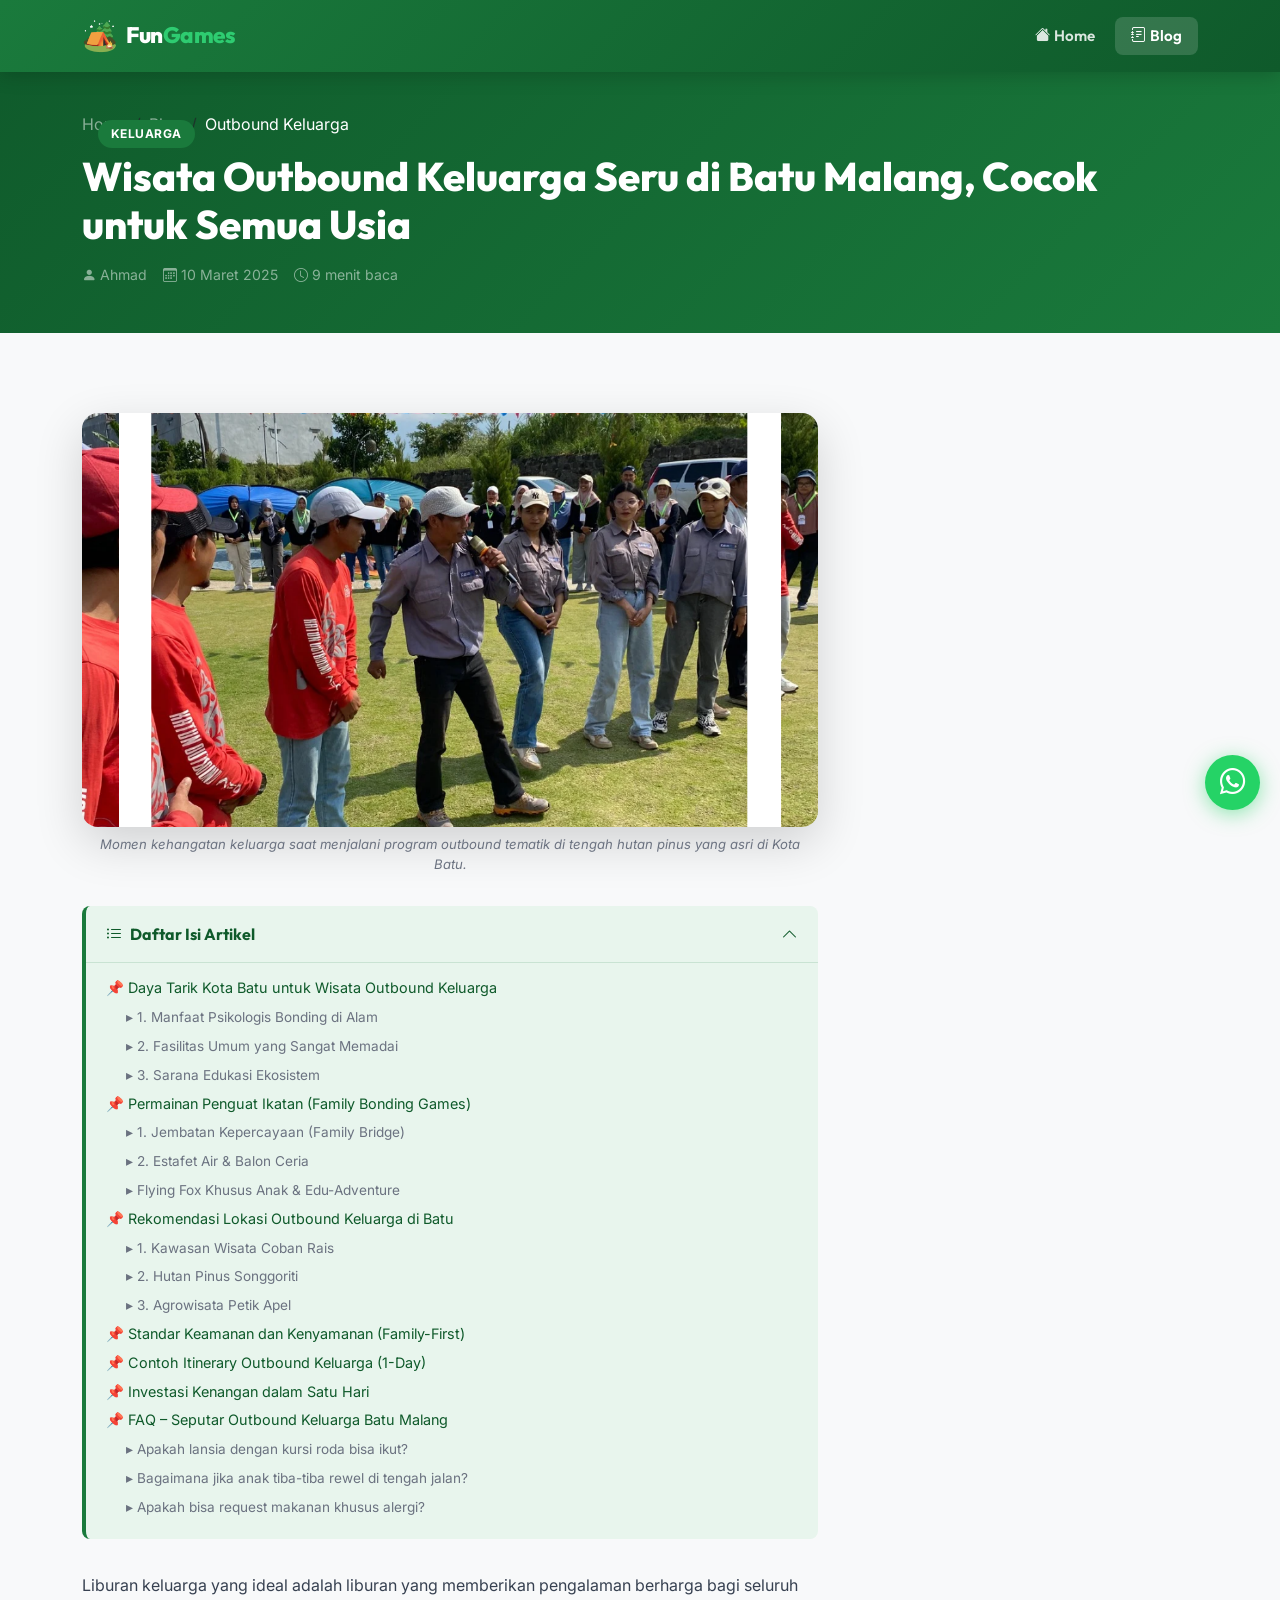
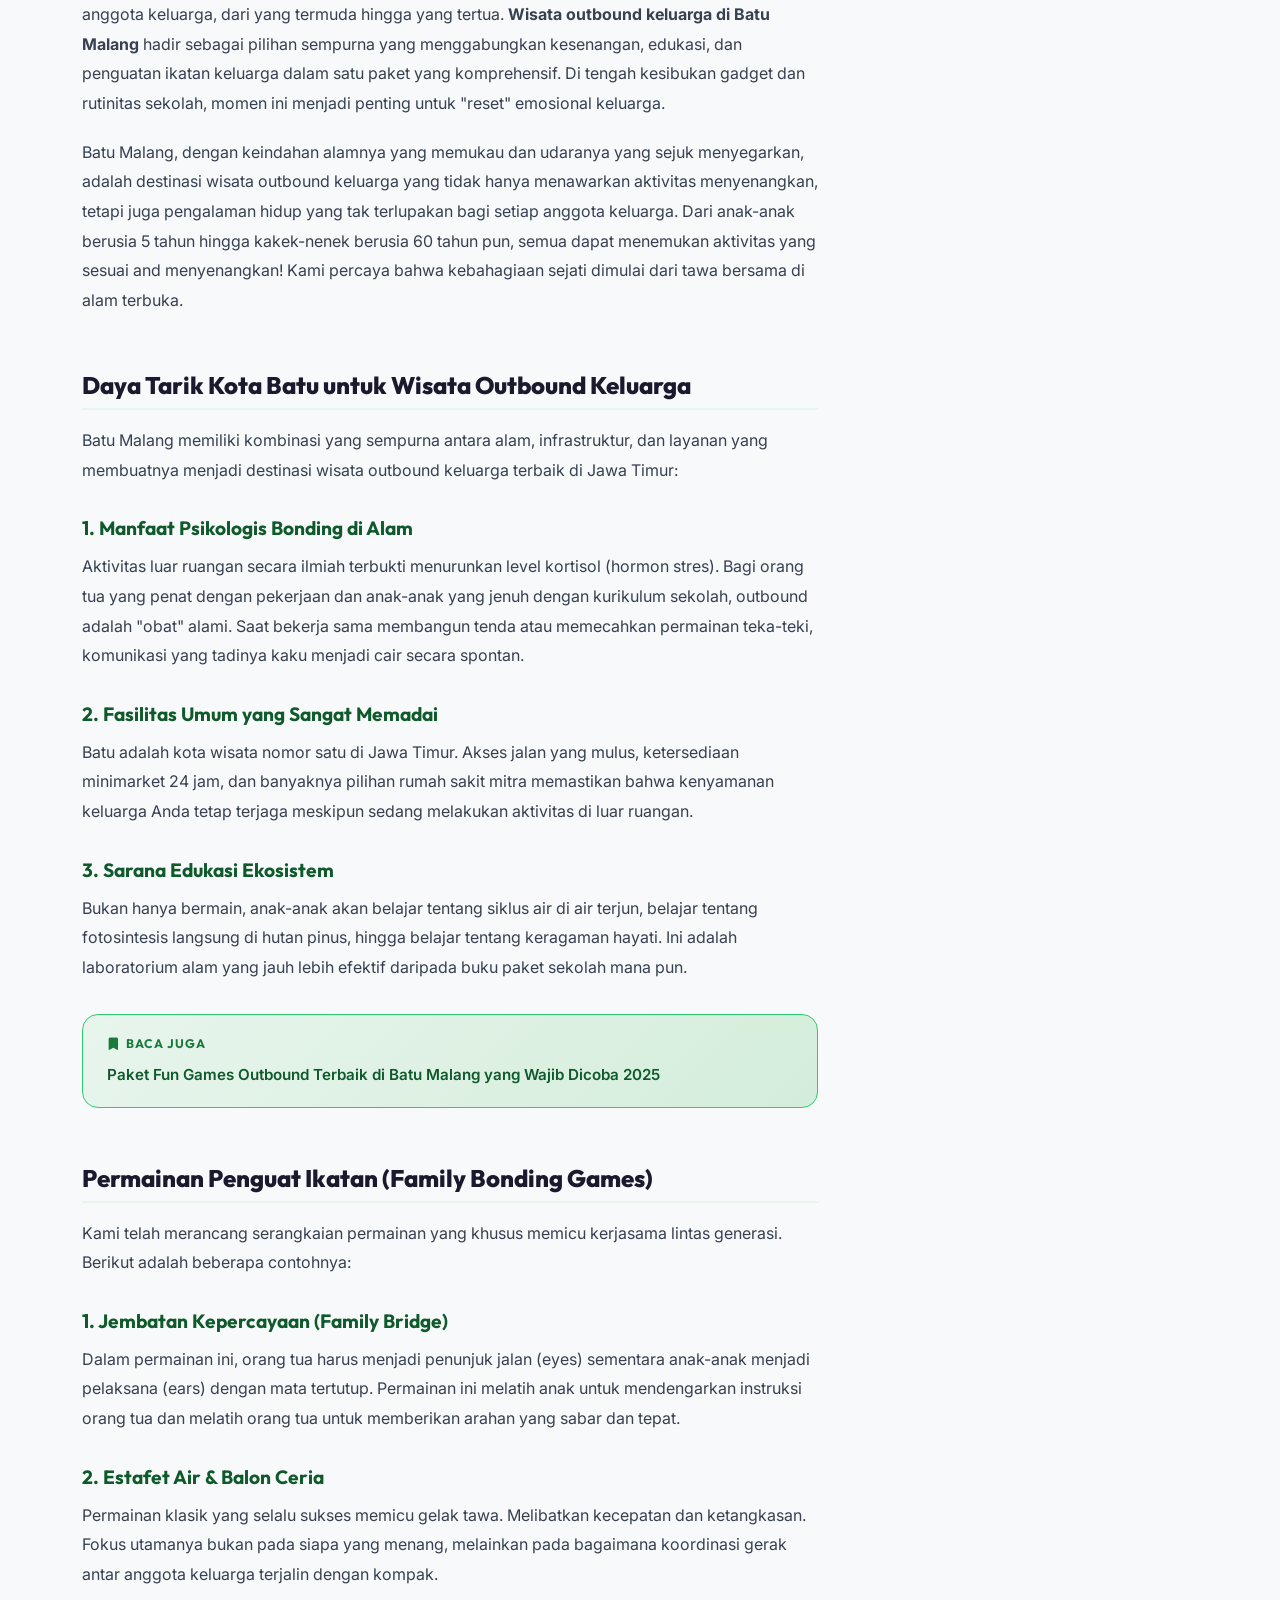
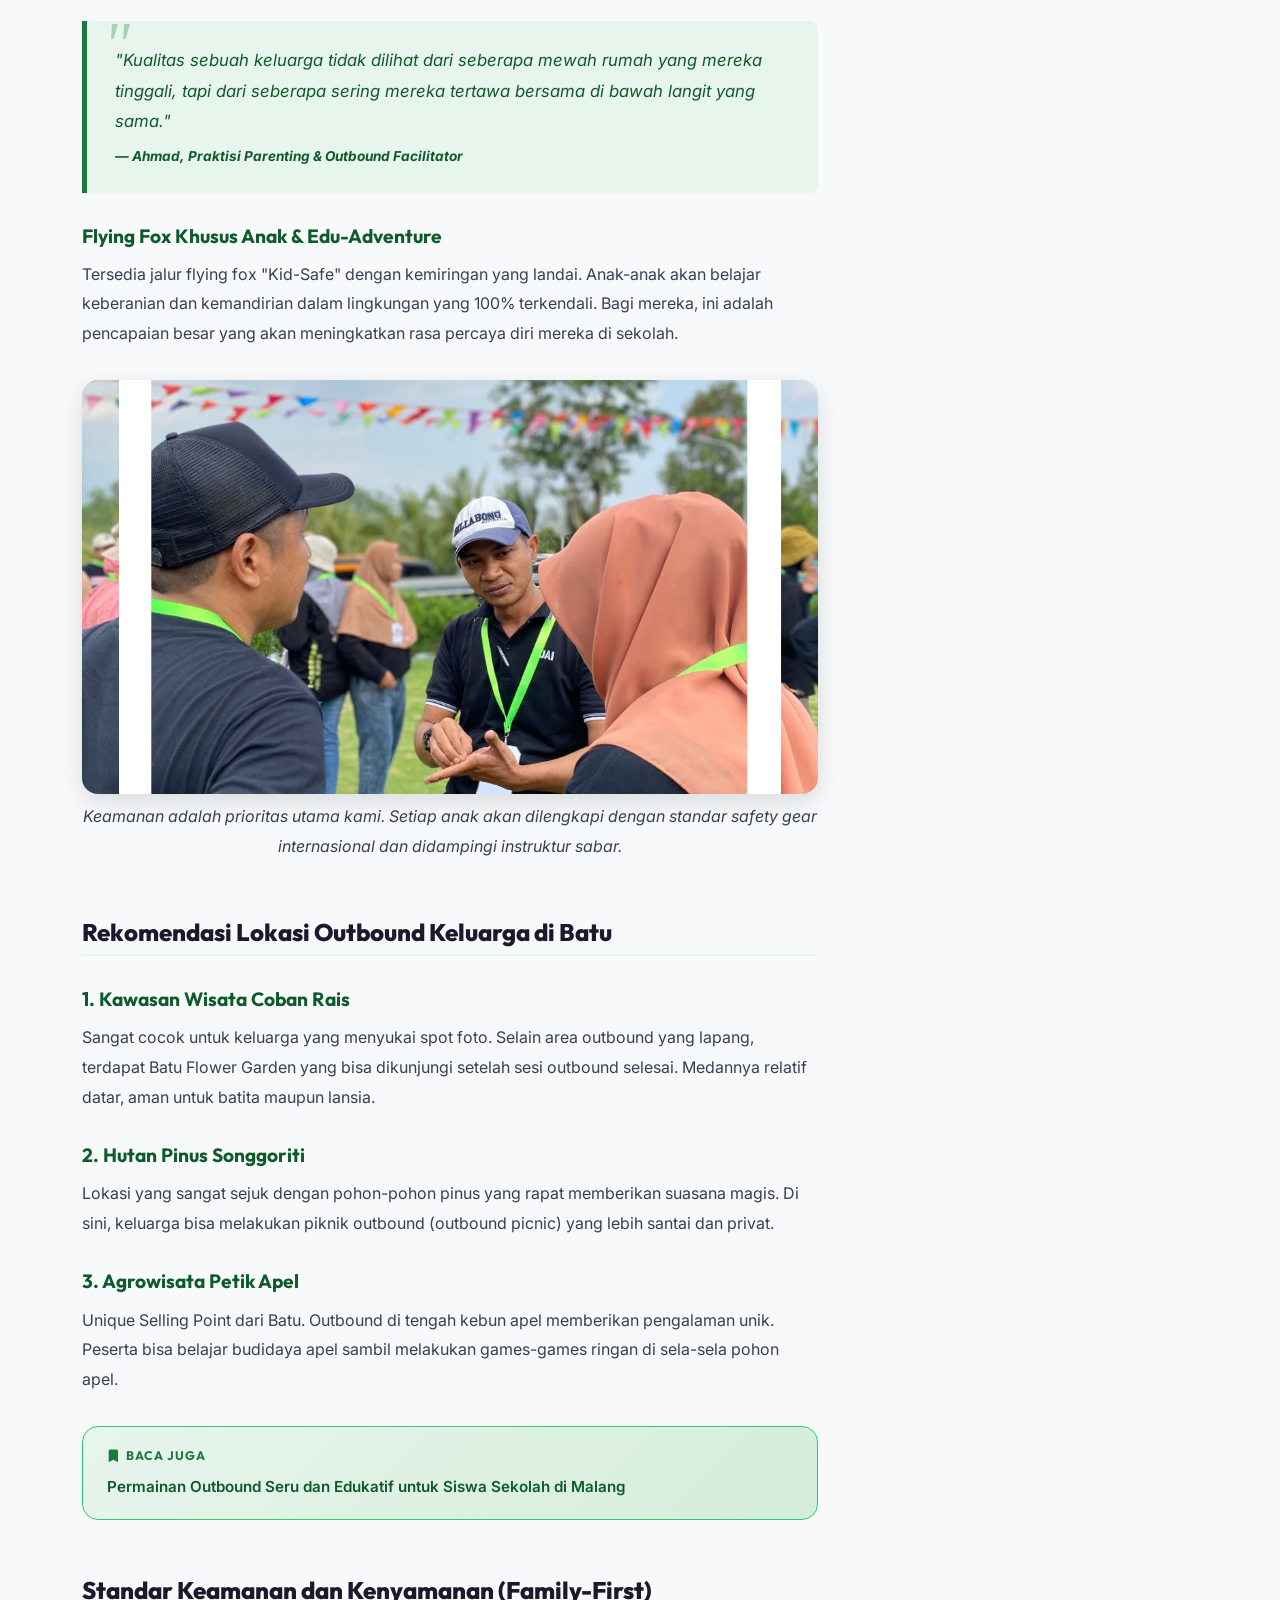
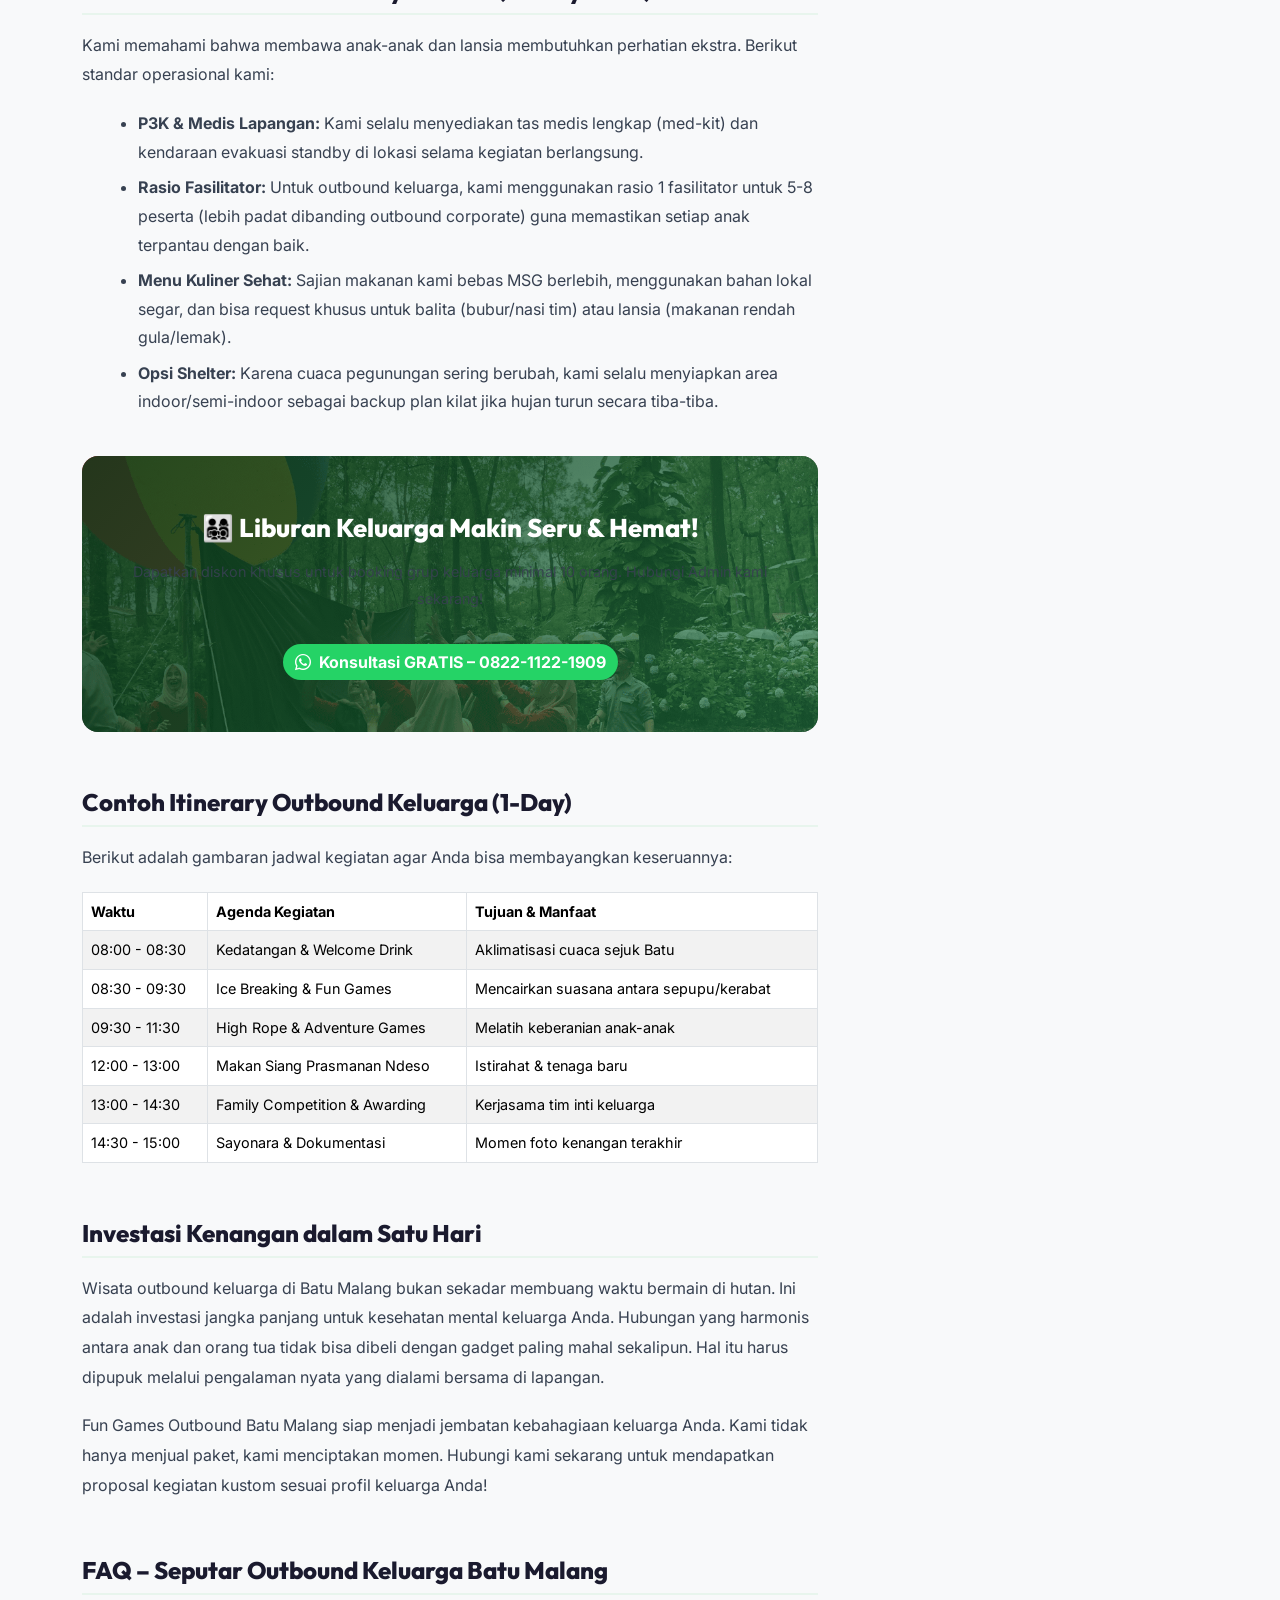
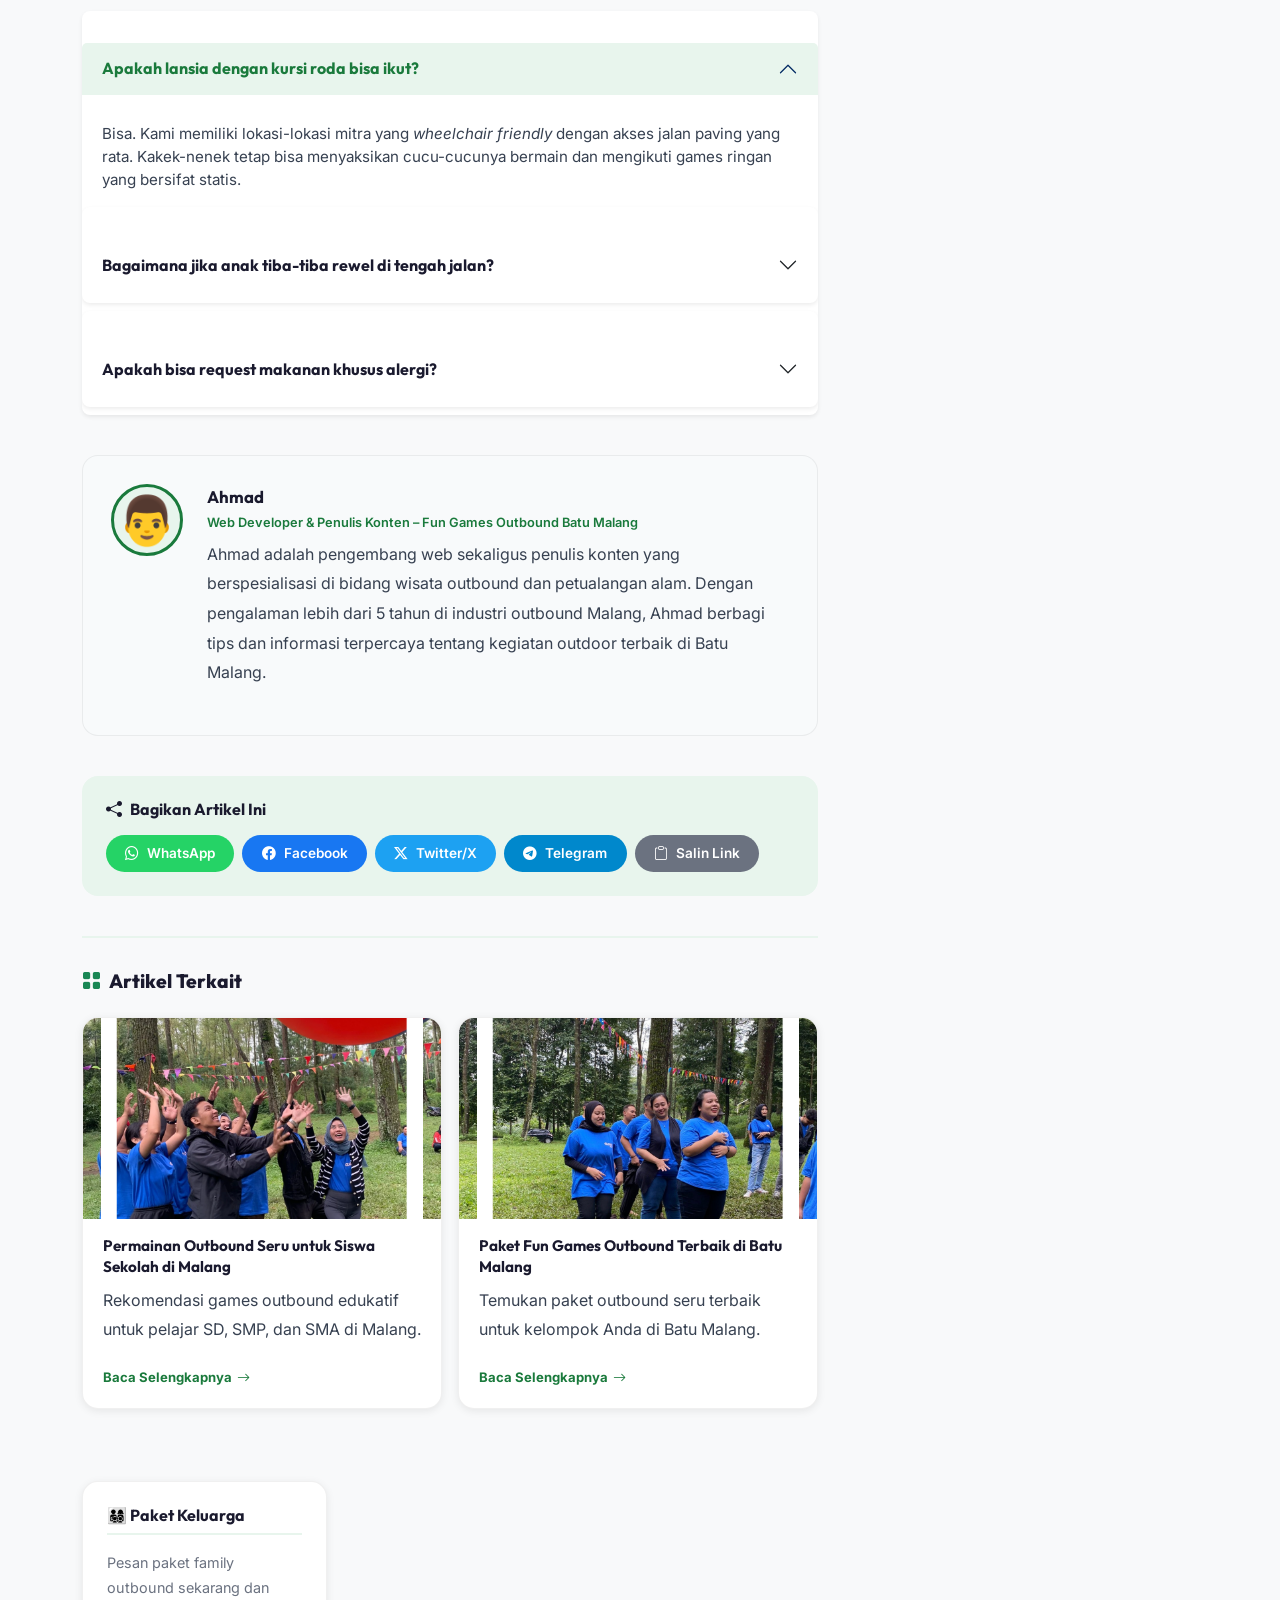
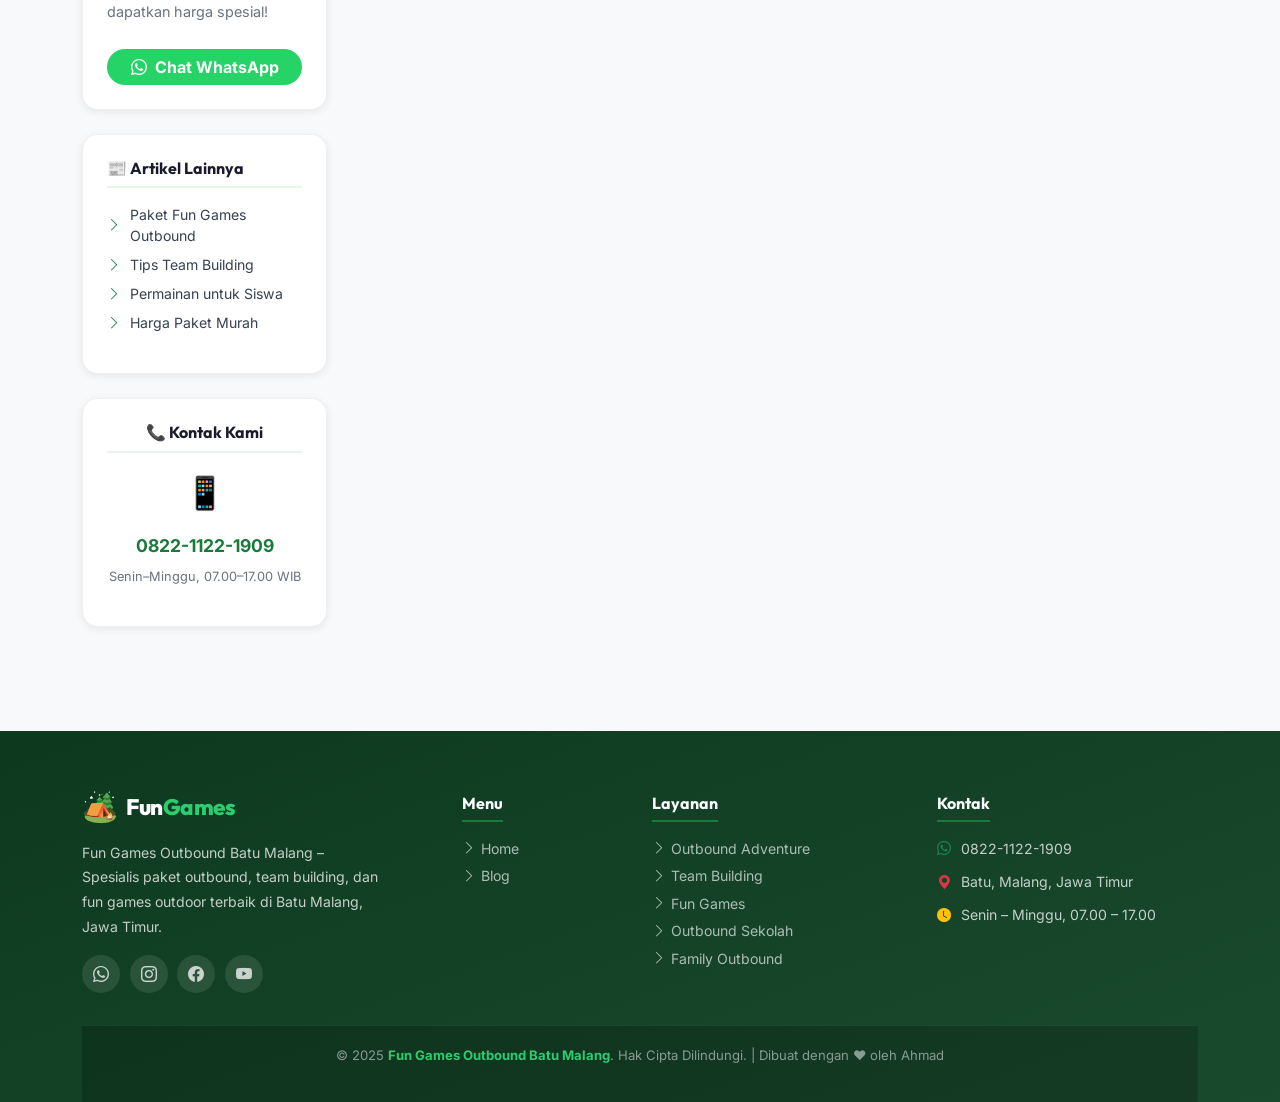
<file: wisata-outbound-keluarga-batu-malang.html>
<!DOCTYPE html>
<html lang="id">

<head>
    <meta charset="UTF-8" />
    <meta name="viewport" content="width=device-width, initial-scale=1.0, maximum-scale=1.0, user-scalable=no" />
    <meta name="description"
        content="Wisata outbound keluarga seru di Batu Malang yang cocok untuk semua usia. Temukan aktivitas menyenangkan dan aman untuk liburan keluarga Anda!" />
    <meta name="keywords"
        content="wisata outbound keluarga batu malang, outbound anak batu malang, family outbound malang, wisata keluarga batu malang, outbound seru keluarga" />
    <meta name="author" content="Ahmad" />
    <meta name="robots" content="index, follow" />
    <meta property="og:title" content="Wisata Outbound Keluarga Seru di Batu Malang, Cocok untuk Semua Usia" />
    <meta property="og:description"
        content="Batu Malang menawarkan wisata outbound keluarga yang seru dan aman. Simak rekomendasi terbaik untuk liburan keluarga Anda!" />
    <meta property="og:type" content="article" />
    <meta property="og:url"
        content="https://fungames-outbound-batumalang.netlify.app/wisata-outbound-keluarga-batu-malang.html" />
    <meta property="og:image" content="assets/img/digital marketing_20251122_215851_0026.png" />
    <meta name="twitter:card" content="summary_large_image" />
    <title>Wisata Outbound Keluarga Seru di Batu Malang, Cocok untuk Semua Usia</title>
    <link rel="canonical"
        href="https://fungames-outbound-batumalang.netlify.app/wisata-outbound-keluarga-batu-malang.html" />
    <link rel="icon" type="image/svg+xml"
        href="data:image/svg+xml,<svg xmlns='http://www.w3.org/2000/svg' viewBox='0 0 100 100'><text y='.9em' font-size='90'>🏕️</text></svg>" />
    <link rel="stylesheet" href="https://cdn.jsdelivr.net/npm/bootstrap@5.3.3/dist/css/bootstrap.min.css" />
    <link rel="stylesheet" href="https://cdn.jsdelivr.net/npm/bootstrap-icons@1.11.3/font/bootstrap-icons.min.css" />
    <link rel="preconnect" href="https://fonts.googleapis.com" />
    <link rel="preconnect" href="https://fonts.gstatic.com" crossorigin />
    <link
        href="https://fonts.googleapis.com/css2?family=Outfit:wght@400;600;700;800&family=Inter:wght@400;500;600&display=swap"
        rel="stylesheet" />
    <link rel="stylesheet" href="assets/css/style.css" />
    <script type="application/ld+json">
  {
    "@context": "https://schema.org",
    "@type": "Article",
    "headline": "Wisata Outbound Keluarga Seru di Batu Malang, Cocok untuk Semua Usia",
    "author": { "@type": "Person", "name": "Ahmad" },
    "publisher": { "@type": "Organization", "name": "Fun Games Outbound Batu Malang" },
    "datePublished": "2025-03-10",
    "image": "assets/img/digital marketing_20251122_215851_0026.png",
    "url": "https://fungames-outbound-batumalang.netlify.app/wisata-outbound-keluarga-batu-malang.html"
  }
  </script>
</head>

<body>

    <!-- ===== NAVBAR ===== -->
    <nav class="navbar navbar-expand-lg navbar-dark fixed-top" id="mainNavbar">
        <div class="container">
            <a class="navbar-brand d-flex align-items-center gap-2" href="index.html">
                <span class="brand-icon">🏕️</span>
                <span class="brand-text">Fun<span class="brand-accent">Games</span></span>
            </a>
            <button class="navbar-toggler border-0" type="button" data-bs-toggle="collapse" data-bs-target="#navMenu"
                aria-controls="navMenu" aria-expanded="false" aria-label="Toggle navigation">
                <span class="navbar-toggler-icon"></span>
            </button>
            <div class="collapse navbar-collapse" id="navMenu">
                <ul class="navbar-nav ms-auto gap-1">
                    <li class="nav-item"><a class="nav-link" href="index.html"><i
                                class="bi bi-house-fill me-1"></i>Home</a></li>
                    <li class="nav-item"><a class="nav-link active" href="blog.html"><i
                                class="bi bi-journal-text me-1"></i>Blog</a></li>
                </ul>
            </div>
        </div>
    </nav>

    <!-- ===== ARTICLE HERO ===== -->
    <section class="article-hero">
        <div class="container">
            <div class="article-hero-inner pt-2">
                <nav aria-label="breadcrumb">
                    <ol class="breadcrumb">
                        <li class="breadcrumb-item"><a href="index.html" class="text-white-50">Home</a></li>
                        <li class="breadcrumb-item"><a href="blog.html" class="text-white-50">Blog</a></li>
                        <li class="breadcrumb-item active text-white" aria-current="page">Outbound Keluarga</li>
                    </ol>
                </nav>
                <span class="blog-card-cat mb-3 d-inline-block">Keluarga</span>
                <h1 class="text-white fw-800 mb-3"
                    style="font-family:'Outfit',sans-serif;font-size:clamp(1.5rem,4vw,2.5rem);font-weight:800;line-height:1.2;">
                    Wisata Outbound Keluarga Seru di Batu Malang, Cocok untuk Semua Usia</h1>
                <div class="d-flex flex-wrap gap-3 align-items-center text-white-50" style="font-size:0.88rem;">
                    <span><i class="bi bi-person-fill me-1"></i>Ahmad</span>
                    <span><i class="bi bi-calendar3 me-1"></i>10 Maret 2025</span>
                    <span><i class="bi bi-clock me-1"></i>9 menit baca</span>
                </div>
            </div>
        </div>
    </section>

    <!-- ===== MAIN CONTENT ===== -->
    <section class="section-pad bg-light">
        <div class="container">
            <div class="row g-4">
                <div class="col-lg-8">

                    <figure class="mb-4">
                        <img src="assets/img/digital marketing_20251122_215851_0026.png"
                            alt="Keluarga besar saat mengikuti sesi foto bersama di lokasi outbound Batu Malang"
                            class="article-main-img" width="900" height="506" fetchpriority="high" />
                        <figcaption class="article-img-caption">Momen kehangatan keluarga saat menjalani program
                            outbound tematik di tengah hutan pinus yang asri di Kota Batu.</figcaption>
                    </figure>

                    <div class="toc-wrapper" id="tocWrapper">
                        <button class="toc-header" id="tocToggle" type="button" aria-expanded="true"
                            aria-controls="tocContent">
                            <span><i class="bi bi-list-ul me-2"></i>Daftar Isi Artikel</span>
                            <i class="bi bi-chevron-up" id="tocIcon"></i>
                        </button>
                        <div class="toc-content" id="tocContent"></div>
                    </div>

                    <div class="article-content">

                        <p>Liburan keluarga yang ideal adalah liburan yang memberikan pengalaman berharga bagi seluruh
                            anggota keluarga, dari yang termuda hingga yang tertua. <strong>Wisata outbound keluarga di
                                Batu Malang</strong> hadir sebagai pilihan sempurna yang menggabungkan kesenangan,
                            edukasi, dan penguatan ikatan keluarga dalam satu paket yang komprehensif. Di tengah
                            kesibukan gadget dan rutinitas sekolah, momen ini menjadi penting untuk "reset" emosional
                            keluarga.</p>

                        <p>Batu Malang, dengan keindahan alamnya yang memukau dan udaranya yang sejuk menyegarkan,
                            adalah destinasi wisata outbound keluarga yang tidak hanya menawarkan aktivitas
                            menyenangkan, tetapi juga pengalaman hidup yang tak terlupakan bagi setiap anggota keluarga.
                            Dari anak-anak berusia 5 tahun hingga kakek-nenek berusia 60 tahun pun, semua dapat
                            menemukan aktivitas yang sesuai and menyenangkan! Kami percaya bahwa kebahagiaan sejati
                            dimulai dari tawa bersama di alam terbuka.</p>

                        <h2 id="mengapa-batu-malang">Daya Tarik Kota Batu untuk Wisata Outbound Keluarga</h2>

                        <p>Batu Malang memiliki kombinasi yang sempurna antara alam, infrastruktur, dan layanan yang
                            membuatnya menjadi destinasi wisata outbound keluarga terbaik di Jawa Timur:</p>

                        <h3 id="aspek-psikologis">1. Manfaat Psikologis Bonding di Alam</h3>
                        <p>Aktivitas luar ruangan secara ilmiah terbukti menurunkan level kortisol (hormon stres). Bagi
                            orang tua yang penat dengan pekerjaan dan anak-anak yang jenuh dengan kurikulum sekolah,
                            outbound adalah "obat" alami. Saat bekerja sama membangun tenda atau memecahkan permainan
                            teka-teki, komunikasi yang tadinya kaku menjadi cair secara spontan.</p>

                        <h3 id="fasilitas-ramah-anak">2. Fasilitas Umum yang Sangat Memadai</h3>
                        <p>Batu adalah kota wisata nomor satu di Jawa Timur. Akses jalan yang mulus, ketersediaan
                            minimarket 24 jam, dan banyaknya pilihan rumah sakit mitra memastikan bahwa kenyamanan
                            keluarga Anda tetap terjaga meskipun sedang melakukan aktivitas di luar ruangan.</p>

                        <h3 id="edukasi-ekosistem">3. Sarana Edukasi Ekosistem</h3>
                        <p>Bukan hanya bermain, anak-anak akan belajar tentang siklus air di air terjun, belajar tentang
                            fotosintesis langsung di hutan pinus, hingga belajar tentang keragaman hayati. Ini adalah
                            laboratorium alam yang jauh lebih efektif daripada buku paket sekolah mana pun.</p>

                        <div class="baca-juga">
                            <div class="baca-juga-label"><i class="bi bi-bookmark-fill"></i> Baca Juga</div>
                            <a href="paket-fun-games-outbound-terbaik-batu-malang.html">Paket Fun Games Outbound Terbaik
                                di Batu Malang yang Wajib Dicoba 2025</a>
                        </div>

                        <h2 id="aktivitas-bonding">Permainan Penguat Ikatan (Family Bonding Games)</h2>

                        <p>Kami telah merancang serangkaian permainan yang khusus memicu kerjasama lintas generasi.
                            Berikut adalah beberapa contohnya:</p>

                        <h3 id="jembatan-kepercayaan">1. Jembatan Kepercayaan (Family Bridge)</h3>
                        <p>Dalam permainan ini, orang tua harus menjadi penunjuk jalan (eyes) sementara anak-anak
                            menjadi pelaksana (ears) dengan mata tertutup. Permainan ini melatih anak untuk mendengarkan
                            instruksi orang tua dan melatih orang tua untuk memberikan arahan yang sabar dan tepat.</p>

                        <h3 id="estafet-cinta">2. Estafet Air & Balon Ceria</h3>
                        <p>Permainan klasik yang selalu sukses memicu gelak tawa. Melibatkan kecepatan dan ketangkasan.
                            Fokus utamanya bukan pada siapa yang menang, melainkan pada bagaimana koordinasi gerak antar
                            anggota keluarga terjalin dengan kompak.</p>

                        <blockquote class="article-blockquote">
                            "Kualitas sebuah keluarga tidak dilihat dari seberapa mewah rumah yang mereka tinggali, tapi
                            dari seberapa sering mereka tertawa bersama di bawah langit yang sama."
                            <footer class="mt-2 fw-bold" style="font-size:0.85rem;">— Ahmad, Praktisi Parenting &
                                Outbound Facilitator</footer>
                        </blockquote>

                        <h3 id="flying-fox-mini">Flying Fox Khusus Anak & Edu-Adventure</h3>
                        <p>Tersedia jalur flying fox "Kid-Safe" dengan kemiringan yang landai. Anak-anak akan belajar
                            keberanian dan kemandirian dalam lingkungan yang 100% terkendali. Bagi mereka, ini adalah
                            pencapaian besar yang akan meningkatkan rasa percaya diri mereka di sekolah.</p>

                        <div class="support-img-wrap">
                            <img src="assets/img/digital marketing_20251122_215850_0018.png"
                                alt="Fasilitator sedang membantu anak menggunakan peralatan safety outbound" width="800"
                                height="450" loading="lazy" />
                            <p class="article-img-caption">Keamanan adalah prioritas utama kami. Setiap anak akan
                                dilengkapi dengan standar safety gear internasional dan didampingi instruktur sabar.</p>
                        </div>

                        <h2 id="lokasi-favorit">Rekomendasi Lokasi Outbound Keluarga di Batu</h2>

                        <h3 id="coban-rais">1. Kawasan Wisata Coban Rais</h3>
                        <p>Sangat cocok untuk keluarga yang menyukai spot foto. Selain area outbound yang lapang,
                            terdapat Batu Flower Garden yang bisa dikunjungi setelah sesi outbound selesai. Medannya
                            relatif datar, aman untuk batita maupun lansia.</p>

                        <h3 id="hutan-pinus">2. Hutan Pinus Songgoriti</h3>
                        <p>Lokasi yang sangat sejuk dengan pohon-pohon pinus yang rapat memberikan suasana magis. Di
                            sini, keluarga bisa melakukan piknik outbound (outbound picnic) yang lebih santai dan
                            privat.</p>

                        <h3 id="kebun-apel">3. Agrowisata Petik Apel</h3>
                        <p>Unique Selling Point dari Batu. Outbound di tengah kebun apel memberikan pengalaman unik.
                            Peserta bisa belajar budidaya apel sambil melakukan games-games ringan di sela-sela pohon
                            apel.</p>

                        <div class="baca-juga">
                            <div class="baca-juga-label"><i class="bi bi-bookmark-fill"></i> Baca Juga</div>
                            <a href="permainan-outbound-seru-untuk-siswa-malang.html">Permainan Outbound Seru dan
                                Edukatif untuk Siswa Sekolah di Malang</a>
                        </div>

                        <h2 id="safety-protocol">Standar Keamanan dan Kenyamanan (Family-First)</h2>

                        <p>Kami memahami bahwa membawa anak-anak dan lansia membutuhkan perhatian ekstra. Berikut
                            standar operasional kami:</p>

                        <ul>
                            <li><strong>P3K & Medis Lapangan:</strong> Kami selalu menyediakan tas medis lengkap
                                (med-kit) dan kendaraan evakuasi standby di lokasi selama kegiatan berlangsung.</li>
                            <li><strong>Rasio Fasilitator:</strong> Untuk outbound keluarga, kami menggunakan rasio 1
                                fasilitator untuk 5-8 peserta (lebih padat dibanding outbound corporate) guna memastikan
                                setiap anak terpantau dengan baik.</li>
                            <li><strong>Menu Kuliner Sehat:</strong> Sajian makanan kami bebas MSG berlebih, menggunakan
                                bahan lokal segar, dan bisa request khusus untuk balita (bubur/nasi tim) atau lansia
                                (makanan rendah gula/lemak).</li>
                            <li><strong>Opsi Shelter:</strong> Karena cuaca pegunungan sering berubah, kami selalu
                                menyiapkan area indoor/semi-indoor sebagai backup plan kilat jika hujan turun secara
                                tiba-tiba.</li>
                        </ul>

                        <!-- Promo Banner -->
                        <a href="https://wa.me/6282211221909?text=Halo%2C%20saya%20ingin%20info%20paket%20family%20outbound%20Batu%20Malang"
                            target="_blank" class="promo-banner d-block text-decoration-none"
                            aria-label="Konsultasi paket family outbound via WhatsApp">
                            <img src="assets/img/Salinan dari Putih dan Kuning Modern Simpel Promosi Kedai Makanan Cerita In_20251117_181300_0000.png"
                                alt="Promo paket family outbound spesial tahun 2025" width="900" height="900"
                                loading="lazy" />
                            <div class="promo-banner-overlay">
                                <div class="promo-banner-title">👨‍👩‍👧‍👦 Liburan Keluarga Makin Seru & Hemat!</div>
                                <p style="font-size:0.9rem;opacity:0.9;">Dapatkan diskon khusus untuk booking grup
                                    keluarga minimal 10 orang. Hubungi Admin kami sekarang!</p>
                                <span class="btn btn-wa"><i class="bi bi-whatsapp me-2"></i>Konsultasi GRATIS –
                                    0822-1122-1909</span>
                            </div>
                        </a>

                        <h2 id="itinerary">Contoh Itinerary Outbound Keluarga (1-Day)</h2>
                        <p>Berikut adalah gambaran jadwal kegiatan agar Anda bisa membayangkan keseruannya:</p>
                        <table class="table table-bordered table-striped" style="font-size:0.9rem;">
                            <thead class="bg-success text-white">
                                <tr>
                                    <th>Waktu</th>
                                    <th>Agenda Kegiatan</th>
                                    <th>Tujuan & Manfaat</th>
                                </tr>
                            </thead>
                            <tbody>
                                <tr>
                                    <td>08:00 - 08:30</td>
                                    <td>Kedatangan & Welcome Drink</td>
                                    <td>Aklimatisasi cuaca sejuk Batu</td>
                                </tr>
                                <tr>
                                    <td>08:30 - 09:30</td>
                                    <td>Ice Breaking & Fun Games</td>
                                    <td>Mencairkan suasana antara sepupu/kerabat</td>
                                </tr>
                                <tr>
                                    <td>09:30 - 11:30</td>
                                    <td>High Rope & Adventure Games</td>
                                    <td>Melatih keberanian anak-anak</td>
                                </tr>
                                <tr>
                                    <td>12:00 - 13:00</td>
                                    <td>Makan Siang Prasmanan Ndeso</td>
                                    <td>Istirahat & tenaga baru</td>
                                </tr>
                                <tr>
                                    <td>13:00 - 14:30</td>
                                    <td>Family Competition & Awarding</td>
                                    <td>Kerjasama tim inti keluarga</td>
                                </tr>
                                <tr>
                                    <td>14:30 - 15:00</td>
                                    <td>Sayonara & Dokumentasi</td>
                                    <td>Momen foto kenangan terakhir</td>
                                </tr>
                            </tbody>
                        </table>

                        <h2 id="kesimpulan">Investasi Kenangan dalam Satu Hari</h2>
                        <p>Wisata outbound keluarga di Batu Malang bukan sekadar membuang waktu bermain di hutan. Ini
                            adalah investasi jangka panjang untuk kesehatan mental keluarga Anda. Hubungan yang harmonis
                            antara anak dan orang tua tidak bisa dibeli dengan gadget paling mahal sekalipun. Hal itu
                            harus dipupuk melalui pengalaman nyata yang dialami bersama di lapangan.</p>

                        <p>Fun Games Outbound Batu Malang siap menjadi jembatan kebahagiaan keluarga Anda. Kami tidak
                            hanya menjual paket, kami menciptakan momen. Hubungi kami sekarang untuk mendapatkan
                            proposal kegiatan kustom sesuai profil keluarga Anda!</p>

                        <h2 id="faq">FAQ – Seputar Outbound Keluarga Batu Malang</h2>
                        <div class="faq-section">
                            <div class="accordion" id="faqAccordion">
                                <div class="accordion-item border-0 mb-2 rounded-3 overflow-hidden shadow-sm">
                                    <h3 class="accordion-header">
                                        <button class="accordion-button" type="button" data-bs-toggle="collapse"
                                            data-bs-target="#faq1">Apakah lansia dengan kursi roda bisa ikut?</button>
                                    </h3>
                                    <div id="faq1" class="accordion-collapse collapse show"
                                        data-bs-parent="#faqAccordion">
                                        <div class="accordion-body" style="font-size:0.95rem;color:#374151;">Bisa. Kami
                                            memiliki lokasi-lokasi mitra yang <em>wheelchair friendly</em> dengan akses
                                            jalan paving yang rata. Kakek-nenek tetap bisa menyaksikan cucu-cucunya
                                            bermain dan mengikuti games ringan yang bersifat statis.</div>
                                    </div>
                                    </tr>
                                    <div class="accordion-item border-0 mb-2 rounded-3 overflow-hidden shadow-sm">
                                        <h3 class="accordion-header">
                                            <button class="accordion-button collapsed" type="button"
                                                data-bs-toggle="collapse" data-bs-target="#faq2">Bagaimana jika anak
                                                tiba-tiba rewel di tengah jalan?</button>
                                        </h3>
                                        <div id="faq2" class="accordion-collapse collapse"
                                            data-bs-parent="#faqAccordion">
                                            <div class="accordion-body" style="font-size:0.95rem;color:#374151;">
                                                Fasilitator kami terlatih secara psikologis untuk menangani anak-anak.
                                                Kami akan memberikan ruang bagi anak untuk beristirahat di "Kids Zone"
                                                sementara orang tua melanjutkan beberapa sesi, atau mengajak anak
                                                melakukan aktivitas yang lebih menenangkan seperti mewarnai alam.</div>
                                        </div>
                                    </div>
                                    <div class="accordion-item border-0 mb-2 rounded-3 overflow-hidden shadow-sm">
                                        <h3 class="accordion-header">
                                            <button class="accordion-button collapsed" type="button"
                                                data-bs-toggle="collapse" data-bs-target="#faq3">Apakah bisa request
                                                makanan khusus alergi?</button>
                                        </h3>
                                        <div id="faq3" class="accordion-collapse collapse"
                                            data-bs-parent="#faqAccordion">
                                            <div class="accordion-body" style="font-size:0.95rem;color:#374151;">Sangat
                                                bisa. Mohon informasikan detail alergi (misal: seafood, kacang, atau
                                                telur) minimal 3 hari sebelum acara agar tim catering kami bisa
                                                menyiapkan menu substitusi yang aman namun tetap lezat.</div>
                                        </div>
                                    </div>
                                </div>
                            </div>

                        </div>

                        <div class="author-bio">
                            <div class="author-bio-avatar">👨</div>
                            <div>
                                <div class="author-bio-name">Ahmad</div>
                                <div class="author-bio-role">Web Developer & Penulis Konten – Fun Games Outbound Batu
                                    Malang
                                </div>
                                <p class="author-bio-desc">Ahmad adalah pengembang web sekaligus penulis konten yang
                                    berspesialisasi di bidang wisata outbound dan petualangan alam. Dengan pengalaman
                                    lebih
                                    dari 5 tahun di industri outbound Malang, Ahmad berbagi tips dan informasi
                                    terpercaya
                                    tentang kegiatan outdoor terbaik di Batu Malang.</p>
                            </div>
                        </div>

                        <div class="share-section">
                            <h5><i class="bi bi-share-fill me-2"></i>Bagikan Artikel Ini</h5>
                            <div class="d-flex flex-wrap gap-2">
                                <a href="#" id="shareWa" target="_blank" class="share-btn share-wa"><i
                                        class="bi bi-whatsapp"></i> WhatsApp</a>
                                <a href="#" id="shareFb" target="_blank" class="share-btn share-fb"><i
                                        class="bi bi-facebook"></i> Facebook</a>
                                <a href="#" id="shareTw" target="_blank" class="share-btn share-tw"><i
                                        class="bi bi-twitter-x"></i> Twitter/X</a>
                                <a href="#" id="shareTg" target="_blank" class="share-btn share-tg"><i
                                        class="bi bi-telegram"></i> Telegram</a>
                                <button id="shareCopy" class="share-btn share-copy"><i class="bi bi-clipboard"></i>
                                    Salin
                                    Link</button>
                            </div>
                        </div>

                        <div class="related-articles">
                            <h4><i class="bi bi-grid-fill me-2 text-success"></i>Artikel Terkait</h4>
                            <div class="row g-3">
                                <div class="col-sm-6">
                                    <div class="related-card">
                                        <img src="assets/img/HUB _ 0822 - 1122 - 1909_20251119_195956_0029.png"
                                            alt="Permainan outbound siswa sekolah Malang" class="related-card-img"
                                            width="500" height="281" loading="lazy" />
                                        <div class="related-card-body">
                                            <div class="related-card-title">Permainan Outbound Seru untuk Siswa Sekolah
                                                di
                                                Malang</div>
                                            <p class="related-card-desc">Rekomendasi games outbound edukatif untuk
                                                pelajar
                                                SD, SMP, dan SMA di Malang.</p>
                                            <a href="permainan-outbound-seru-untuk-siswa-malang.html"
                                                class="related-card-link">Baca Selengkapnya <i
                                                    class="bi bi-arrow-right"></i></a>
                                        </div>
                                    </div>
                                </div>
                                <div class="col-sm-6">
                                    <div class="related-card">
                                        <img src="assets/img/HUB _ 0822 - 1122 - 1909_20251119_195954_0018.png"
                                            alt="Paket fun games outbound terbaik Batu Malang" class="related-card-img"
                                            width="500" height="281" loading="lazy" />
                                        <div class="related-card-body">
                                            <div class="related-card-title">Paket Fun Games Outbound Terbaik di Batu
                                                Malang
                                            </div>
                                            <p class="related-card-desc">Temukan paket outbound seru terbaik untuk
                                                kelompok
                                                Anda di Batu Malang.</p>
                                            <a href="paket-fun-games-outbound-terbaik-batu-malang.html"
                                                class="related-card-link">Baca Selengkapnya <i
                                                    class="bi bi-arrow-right"></i></a>
                                        </div>
                                    </div>
                                </div>
                            </div>
                        </div>

                    </div>

                    <div class="col-lg-4">
                        <div class="sidebar-card">
                            <h4>👨‍👩‍👧‍👦 Paket Keluarga</h4>
                            <p style="font-size:0.9rem;color:#6b7280;line-height:1.7;">Pesan paket family outbound
                                sekarang
                                dan dapatkan harga spesial!</p>
                            <a href="https://wa.me/6282211221909?text=Halo%2C%20saya%20ingin%20pesan%20paket%20family%20outbound%20Batu%20Malang"
                                target="_blank" class="btn btn-wa w-100 mt-2"><i class="bi bi-whatsapp me-2"></i>Chat
                                WhatsApp</a>
                        </div>
                        <div class="sidebar-card">
                            <h4>📰 Artikel Lainnya</h4>
                            <ul class="footer-links" style="color:inherit;">
                                <li class="mb-2"><a href="paket-fun-games-outbound-terbaik-batu-malang.html"
                                        style="color:#374151;font-size:0.88rem;"><i
                                            class="bi bi-chevron-right text-success me-1"></i>Paket Fun Games
                                        Outbound</a>
                                </li>
                                <li class="mb-2"><a href="tips-team-building-outbound-batu-malang.html"
                                        style="color:#374151;font-size:0.88rem;"><i
                                            class="bi bi-chevron-right text-success me-1"></i>Tips Team Building</a>
                                </li>
                                <li class="mb-2"><a href="permainan-outbound-seru-untuk-siswa-malang.html"
                                        style="color:#374151;font-size:0.88rem;"><i
                                            class="bi bi-chevron-right text-success me-1"></i>Permainan untuk Siswa</a>
                                </li>
                                <li class="mb-2"><a href="harga-paket-outbound-murah-batu-malang.html"
                                        style="color:#374151;font-size:0.88rem;"><i
                                            class="bi bi-chevron-right text-success me-1"></i>Harga Paket Murah</a></li>
                            </ul>
                        </div>
                        <div class="sidebar-card text-center">
                            <h4>📞 Kontak Kami</h4>
                            <p style="font-size:2rem;">📱</p>
                            <a href="https://wa.me/6282211221909" target="_blank"
                                style="font-size:1.1rem;font-weight:700;color:#1a7a3c;">0822-1122-1909</a>
                            <p class="mt-2" style="font-size:0.8rem;color:#6b7280;">Senin–Minggu, 07.00–17.00 WIB</p>
                        </div>
                    </div>
                </div>
            </div>
    </section>

    <footer class="site-footer">
        <div class="container">
            <div class="row g-4">
                <div class="col-lg-4 col-md-6">
                    <a class="footer-brand d-flex align-items-center gap-2 mb-3" href="index.html">
                        <span class="brand-icon">🏕️</span>
                        <span class="brand-text text-white">Fun<span class="brand-accent">Games</span></span>
                    </a>
                    <p class="footer-desc">Fun Games Outbound Batu Malang – Spesialis paket outbound, team building, dan
                        fun games outdoor terbaik di Batu Malang, Jawa Timur.</p>
                    <div class="footer-social mt-3">
                        <a href="https://wa.me/6282211221909" target="_blank" class="social-btn"
                            aria-label="WhatsApp"><i class="bi bi-whatsapp"></i></a>
                        <a href="#" class="social-btn" aria-label="Instagram"><i class="bi bi-instagram"></i></a>
                        <a href="#" class="social-btn" aria-label="Facebook"><i class="bi bi-facebook"></i></a>
                        <a href="#" class="social-btn" aria-label="YouTube"><i class="bi bi-youtube"></i></a>
                    </div>
                </div>
                <div class="col-lg-2 col-md-6">
                    <h4 class="footer-heading">Menu</h4>
                    <ul class="footer-links">
                        <li><a href="index.html"><i class="bi bi-chevron-right"></i>Home</a></li>
                        <li><a href="blog.html"><i class="bi bi-chevron-right"></i>Blog</a></li>
                    </ul>
                </div>
                <div class="col-lg-3 col-md-6">
                    <h4 class="footer-heading">Layanan</h4>
                    <ul class="footer-links">
                        <li><a href="https://wa.me/6282211221909?text=Info%20Outbound%20Adventure"><i
                                    class="bi bi-chevron-right"></i>Outbound Adventure</a></li>
                        <li><a href="https://wa.me/6282211221909?text=Info%20Team%20Building"><i
                                    class="bi bi-chevron-right"></i>Team Building</a></li>
                        <li><a href="https://wa.me/6282211221909?text=Info%20Fun%20Games"><i
                                    class="bi bi-chevron-right"></i>Fun Games</a></li>
                        <li><a href="https://wa.me/6282211221909?text=Info%20Outbound%20Sekolah"><i
                                    class="bi bi-chevron-right"></i>Outbound Sekolah</a></li>
                        <li><a href="https://wa.me/6282211221909?text=Info%20Family%20Outbound"><i
                                    class="bi bi-chevron-right"></i>Family Outbound</a></li>
                    </ul>
                </div>
                <div class="col-lg-3 col-md-6">
                    <h4 class="footer-heading">Kontak</h4>
                    <ul class="footer-contact">
                        <li><i class="bi bi-whatsapp text-success"></i> <a href="https://wa.me/6282211221909"
                                target="_blank">0822-1122-1909</a></li>
                        <li><i class="bi bi-geo-alt-fill text-danger"></i> Batu, Malang, Jawa Timur</li>
                        <li><i class="bi bi-clock-fill text-warning"></i> Senin – Minggu, 07.00 – 17.00</li>
                    </ul>
                </div>
            </div>
            <hr class="footer-divider" />
            <div class="footer-bottom text-center">
                <p>© 2025 <strong>Fun Games Outbound Batu Malang</strong>. Hak Cipta Dilindungi. | Dibuat dengan ❤️ oleh
                    Ahmad</p>
            </div>
        </div>
    </footer>

    <a href="https://wa.me/6282211221909?text=Halo%2C%20saya%20ingin%20info%20family%20outbound%20Fun%20Games%20Batu%20Malang"
        target="_blank" class="wa-float" id="waFloat" aria-label="Chat WhatsApp">
        <i class="bi bi-whatsapp"></i>
        <span class="wa-tooltip">Chat Kami!</span>
    </a>
    <button class="scroll-top" id="scrollTop" aria-label="Scroll ke atas"><i class="bi bi-chevron-up"></i></button>

    <script src="https://cdn.jsdelivr.net/npm/bootstrap@5.3.3/dist/js/bootstrap.bundle.min.js"></script>
    <script src="assets/js/main.js"></script>
</body>

</html>
</file>
<file: assets/css/style.css>
/* ===================================================
   Fun Games Outbound Batu Malang – Main Stylesheet
   Author: Ahmad
   =================================================== */

/* ===== CSS VARIABLES ===== */
:root {
  --green-primary: #1a7a3c;
  --green-dark: #0f5a2b;
  --green-light: #e8f5ed;
  --green-accent: #2ecc71;
  --orange-accent: #f39c12;
  --text-dark: #1a1a2e;
  --text-muted: #6b7280;
  --bg-light: #f8fafb;
  --white: #ffffff;
  --shadow-sm: 0 2px 8px rgba(0,0,0,0.08);
  --shadow-md: 0 8px 24px rgba(0,0,0,0.12);
  --shadow-lg: 0 16px 48px rgba(0,0,0,0.16);
  --radius-sm: 8px;
  --radius-md: 16px;
  --radius-lg: 24px;
  --transition: all 0.3s ease;
  --navbar-height: 72px;
  --font-heading: 'Outfit', sans-serif;
  --font-body: 'Inter', sans-serif;
}

/* ===== GLOBAL RESET & BASE ===== */
*, *::before, *::after {
  box-sizing: border-box;
  margin: 0;
  padding: 0;
}

html {
  scroll-behavior: smooth;
  overflow-x: hidden;
}

body {
  font-family: var(--font-body);
  color: var(--text-dark);
  background: var(--white);
  overflow-x: hidden;
  width: 100%;
  max-width: 100vw;
}

img {
  max-width: 100%;
  height: auto;
  display: block;
}

a {
  text-decoration: none;
  transition: var(--transition);
}

/* ===== NAVBAR ===== */
#mainNavbar {
  background: linear-gradient(135deg, var(--green-primary) 0%, var(--green-dark) 100%);
  box-shadow: 0 2px 20px rgba(0,0,0,0.2);
  padding: 0.75rem 0;
  min-height: var(--navbar-height);
  transition: var(--transition);
  z-index: 1050;
}

#mainNavbar.scrolled {
  background: rgba(15, 90, 43, 0.97);
  backdrop-filter: blur(10px);
  padding: 0.5rem 0;
}

.brand-icon {
  font-size: 1.8rem;
  line-height: 1;
}

.brand-text {
  font-family: var(--font-heading);
  font-weight: 800;
  font-size: 1.4rem;
  color: var(--white);
  letter-spacing: -0.5px;
}

.brand-accent {
  color: var(--green-accent);
}

.navbar-nav .nav-link {
  font-family: var(--font-heading);
  font-weight: 600;
  font-size: 0.95rem;
  color: rgba(255,255,255,0.85) !important;
  padding: 0.5rem 1rem !important;
  border-radius: var(--radius-sm);
  transition: var(--transition);
}

.navbar-nav .nav-link:hover,
.navbar-nav .nav-link.active {
  color: var(--white) !important;
  background: rgba(255,255,255,0.15);
}

.navbar-toggler {
  padding: 4px 8px;
  outline: none !important;
  box-shadow: none !important;
}

.navbar-toggler:focus {
  box-shadow: none !important;
}

/* ===== HERO SECTION ===== */
.hero-section {
  position: relative;
  min-height: 100vh;
  background: url('https://images.unsplash.com/photo-1506905925346-21bda4d32df4?w=1600&q=80') center center / cover no-repeat;
  display: flex;
  align-items: center;
  justify-content: center;
  overflow: hidden;
}

.hero-overlay {
  position: absolute;
  inset: 0;
  background: linear-gradient(160deg, rgba(10,60,25,0.82) 0%, rgba(26,122,60,0.65) 60%, rgba(10,40,20,0.85) 100%);
}

.hero-content {
  position: relative;
  z-index: 2;
  padding-top: var(--navbar-height);
}

.hero-badge {
  display: inline-block;
  background: rgba(255,255,255,0.15);
  backdrop-filter: blur(8px);
  border: 1px solid rgba(255,255,255,0.3);
  color: #fff;
  padding: 0.4rem 1.2rem;
  border-radius: 50px;
  font-size: 0.9rem;
  font-weight: 600;
  letter-spacing: 0.5px;
}

.hero-title {
  font-family: var(--font-heading);
  font-size: clamp(2rem, 6vw, 4rem);
  font-weight: 800;
  line-height: 1.15;
  text-shadow: 0 2px 20px rgba(0,0,0,0.4);
}

.hero-title-accent {
  color: var(--green-accent);
}

.hero-subtitle {
  font-size: clamp(0.95rem, 2.5vw, 1.2rem);
  max-width: 680px;
  margin: 0 auto;
  opacity: 0.9;
  line-height: 1.7;
}

.hero-stats {
  gap: 2rem;
}

.hero-stat {
  display: flex;
  flex-direction: column;
  align-items: center;
}

.stat-num {
  font-family: var(--font-heading);
  font-size: 2rem;
  font-weight: 800;
  color: var(--green-accent);
  line-height: 1;
}

.stat-label {
  font-size: 0.8rem;
  opacity: 0.8;
  margin-top: 4px;
}

.hero-scroll-hint {
  position: absolute;
  bottom: 2rem;
  left: 50%;
  transform: translateX(-50%);
  color: rgba(255,255,255,0.7);
  font-size: 1.5rem;
  animation: bounce 2s infinite;
  z-index: 2;
}

@keyframes bounce {
  0%, 100% { transform: translateX(-50%) translateY(0); }
  50% { transform: translateX(-50%) translateY(10px); }
}

/* ===== PAGE HEADER ===== */
.page-header {
  position: relative;
  background: url('https://images.unsplash.com/photo-1469474968028-56623f02e42e?w=1600&q=80') center center / cover no-repeat;
  padding: calc(var(--navbar-height) + 3rem) 0 3rem;
  text-align: center;
}

.page-header-overlay {
  position: absolute;
  inset: 0;
  background: linear-gradient(135deg, rgba(10,60,25,0.85) 0%, rgba(26,122,60,0.75) 100%);
}

.page-header .container {
  position: relative;
  z-index: 2;
}

.page-header-title {
  font-family: var(--font-heading);
  font-size: clamp(1.8rem, 5vw, 3rem);
  font-weight: 800;
  margin-bottom: 0.75rem;
}

.page-header-sub {
  font-size: 1rem;
  opacity: 0.9;
  max-width: 600px;
  margin: 0 auto 1rem;
}

.breadcrumb-dark .breadcrumb-item + .breadcrumb-item::before {
  color: rgba(255,255,255,0.5);
}

/* ===== ARTICLE HEADER ===== */
.article-header {
  position: relative;
  padding-top: var(--navbar-height);
  background: linear-gradient(135deg, var(--green-dark) 0%, var(--green-primary) 100%);
  padding-bottom: 2rem;
}

/* ===== SECTION PADDING ===== */
.section-pad {
  padding: 80px 0;
}

.bg-green-light {
  background: var(--green-light);
}

/* ===== SECTION LABELS & TITLES ===== */
.section-label {
  font-family: var(--font-heading);
  font-size: 0.85rem;
  font-weight: 700;
  color: var(--green-primary);
  text-transform: uppercase;
  letter-spacing: 2px;
  margin-bottom: 0.5rem;
  display: block;
}

.section-title {
  font-family: var(--font-heading);
  font-size: clamp(1.5rem, 4vw, 2.2rem);
  font-weight: 800;
  color: var(--text-dark);
  line-height: 1.25;
  margin-bottom: 1rem;
}

.section-text {
  font-size: 1rem;
  color: var(--text-muted);
  line-height: 1.8;
}

/* ===== FEATURE LIST ===== */
.feature-list {
  list-style: none;
  padding: 0;
}

.feature-list li {
  padding: 0.4rem 0;
  font-size: 0.97rem;
  color: var(--text-dark);
}

/* ===== SERVICE CARDS ===== */
.service-card {
  background: var(--white);
  border-radius: var(--radius-md);
  padding: 2rem 1.5rem;
  box-shadow: var(--shadow-sm);
  border: 1px solid rgba(0,0,0,0.05);
  transition: var(--transition);
  display: flex;
  flex-direction: column;
  gap: 0.75rem;
}

.service-card:hover {
  transform: translateY(-6px);
  box-shadow: var(--shadow-lg);
  border-color: var(--green-accent);
}

.service-icon {
  font-size: 2.5rem;
  line-height: 1;
}

.service-title {
  font-family: var(--font-heading);
  font-size: 1.2rem;
  font-weight: 700;
  color: var(--text-dark);
}

.service-desc {
  font-size: 0.92rem;
  color: var(--text-muted);
  line-height: 1.7;
  flex: 1;
}

/* ===== GALLERY ===== */
.gallery-item {
  overflow: hidden;
  border-radius: var(--radius-md);
  box-shadow: var(--shadow-sm);
  aspect-ratio: 4/3;
}

.gallery-item img {
  width: 100%;
  height: 100%;
  object-fit: cover;
  transition: transform 0.4s ease;
}

.gallery-item:hover img {
  transform: scale(1.05);
}

/* ===== TESTIMONIALS ===== */
.testi-card {
  background: var(--white);
  border-radius: var(--radius-md);
  padding: 1.75rem;
  box-shadow: var(--shadow-sm);
  border-left: 4px solid var(--green-primary);
  transition: var(--transition);
}

.testi-card:hover {
  transform: translateY(-4px);
  box-shadow: var(--shadow-md);
}

.testi-stars {
  font-size: 1rem;
  margin-bottom: 0.75rem;
}

.testi-text {
  font-size: 0.95rem;
  color: var(--text-muted);
  font-style: italic;
  line-height: 1.8;
  margin-bottom: 1rem;
}

.testi-author {
  display: flex;
  align-items: center;
  gap: 0.75rem;
}

.testi-avatar {
  font-size: 2rem;
  background: var(--green-light);
  border-radius: 50%;
  width: 48px;
  height: 48px;
  display: flex;
  align-items: center;
  justify-content: center;
}

.testi-author strong {
  display: block;
  font-size: 0.9rem;
  color: var(--text-dark);
}

.testi-author span {
  font-size: 0.78rem;
  color: var(--text-muted);
}

/* ===== CTA SECTION ===== */
.cta-section {
  background: linear-gradient(135deg, var(--green-dark) 0%, var(--green-primary) 50%, #27ae60 100%);
  padding: 80px 0;
  position: relative;
  overflow: hidden;
}

.cta-section::before {
  content: '';
  position: absolute;
  inset: 0;
  background: url("data:image/svg+xml,%3Csvg width='60' height='60' viewBox='0 0 60 60' xmlns='http://www.w3.org/2000/svg'%3E%3Cg fill='none' fill-rule='evenodd'%3E%3Cg fill='%23ffffff' fill-opacity='0.04'%3E%3Cpath d='M36 34v-4h-2v4h-4v2h4v4h2v-4h4v-2h-4zm0-30V0h-2v4h-4v2h4v4h2V6h4V4h-4zM6 34v-4H4v4H0v2h4v4h2v-4h4v-2H6zM6 4V0H4v4H0v2h4v4h2V6h4V4H6z'/%3E%3C/g%3E%3C/g%3E%3C/svg%3E");
}

.cta-title {
  font-family: var(--font-heading);
  font-size: clamp(1.5rem, 4vw, 2.5rem);
  font-weight: 800;
  position: relative;
}

.cta-text {
  font-size: 1rem;
  opacity: 0.9;
  max-width: 500px;
  margin: 0.75rem auto 0;
  position: relative;
}

/* ===== BLOG CARDS ===== */
.blog-card {
  background: var(--white);
  border-radius: var(--radius-md);
  overflow: hidden;
  box-shadow: var(--shadow-sm);
  border: 1px solid rgba(0,0,0,0.06);
  transition: var(--transition);
  display: flex;
  flex-direction: column;
}

.blog-card:hover {
  transform: translateY(-6px);
  box-shadow: var(--shadow-lg);
}

.blog-card-img-link {
  position: relative;
  display: block;
  overflow: hidden;
  aspect-ratio: 3/2;
}

.blog-card-img {
  width: 100%;
  height: 100%;
  object-fit: cover;
  transition: transform 0.4s ease;
}

.blog-card:hover .blog-card-img {
  transform: scale(1.06);
}

.blog-card-cat {
  position: absolute;
  top: 1rem;
  left: 1rem;
  background: var(--green-primary);
  color: #fff;
  font-size: 0.75rem;
  font-weight: 700;
  padding: 0.3rem 0.8rem;
  border-radius: 50px;
  text-transform: uppercase;
  letter-spacing: 0.5px;
}

.blog-card-body {
  padding: 1.5rem;
  display: flex;
  flex-direction: column;
  flex: 1;
  gap: 0.6rem;
}

.blog-card-meta {
  display: flex;
  gap: 1rem;
  font-size: 0.78rem;
  color: var(--text-muted);
}

.blog-card-meta span {
  display: flex;
  align-items: center;
  gap: 0.3rem;
}

.blog-card-title {
  font-family: var(--font-heading);
  font-size: 1.05rem;
  font-weight: 700;
  line-height: 1.4;
  margin: 0;
}

.blog-card-title a {
  color: var(--text-dark);
}

.blog-card-title a:hover {
  color: var(--green-primary);
}

.blog-card-desc {
  font-size: 0.88rem;
  color: var(--text-muted);
  line-height: 1.7;
  flex: 1;
}

.blog-card-btn {
  display: inline-flex;
  align-items: center;
  gap: 0.4rem;
  font-size: 0.85rem;
  font-weight: 700;
  color: var(--green-primary);
  margin-top: 0.5rem;
}

.blog-card-btn:hover {
  color: var(--green-dark);
  gap: 0.7rem;
}

/* ===== ARTICLE PAGE STYLES ===== */
.article-hero {
  position: relative;
  background: linear-gradient(135deg, var(--green-dark), var(--green-primary));
  padding: calc(var(--navbar-height) + 2rem) 0 3rem;
}

.article-hero-inner {
  position: relative;
  z-index: 2;
}

.article-main-img {
  width: 100%;
  height: auto;
  border-radius: var(--radius-md);
  box-shadow: var(--shadow-lg);
  object-fit: cover;
  aspect-ratio: 16/9;
}

.article-img-caption {
  font-size: 0.82rem;
  color: var(--text-muted);
  text-align: center;
  margin-top: 0.5rem;
  font-style: italic;
}

/* ===== TOC ===== */
.toc-wrapper {
  background: var(--green-light);
  border-left: 4px solid var(--green-primary);
  border-radius: var(--radius-sm);
  margin: 2rem 0;
  overflow: hidden;
}

.toc-header {
  display: flex;
  align-items: center;
  justify-content: space-between;
  padding: 1rem 1.25rem;
  cursor: pointer;
  font-family: var(--font-heading);
  font-weight: 700;
  font-size: 1rem;
  color: var(--green-dark);
  background: none;
  border: none;
  width: 100%;
  text-align: left;
}

.toc-header:hover {
  background: rgba(26,122,60,0.05);
}

.toc-content {
  padding: 0 1.25rem 1rem;
  border-top: 1px solid rgba(26,122,60,0.15);
}

.toc-list {
  list-style: none;
  padding: 0;
  margin: 0.75rem 0 0;
}

.toc-list li {
  margin: 0.3rem 0;
}

.toc-list a {
  font-size: 0.9rem;
  color: var(--green-dark);
  display: inline-flex;
  align-items: center;
  gap: 0.4rem;
}

.toc-list a:hover {
  color: var(--green-primary);
  text-decoration: underline;
}

.toc-list .toc-h3 {
  padding-left: 1.25rem;
}

.toc-list .toc-h3 a {
  font-size: 0.85rem;
  color: var(--text-muted);
}

/* ===== ARTICLE CONTENT ===== */
.article-content h2 {
  font-family: var(--font-heading);
  font-size: 1.5rem;
  font-weight: 800;
  color: var(--text-dark);
  margin: 2.5rem 0 1rem;
  padding-top: 1rem;
  border-bottom: 2px solid var(--green-light);
  padding-bottom: 0.5rem;
}

.article-content h3 {
  font-family: var(--font-heading);
  font-size: 1.2rem;
  font-weight: 700;
  color: var(--green-dark);
  margin: 2rem 0 0.75rem;
}

.article-content p {
  font-size: 1rem;
  line-height: 1.85;
  color: #374151;
  margin-bottom: 1.2rem;
}

.article-content ul, .article-content ol {
  margin: 1rem 0 1.5rem 1.5rem;
}

.article-content li {
  font-size: 1rem;
  line-height: 1.8;
  color: #374151;
  margin-bottom: 0.4rem;
}

/* ===== BLOCKQUOTE ===== */
.article-content blockquote,
.article-blockquote {
  position: relative;
  background: var(--green-light);
  border-left: 5px solid var(--green-primary);
  border-radius: 0 var(--radius-sm) var(--radius-sm) 0;
  padding: 1.5rem 1.75rem;
  margin: 2rem 0;
  font-style: italic;
  font-size: 1.05rem;
  color: var(--green-dark);
  line-height: 1.8;
}

.article-blockquote::before {
  content: '"';
  position: absolute;
  top: -0.5rem;
  left: 1rem;
  font-size: 4rem;
  color: var(--green-primary);
  opacity: 0.3;
  font-family: Georgia, serif;
  line-height: 1;
}

/* ===== BACA JUGA ===== */
.baca-juga {
  background: linear-gradient(135deg, var(--green-light), #d4edda);
  border: 1px solid var(--green-accent);
  border-radius: var(--radius-md);
  padding: 1.25rem 1.5rem;
  margin: 2rem 0;
}

.baca-juga-label {
  font-family: var(--font-heading);
  font-size: 0.78rem;
  font-weight: 700;
  color: var(--green-primary);
  text-transform: uppercase;
  letter-spacing: 1px;
  margin-bottom: 0.5rem;
  display: flex;
  align-items: center;
  gap: 0.4rem;
}

.baca-juga a {
  font-weight: 600;
  color: var(--green-dark);
  font-size: 0.95rem;
}

.baca-juga a:hover {
  color: var(--green-primary);
  text-decoration: underline;
}

/* ===== PROMO BANNER ===== */
.promo-banner {
  position: relative;
  border-radius: var(--radius-md);
  overflow: hidden;
  margin: 2.5rem 0;
}

.promo-banner img {
  width: 100%;
  aspect-ratio: 16/6;
  object-fit: cover;
}

.promo-banner-overlay {
  position: absolute;
  inset: 0;
  background: linear-gradient(135deg, rgba(10,60,25,0.85), rgba(26,122,60,0.6));
  display: flex;
  flex-direction: column;
  align-items: center;
  justify-content: center;
  text-align: center;
  color: white;
  gap: 0.75rem;
  padding: 1.5rem;
}

.promo-banner-title {
  font-family: var(--font-heading);
  font-size: clamp(1rem, 3vw, 1.6rem);
  font-weight: 800;
}

/* ===== SUPPORT IMAGE ===== */
.support-img-wrap {
  margin: 2rem 0;
  text-align: center;
}

.support-img-wrap img {
  border-radius: var(--radius-md);
  box-shadow: var(--shadow-md);
  width: 100%;
  aspect-ratio: 16/9;
  object-fit: cover;
}

/* ===== FAQ ===== */
.faq-section .accordion-button {
  font-family: var(--font-heading);
  font-weight: 700;
  font-size: 1rem;
  color: var(--text-dark);
  background: var(--white);
}

.faq-section .accordion-button:not(.collapsed) {
  color: var(--green-primary);
  background: var(--green-light);
  box-shadow: none;
}

.faq-section .accordion-button::after {
  filter: none;
}

.faq-section .accordion-button:focus {
  box-shadow: none;
}

/* ===== AUTHOR BIO ===== */
.author-bio {
  display: flex;
  align-items: flex-start;
  gap: 1.5rem;
  background: var(--bg-light);
  border-radius: var(--radius-md);
  padding: 1.75rem;
  margin: 2.5rem 0;
  border: 1px solid rgba(0,0,0,0.06);
}

.author-bio-avatar {
  font-size: 3rem;
  background: var(--green-light);
  border-radius: 50%;
  width: 72px;
  height: 72px;
  min-width: 72px;
  display: flex;
  align-items: center;
  justify-content: center;
  border: 3px solid var(--green-primary);
}

.author-bio-name {
  font-family: var(--font-heading);
  font-size: 1.05rem;
  font-weight: 700;
  color: var(--text-dark);
  margin-bottom: 0.2rem;
}

.author-bio-role {
  font-size: 0.8rem;
  color: var(--green-primary);
  font-weight: 600;
  margin-bottom: 0.5rem;
}

.author-bio-desc {
  font-size: 0.9rem;
  color: var(--text-muted);
  line-height: 1.7;
  margin: 0;
}

/* ===== SHARE BUTTONS ===== */
.share-section {
  background: var(--green-light);
  border-radius: var(--radius-md);
  padding: 1.5rem;
  margin: 2rem 0;
}

.share-section h5 {
  font-family: var(--font-heading);
  font-weight: 700;
  font-size: 1rem;
  color: var(--text-dark);
  margin-bottom: 1rem;
}

.share-btn {
  display: inline-flex;
  align-items: center;
  gap: 0.5rem;
  padding: 0.5rem 1.2rem;
  border-radius: 50px;
  font-size: 0.85rem;
  font-weight: 600;
  border: none;
  cursor: pointer;
  transition: var(--transition);
  text-decoration: none;
}

.share-btn:hover {
  transform: translateY(-2px);
  opacity: 0.9;
}

.share-wa { background: #25D366; color: white; }
.share-fb { background: #1877F2; color: white; }
.share-tw { background: #1DA1F2; color: white; }
.share-tg { background: #0088cc; color: white; }
.share-copy { background: #6b7280; color: white; }

/* ===== RELATED ARTICLES ===== */
.related-articles {
  margin: 2.5rem 0;
  padding: 2rem 0;
  border-top: 2px solid var(--green-light);
}

.related-articles h4 {
  font-family: var(--font-heading);
  font-weight: 800;
  font-size: 1.2rem;
  color: var(--text-dark);
  margin-bottom: 1.5rem;
}

.related-card {
  background: var(--white);
  border-radius: var(--radius-md);
  overflow: hidden;
  box-shadow: var(--shadow-sm);
  border: 1px solid rgba(0,0,0,0.06);
  transition: var(--transition);
}

.related-card:hover {
  transform: translateY(-4px);
  box-shadow: var(--shadow-md);
}

.related-card-img {
  width: 100%;
  aspect-ratio: 16/9;
  object-fit: cover;
}

.related-card-body {
  padding: 1rem 1.25rem 1.25rem;
}

.related-card-title {
  font-family: var(--font-heading);
  font-size: 0.95rem;
  font-weight: 700;
  color: var(--text-dark);
  line-height: 1.4;
  margin-bottom: 0.5rem;
}

.related-card-desc {
  font-size: 0.82rem;
  color: var(--text-muted);
  line-height: 1.6;
  margin-bottom: 0.75rem;
}

.related-card-link {
  font-size: 0.82rem;
  font-weight: 700;
  color: var(--green-primary);
  display: inline-flex;
  align-items: center;
  gap: 0.3rem;
}

.related-card-link:hover {
  color: var(--green-dark);
}

/* ===== SIDEBAR ===== */
.sidebar-card {
  background: var(--white);
  border-radius: var(--radius-md);
  padding: 1.5rem;
  box-shadow: var(--shadow-sm);
  border: 1px solid rgba(0,0,0,0.06);
  margin-bottom: 1.5rem;
}

.sidebar-card h4 {
  font-family: var(--font-heading);
  font-size: 1rem;
  font-weight: 700;
  color: var(--text-dark);
  margin-bottom: 1rem;
  padding-bottom: 0.5rem;
  border-bottom: 2px solid var(--green-light);
}

/* ===== WA FLOATING BUTTON ===== */
.wa-float {
  position: fixed;
  bottom: 90px;
  right: 20px;
  width: 55px;
  height: 55px;
  background: #25D366;
  color: white;
  border-radius: 50%;
  display: flex;
  align-items: center;
  justify-content: center;
  font-size: 1.6rem;
  box-shadow: 0 4px 20px rgba(37, 211, 102, 0.5);
  z-index: 9999;
  animation: pulse-wa 2.5s infinite;
  transition: var(--transition);
}

.wa-float:hover {
  background: #128C7E;
  color: white;
  transform: scale(1.1);
  box-shadow: 0 6px 24px rgba(37, 211, 102, 0.7);
}

.wa-tooltip {
  position: absolute;
  right: 65px;
  background: #1a1a2e;
  color: white;
  font-size: 0.78rem;
  font-weight: 600;
  padding: 0.3rem 0.75rem;
  border-radius: 50px;
  white-space: nowrap;
  opacity: 0;
  pointer-events: none;
  transition: var(--transition);
}

.wa-float:hover .wa-tooltip {
  opacity: 1;
}

@keyframes pulse-wa {
  0% { box-shadow: 0 4px 20px rgba(37, 211, 102, 0.5); }
  50% { box-shadow: 0 4px 35px rgba(37, 211, 102, 0.8); }
  100% { box-shadow: 0 4px 20px rgba(37, 211, 102, 0.5); }
}

/* ===== SCROLL TOP BUTTON ===== */
.scroll-top {
  position: fixed;
  bottom: 25px;
  right: 20px;
  width: 45px;
  height: 45px;
  background: var(--green-primary);
  color: white;
  border: none;
  border-radius: 50%;
  display: flex;
  align-items: center;
  justify-content: center;
  font-size: 1.1rem;
  box-shadow: 0 4px 16px rgba(26,122,60,0.4);
  z-index: 9999;
  cursor: pointer;
  opacity: 0;
  transform: translateY(20px);
  pointer-events: none;
  transition: var(--transition);
}

.scroll-top.visible {
  opacity: 1;
  transform: translateY(0);
  pointer-events: auto;
}

.scroll-top:hover {
  background: var(--green-dark);
  transform: translateY(-2px);
  box-shadow: 0 6px 20px rgba(26,122,60,0.6);
}

/* ===== FOOTER ===== */
.site-footer {
  background: linear-gradient(160deg, #0d3a1e, #1a4a2e);
  color: rgba(255,255,255,0.75);
  padding: 60px 0 0;
}

.footer-brand {
  text-decoration: none;
}

.footer-desc {
  font-size: 0.88rem;
  line-height: 1.75;
  max-width: 300px;
}

.footer-heading {
  font-family: var(--font-heading);
  font-size: 1rem;
  font-weight: 700;
  color: var(--white);
  margin-bottom: 1rem;
  padding-bottom: 0.4rem;
  border-bottom: 2px solid var(--green-primary);
  display: inline-block;
}

.footer-links {
  list-style: none;
  padding: 0;
}

.footer-links li {
  margin-bottom: 0.4rem;
}

.footer-links a {
  font-size: 0.88rem;
  color: rgba(255,255,255,0.65);
  display: flex;
  align-items: center;
  gap: 0.3rem;
  transition: var(--transition);
}

.footer-links a:hover {
  color: var(--green-accent);
  padding-left: 4px;
}

.footer-contact {
  list-style: none;
  padding: 0;
}

.footer-contact li {
  display: flex;
  align-items: flex-start;
  gap: 0.65rem;
  font-size: 0.88rem;
  margin-bottom: 0.75rem;
  line-height: 1.5;
}

.footer-contact a {
  color: rgba(255,255,255,0.75);
}

.footer-contact a:hover {
  color: var(--green-accent);
}

.footer-social {
  display: flex;
  gap: 0.6rem;
}

.social-btn {
  width: 38px;
  height: 38px;
  background: rgba(255,255,255,0.1);
  color: rgba(255,255,255,0.75);
  border-radius: 50%;
  display: flex;
  align-items: center;
  justify-content: center;
  font-size: 1rem;
  transition: var(--transition);
}

.social-btn:hover {
  background: var(--green-primary);
  color: white;
  transform: translateY(-3px);
}

.footer-divider {
  border-color: rgba(255,255,255,0.08);
  margin: 2rem 0 0;
}

.footer-bottom {
  padding: 1.25rem 0;
  font-size: 0.82rem;
  color: rgba(255,255,255,0.5);
  background: rgba(0,0,0,0.2);
}

.footer-bottom strong {
  color: var(--green-accent);
}

/* ===== BUTTONS ===== */
.btn-wa {
  background: #25D366;
  color: white;
  border: none;
  font-weight: 700;
  border-radius: 50px;
  transition: var(--transition);
}

.btn-wa:hover {
  background: #128C7E;
  color: white;
  transform: translateY(-2px);
  box-shadow: 0 6px 20px rgba(37, 211, 102, 0.5);
}

/* ===== MEDIA QUERIES – MOBILE RESPONSIVE ===== */
@media (max-width: 991px) {
  .navbar-nav {
    padding: 0.75rem 0;
  }
  .navbar-nav .nav-link {
    padding: 0.5rem 0.75rem !important;
  }
}

@media (max-width: 767px) {
  .section-pad {
    padding: 50px 0;
  }

  .hero-stats {
    gap: 1.5rem;
  }

  .stat-num {
    font-size: 1.5rem;
  }

  .author-bio {
    flex-direction: column;
    align-items: center;
    text-align: center;
  }

  .wa-float {
    bottom: 80px;
    right: 15px;
    width: 50px;
    height: 50px;
    font-size: 1.4rem;
  }

  .scroll-top {
    bottom: 20px;
    right: 15px;
    width: 42px;
    height: 42px;
  }

  .share-section .d-flex {
    flex-wrap: wrap;
  }
}

@media (max-width: 480px) {
  .blog-card-meta {
    flex-direction: column;
    gap: 0.2rem;
  }

  .promo-banner img {
    aspect-ratio: 16/8;
  }

  .promo-banner-overlay {
    padding: 1rem;
  }
}
</file>
